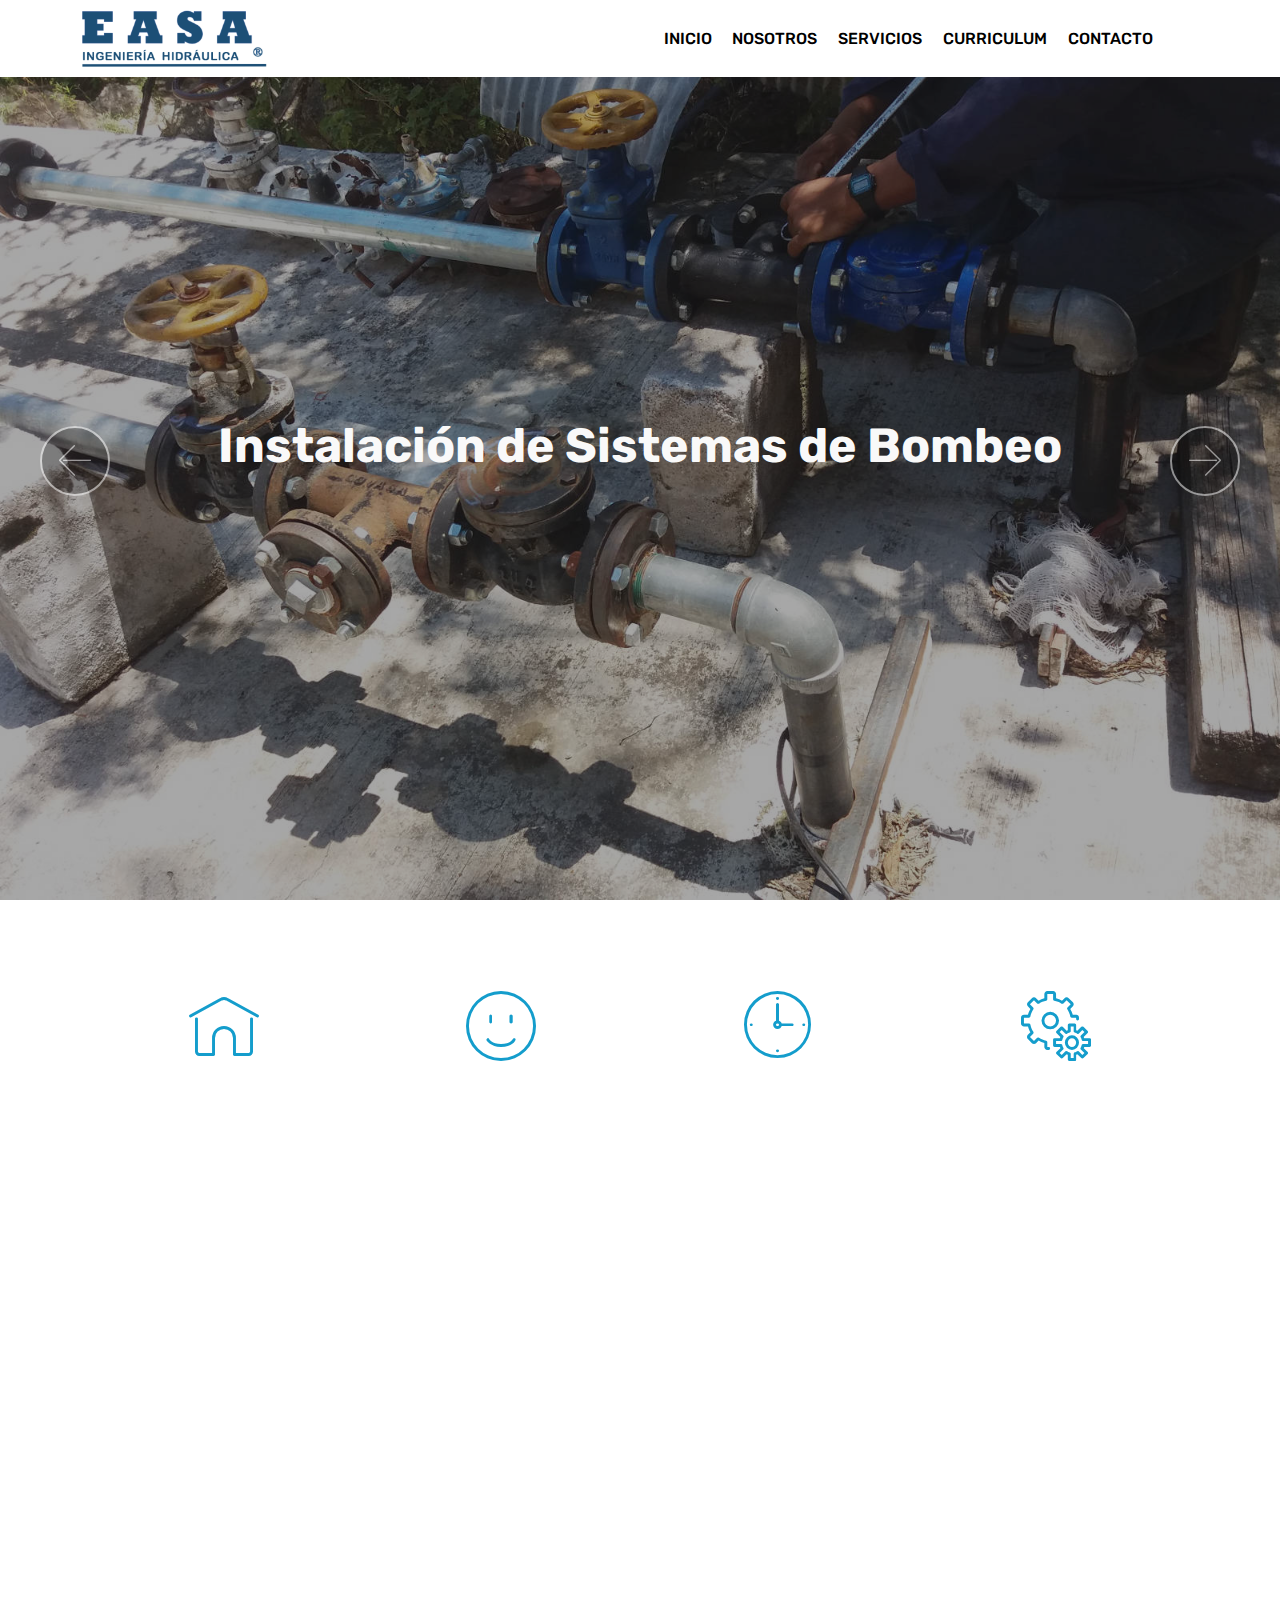
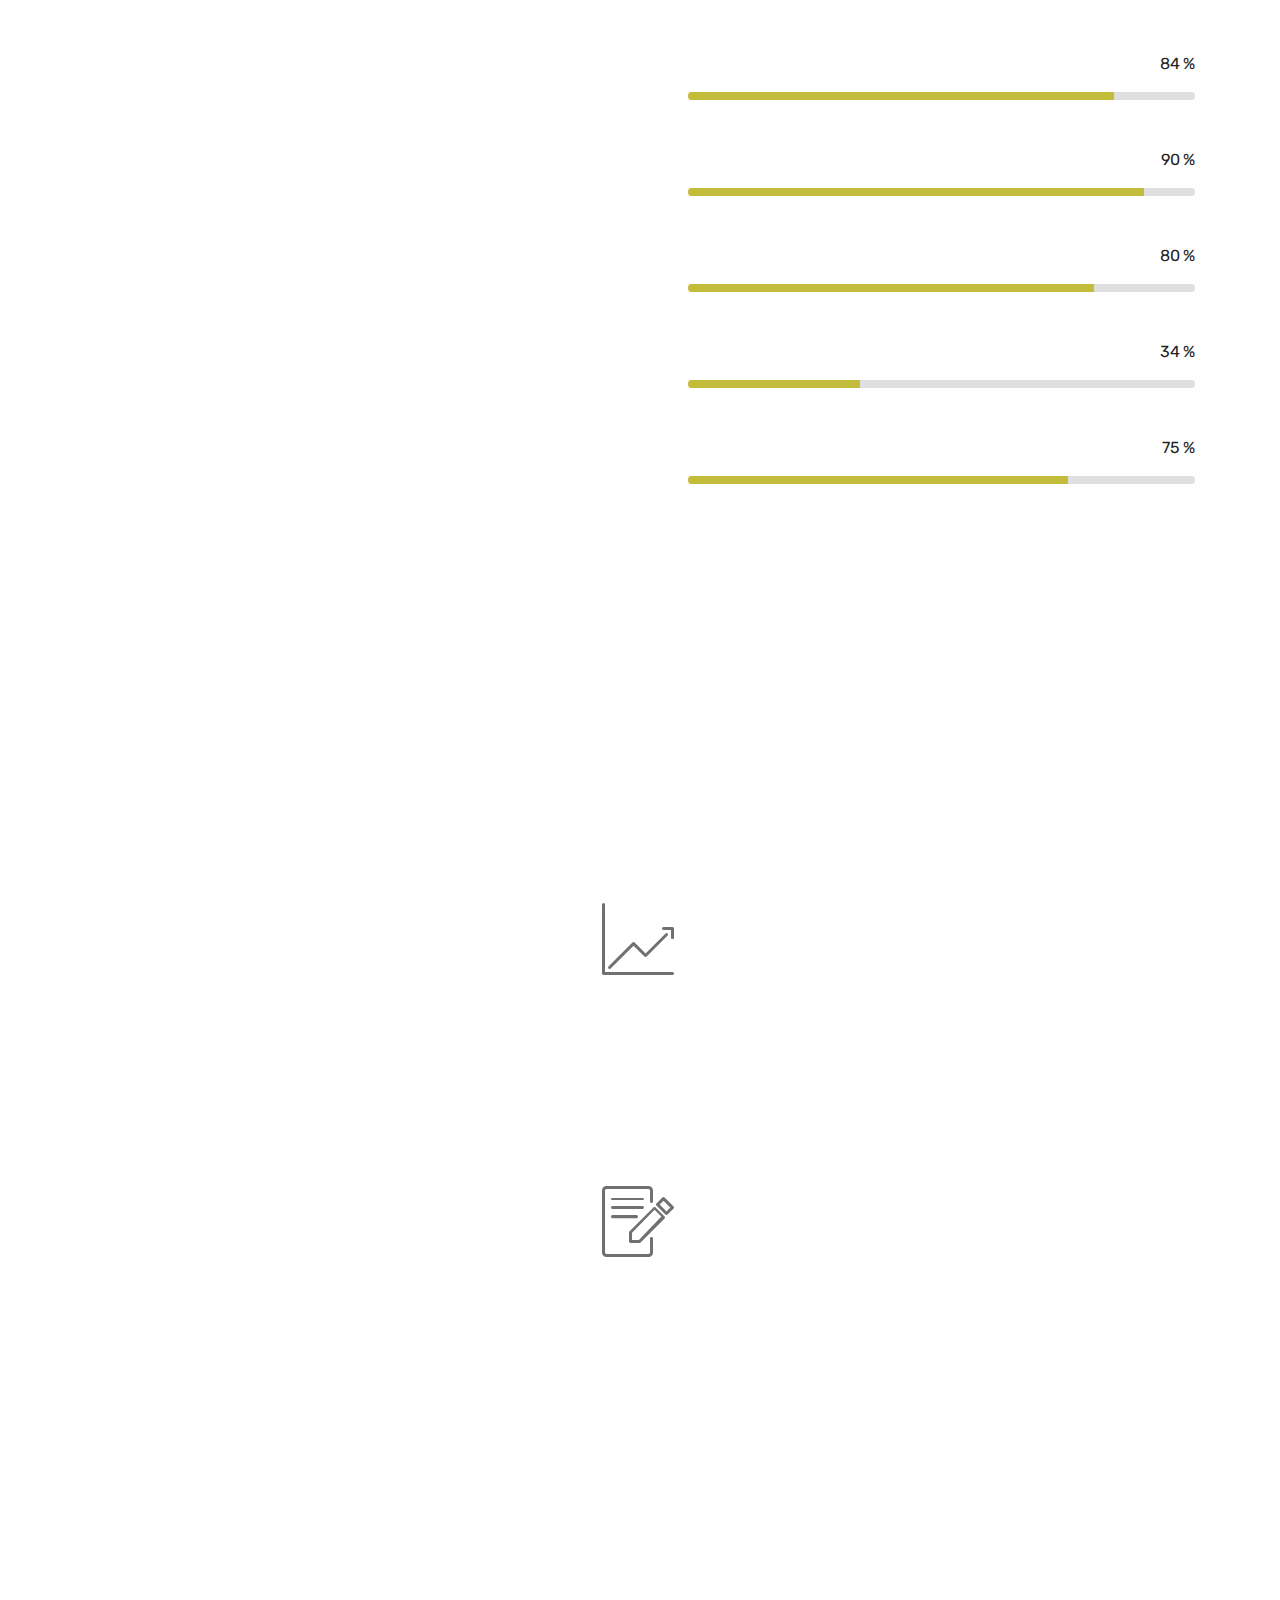
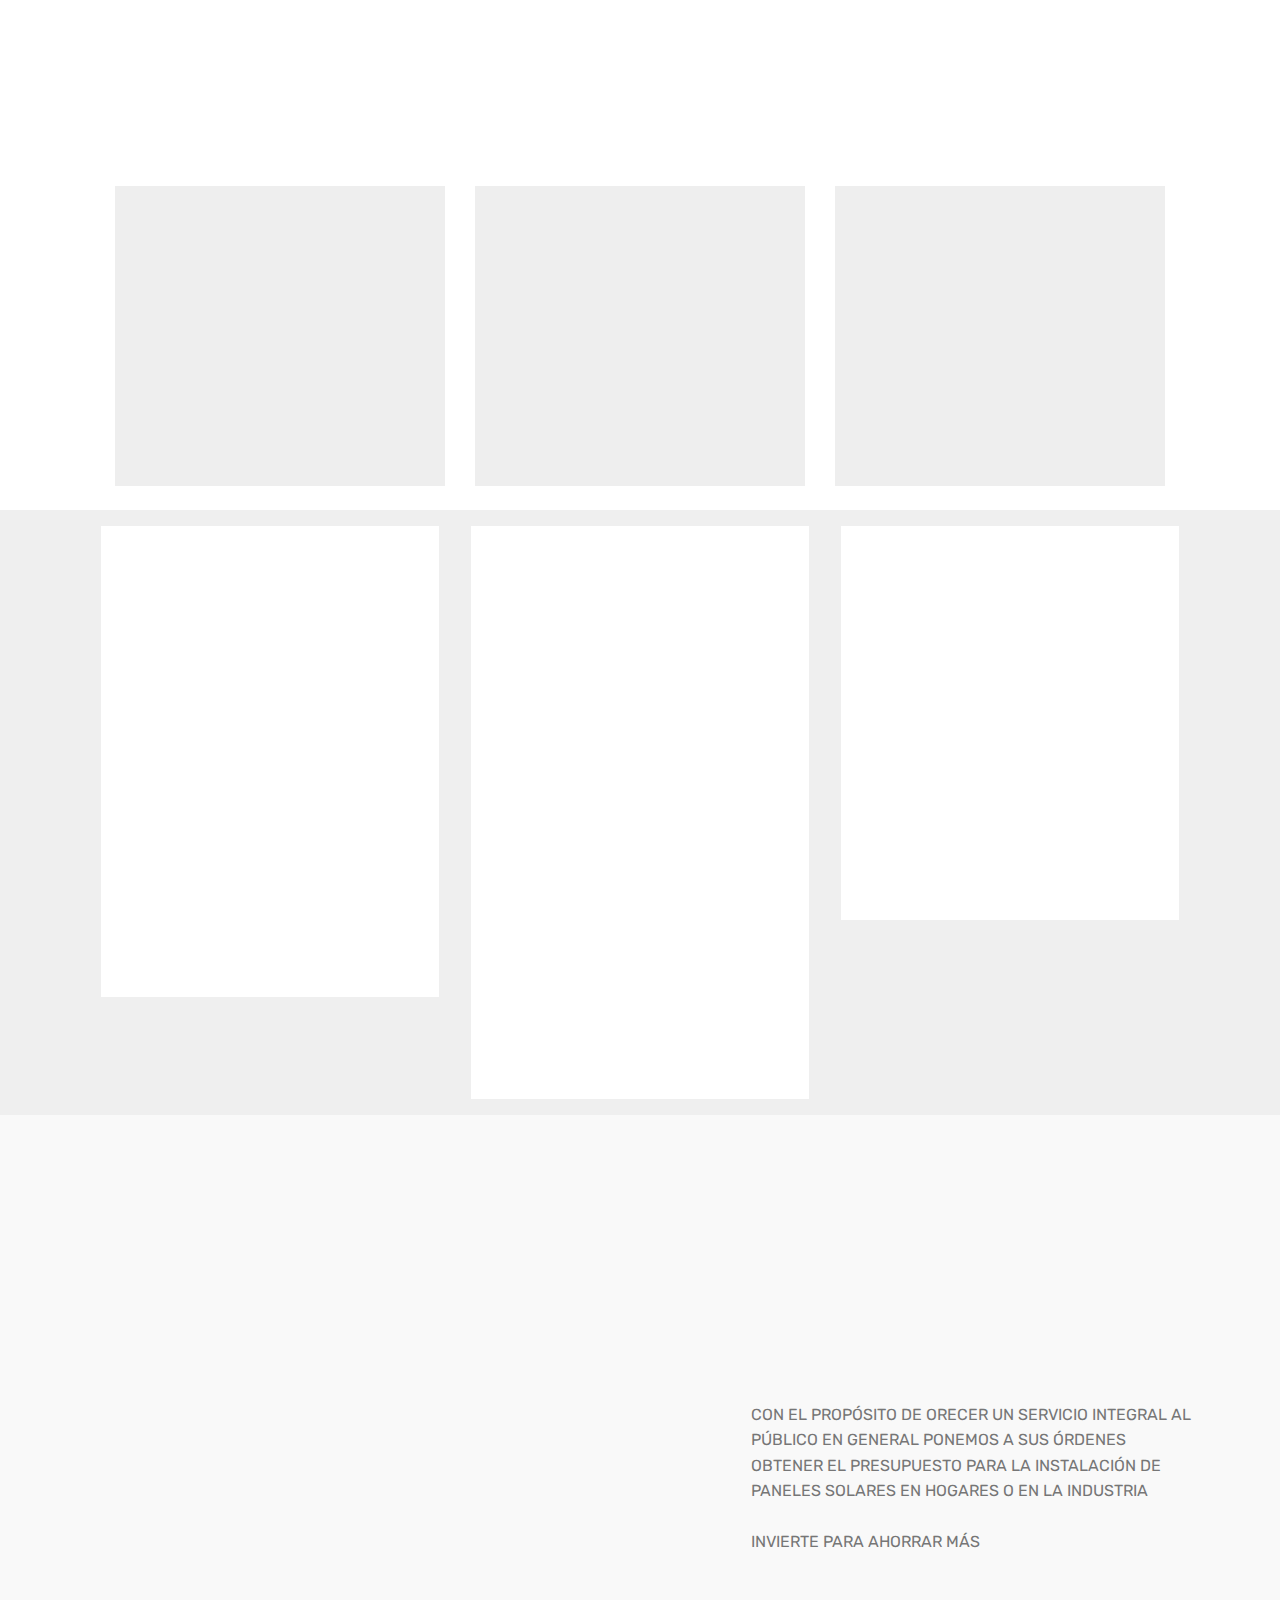
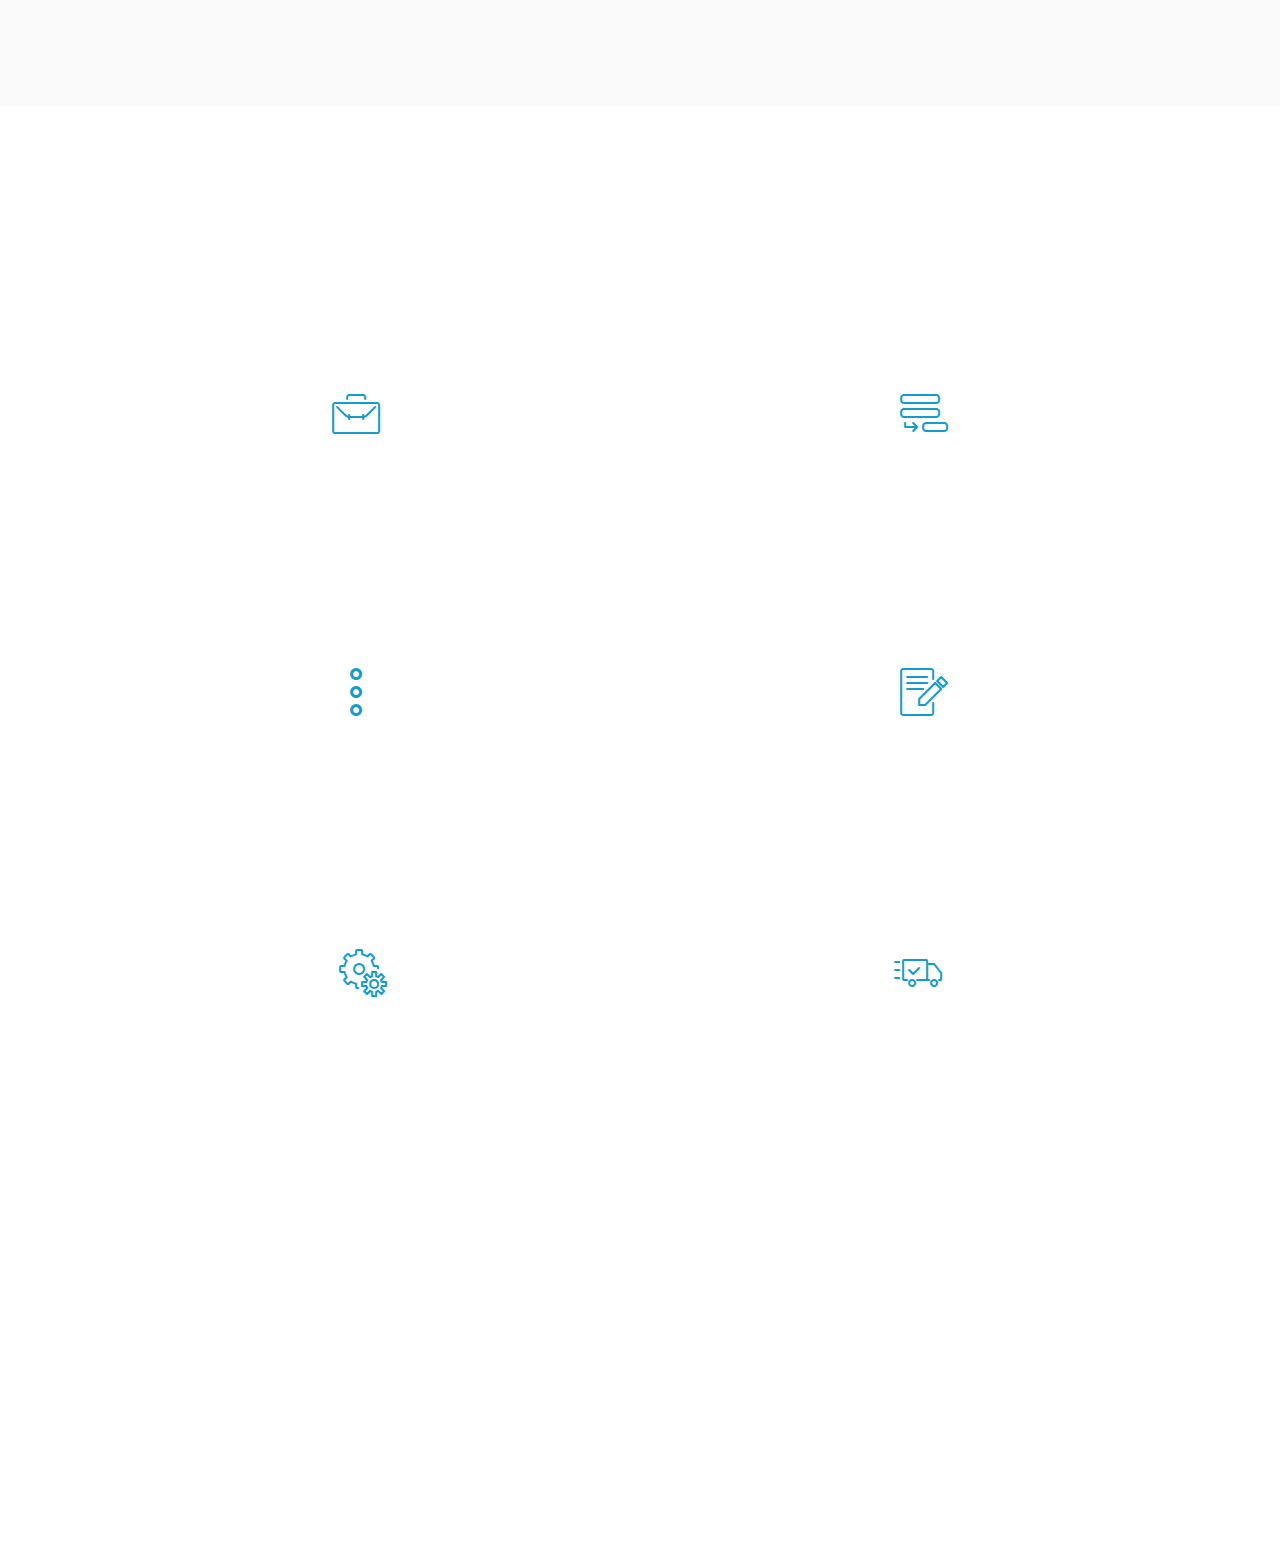
<file: index.html>
<!DOCTYPE html>
<html  >
<head>
  <!-- Site made with Mobirise Website Builder v4.9.7, https://mobirise.com -->
  <meta charset="UTF-8">
  <meta http-equiv="X-UA-Compatible" content="IE=edge">
  <meta name="generator" content="Mobirise v4.9.7, mobirise.com">
  <meta name="viewport" content="width=device-width, initial-scale=1, minimum-scale=1">
  <link rel="shortcut icon" href="assets/images/logo22-300x96.png" type="image/x-icon">
  <meta name="description" content="">
  
  <title>Home</title>
  <link rel="stylesheet" href="assets/web/assets/mobirise-icons-bold/mobirise-icons-bold.css">
  <link rel="stylesheet" href="assets/web/assets/mobirise-icons/mobirise-icons.css">
  <link rel="stylesheet" href="assets/tether/tether.min.css">
  <link rel="stylesheet" href="assets/soundcloud-plugin/style.css">
  <link rel="stylesheet" href="assets/bootstrap/css/bootstrap.min.css">
  <link rel="stylesheet" href="assets/bootstrap/css/bootstrap-grid.min.css">
  <link rel="stylesheet" href="assets/bootstrap/css/bootstrap-reboot.min.css">
  <link rel="stylesheet" href="assets/socicon/css/styles.css">
  <link rel="stylesheet" href="assets/animatecss/animate.min.css">
  <link rel="stylesheet" href="assets/dropdown/css/style.css">
  <link rel="stylesheet" href="assets/theme/css/style.css">
  <link rel="stylesheet" href="assets/mobirise/css/mbr-additional.css" type="text/css">
  
  
  
</head>
<body>
  <section class="menu cid-rsOvDdKum5" once="menu" id="menu2-5">

    

    <nav class="navbar navbar-expand beta-menu navbar-dropdown align-items-center navbar-fixed-top navbar-toggleable-sm">
        <button class="navbar-toggler navbar-toggler-right" type="button" data-toggle="collapse" data-target="#navbarSupportedContent" aria-controls="navbarSupportedContent" aria-expanded="false" aria-label="Toggle navigation">
            <div class="hamburger">
                <span></span>
                <span></span>
                <span></span>
                <span></span>
            </div>
        </button>
        <div class="menu-logo">
            <div class="navbar-brand">
                <span class="navbar-logo">
                    <a href="https://mobirise.co">
                        <img src="assets/images/logo22-300x96.png" alt="Mobirise" title="" style="height: 3.8rem;">
                    </a>
                </span>
                
            </div>
        </div>
        <div class="collapse navbar-collapse" id="navbarSupportedContent">
            <ul class="navbar-nav nav-dropdown nav-right" data-app-modern-menu="true"><li class="nav-item">
                    <a class="nav-link link text-black display-4" href="index.html#slider1-4">
                        INICIO</a>
                </li>
                <li class="nav-item">
                    <a class="nav-link link text-black display-4" href="index.html#progress-bars2-b">NOSOTROS</a>
                </li><li class="nav-item"><a class="nav-link link text-black display-4" href="index.html#features15-k">SERVICIOS</a></li><li class="nav-item"><a class="nav-link link text-black display-4" href="page2.html" target="_blank">CURRICULUM</a></li><li class="nav-item"><a class="nav-link link text-black display-4" href="page1.html">CONTACTO&nbsp;</a></li><li class="nav-item"><a class="nav-link link text-black display-4" href="https://mobirise.co">&nbsp; &nbsp;</a></li></ul>
            
        </div>
    </nav>
</section>

<section class="engine"><a href="https://mobirise.info/l">free site templates</a></section><section class="carousel slide cid-rsOvweVHe6" data-interval="false" id="slider1-4">

    

    <div class="full-screen"><div class="mbr-slider slide carousel" data-pause="true" data-keyboard="false" data-ride="carousel" data-interval="3000"><div class="carousel-inner" role="listbox"><div class="carousel-item slider-fullscreen-image" data-bg-video-slide="false" style="background-image: url(assets/images/slider-a-2000x1047.jpg);"><div class="container container-slide"><div class="image_wrapper"><div class="mbr-overlay" style="opacity: 0.1;"></div><img src="assets/images/slider-a-2000x1047.jpg"><div class="carousel-caption justify-content-center"><div class="col-10 align-center"><p class="lead mbr-text mbr-fonts-style display-2"><br><strong>Perforación, Construcción, Operación y Mantenimiento de Pozos&nbsp;</strong><br></p></div></div></div></div></div><div class="carousel-item slider-fullscreen-image active" data-bg-video-slide="false" style="background-image: url(assets/images/slider-aa-2000x1125.jpg);"><div class="container container-slide"><div class="image_wrapper"><div class="mbr-overlay" style="opacity: 0.4; background-color: rgb(35, 35, 35);"></div><img src="assets/images/slider-aa-2000x1125.jpg"><div class="carousel-caption justify-content-center"><div class="col-10 align-left"><h2 class="mbr-fonts-style display-2"><br><strong>Instalación de Sistemas de Bombeo
</strong><div><br></div></h2></div></div></div></div></div><div class="carousel-item slider-fullscreen-image" data-bg-video-slide="false" style="background-image: url(assets/images/obras-a-800x600.jpg);"><div class="container container-slide"><div class="image_wrapper"><div class="mbr-overlay" style="opacity: 0.3;"></div><img src="assets/images/obras-a-800x600.jpg"><div class="carousel-caption justify-content-center"><div class="col-10 align-right"><h2 class="mbr-fonts-style display-2"><br><strong>Instalación de paneles solares en sistemas de bombeo
</strong><div><br></div></h2></div></div></div></div></div></div><a data-app-prevent-settings="" class="carousel-control carousel-control-prev" role="button" data-slide="prev" href="#slider1-4"><span aria-hidden="true" class="mbri-left mbr-iconfont"></span><span class="sr-only">Previous</span></a><a data-app-prevent-settings="" class="carousel-control carousel-control-next" role="button" data-slide="next" href="#slider1-4"><span aria-hidden="true" class="mbri-right mbr-iconfont"></span><span class="sr-only">Next</span></a></div></div>

</section>

<section class="features1 cid-rsOB6Teylc" id="features1-6">
    
    

    
    <div class="container">
        <div class="media-container-row">

            <div class="card p-3 col-12 col-md-6 col-lg-3">
                <div class="card-img pb-3">
                    <span class="mbr-iconfont mbri-home" style="font-size: 70px;"></span>
                </div>
                <div class="card-box">
                    <h4 class="card-title py-3 mbr-fonts-style display-7">Constructor Profesional</h4>
                    <p class="mbr-text mbr-fonts-style display-7">
                        Ofrecemos soluciones integrales en ingeniería hidráulica a través del desarrollo de tecnologías, representando a las mejores marcas del mercado
                    </p>
                </div>
            </div>

            <div class="card p-3 col-12 col-md-6 col-lg-3">
                <div class="card-img pb-3">
                    <span class="mbr-iconfont mbri-smile-face" style="font-size: 70px;"></span>
                </div>
                <div class="card-box">
                    <h4 class="card-title py-3 mbr-fonts-style display-7">Entregamos Calidad
</h4>
                    <p class="mbr-text mbr-fonts-style display-7">Aseguramos que nuestro trabajo tenga una estabilidad en largo plazo a través de la excelencia de la calidad de nuestros productos y servicios.
<br>
<br></p>
                </div>
            </div>

            <div class="card p-3 col-12 col-md-6 col-lg-3">
                <div class="card-img pb-3">
                    <span class="mbr-iconfont mbri-clock" style="font-size: 70px;"></span>
                </div>
                <div class="card-box">
                    <h4 class="card-title py-3 mbr-fonts-style display-7">Siempre a Tiempo
</h4>
                    <p class="mbr-text mbr-fonts-style display-7">Nuestras políticas están basadas en la calidad y puntualidad de nuestros servicios, asesoramiento profecional que le ayudarán a tomar decisiones inteligentes.
<br>
<br></p>
                </div>
            </div>

            <div class="card p-3 col-12 col-md-6 col-lg-3">
                <div class="card-img pb-3">
                    <span class="mbr-iconfont mbri-setting" style="font-size: 70px;"></span>
                </div>
                <div class="card-box">
                    <h4 class="card-title py-3 mbr-fonts-style display-7">Somos Apasionados
</h4>
                    <p class="mbr-text mbr-fonts-style display-7">Ser la empresa referente en el mercado. Reconocida por los clientes por su alto compromiso con la calidad, el servicio y innovación.
<br>
<br></p>
                </div>
            </div>

        </div>

    </div>

</section>

<section class="progress-bars2 cid-rsODy7lvW5" id="progress-bars2-b">
    
     

    

    <div class="container">
        <h2 class="mbr-section-title pb-3 align-center mbr-fonts-style display-2">
            Acerca de nosotros</h2>

        <h3 class="mbr-section-subtitle mbr-fonts-style display-5">SOMOS UNA COMPAÑIA OAXAQUEÑA CON OPERACIÓN EN TODA LA REGIÓN Y NOS INTERESA SEGUIR ESTABLECIENDO RELACIONES DE NEGOCIOS  EXITOSAS.
<div><br></div></h3>

        <div class="row pt-5 mt-5">
            <div class="col-md-6 text-elements">
                <h4 class="section-content-title pb-3 align-left mbr-fonts-style display-5">QUIENES SOMOS</h4>
                <p class="section-content-text align-left mbr-fonts-style display-7">
                    GRUPO EASA ofrece a los clientes productos de calidad, manteniendo una permanente superación tecnológica que nos permite proporcionar cada vez mayores ventajas en lo que se refiere a todo lo relacionado con  los Sistemas de Agua Potable (construción, ampliación de líneas de conducción y distribución, abasto de tuberías, conexiones bombas, accesorios, también en reparación y manteniemiento), Construcción de obra civil y electromecánica, Construción de redes de electrificación, Renta de maquinarias y otros. Siempre procurando proporcionar a nuestros clientes el mejor servicio, a los mejores precios y con el empleo de materiales de la más alta calidad.
                </p>
            </div>
            <div class="progress_elements col-md-6">
                <div class="progress1 pb-5">
                    <div class="title-wrap">
                        <div class="progressbar-title mbr-fonts-style display-7">
                            <p>
                                Instalación de sistemas de bombeo</p>
                        </div>
                        <div class="progress_value mbr-fonts-style display-7">
                            <div class="progressbar-number">
                            </div>
                            <span>%</span>
                        </div>
                    </div>
                    <progress class="progress progress-primary " max="100" value="84">
                    </progress>
                </div>
                 
                <div class="progress2 pb-5">
                    <div class="title-wrap">
                        <div class="progressbar-title mbr-fonts-style display-7">
                            <p>
                                Construcción de obras civiles</p>
                        </div>
                    <div class="progress_value mbr-fonts-style display-7">
                        <div class="progressbar-number">
                        </div>
                        <span>%</span>
                    </div>
                    </div>
                    <progress class="progress progress-primary" max="100" value="90">
                    </progress>
                </div>
                
                <div class="progress3 pb-5">
                    <div class="title-wrap">
                        <div class="progressbar-title mbr-fonts-style display-7">
                            <p>
                                Venta de productos hidraulicos</p>
                        </div>
                    <div class="progress_value mbr-fonts-style display-7">
                        <div class="progressbar-number">
                        </div>
                        <span>%</span>
                    </div>
                    </div>
                    <progress class="progress progress-primary" max="100" value="80">
                    </progress>
                </div>
                
                <div class="progress4 pb-5">
                    <div class="title-wrap">
                        <div class="progressbar-title mbr-fonts-style display-7">
                            <p>
                                Redes de electrificación</p>
                        </div>
                    <div class="progress_value mbr-fonts-style display-7">
                        <div class="progressbar-number">
                        </div>
                        <span>%</span>
                    </div>
                    </div>
                    <progress class="progress progress-primary" max="100" value="34">
                    </progress>
                </div>
            
                <div class="progress5 pb-5">
                    <div class="title-wrap">
                        <div class="progressbar-title mbr-fonts-style display-7">
                            <p>
                                Paneles y calentadores solares</p>
                        </div>
                    <div class="progress_value mbr-fonts-style display-7">
                        <div class="progressbar-number">
                        </div>
                        <span>%</span>
                    </div>
                    </div>
                    <progress class="progress progress-primary" max="100" value="75">
                    </progress>
                </div>
            </div>
        </div>
    </div>
</section>

<section class="mbr-section content4 cid-rsOET2uS9h" id="content4-c">

    

    <div class="container">
        <div class="media-container-row">
            <div class="title col-12 col-md-8">
                <h2 class="align-center pb-3 mbr-fonts-style display-7">NUESTRAS CARACTERÍSTICAS</h2>
                <h3 class="mbr-section-subtitle align-center mbr-light mbr-fonts-style display-7">LA PERSEVERANCIA Y LA DETERMINACIÓN ES UNA DE LAS CARACTERÍSTICAS QUE SIEMPRE NOS HAN PROYECTADO
<div><br></div></h3>
                
            </div>
        </div>
    </div>
</section>

<section class="features11 cid-rsOD3cdxP1" id="features11-a">

    

    

    <div class="container">   
        <div class="col-md-12">
            <div class="media-container-row">
                <div class="mbr-figure m-auto" style="width: 45%;">
                    <img src="assets/images/feature-man-2-952x1298.jpg" alt="Mobirise" title="">
                </div>
                <div class=" align-left aside-content">
                    <h2 class="mbr-title pt-2 mbr-fonts-style display-5">¿POR QUÉ ELEGIRNOS?
</h2>
                    <div class="mbr-section-text">
                        <p class="mbr-text mb-5 pt-3 mbr-light mbr-fonts-style display-7">Nuestro éxito y liderazgo se debe en gran medida al éxito de nuestros clientes que confían en el excelente servicio que ofrecemos.&nbsp;<br></p>
                    </div>

                    <div class="block-content">
                        <div class="card p-3 pr-3">
                            <div class="media">
                                <div class=" align-self-center card-img pb-3">
                                    <span class="mbr-iconfont mbri-growing-chart"></span>
                                </div>     
                                <div class="media-body">
                                    <h4 class="card-title mbr-fonts-style display-7">25+ AÑOS DE EXPERIENCIA</h4>
                                </div>
                            </div>                

                            <div class="card-box">
                                <p class="block-text mbr-fonts-style display-7">
                                   Con más de 25 años en el mercado atendiendo a diversos municipios de la región mixteca, consideramos que EASA está capacitado para ofrecer otros servicios de primera calidad, para ello se crea GRUPO EASA  que tiene como finalidad ofrecer un servicio integral a las comunidades, a los municipios y al publico en general, con el profecionalismo que siempre nos ha caracterizado 
                                </p>
                            </div>
                        </div>

                        <div class="card p-3 pr-3">
                            <div class="media">
                                <div class="align-self-center card-img pb-3">
                                    <span class="mbr-iconfont mbri-edit"></span>
                                </div>     
                                <div class="media-body">
                                    <h4 class="card-title mbr-fonts-style display-7">EXPERTOS CALIFICADOS</h4>
                                </div>
                            </div>                

                            <div class="card-box">
                                <p class="block-text mbr-fonts-style display-7">GRUPO EASA está constituida por expertos altamente calificados, manteniendo y demostrando la calidad del servicio a nuestros clientes y amigos.
<br>
<br></p>
                            </div>
                        </div>
                    </div>
                </div>
            </div>
        </div> 
    </div>          
</section>

<section class="features15 cid-rsWwG1qgwZ" id="features15-k">

    

    
    <div class="container">
        <h2 class="mbr-section-title pb-3 align-center mbr-fonts-style display-5">NUESTROS SERVICIOS</h2>
        <h3 class="mbr-section-subtitle display-5 align-center mbr-fonts-style">NUESTRO ÉXITO Y LIDERAZGO SE DEBE EN GRAN MEDIDA AL ÉXITO DE NUESTROS CLIENTES QUE CONFÍAN EN LOS EXELENTES SERVICIOS QUE OFRECEMOS.
<div><br></div></h3>

        <div class="media-container-row container pt-5 mt-2">

            <div class="col-12 col-md-6 mb-4 col-lg-4">
                <div class="card flip-card p-5 align-center">
                    <div class="card-front card_cont">
                        <img src="assets/images/bombas-900x675.jpg" alt="Mobirise" title="">
                    </div>
                    <div class="card_back card_cont">
                        <h4 class="card-title display-5 py-2 mbr-fonts-style"><br><br>EQUIPOS Y ACCESORIOS PARA SISTEMAS DE AGUA</h4>
                        
                    </div>
                </div>
            </div>

            <div class="col-12 col-md-6 mb-4 col-lg-4">
                
                <div class="card flip-card p-5 align-center">
                    <div class="card-front card_cont">
                        <img src="assets/images/obracivil-900x785.jpg" alt="Mobirise" title="">
                    </div>
                    <div class="card_back card_cont">
                        <h4 class="card-title py-2 mbr-fonts-style display-5"><br><br>OBRA CIVIL Y ELECTROMECÁNICA</h4>
                        
                    </div>
                </div>
            </div>
            
            <div class="col-12 col-md-6 mb-4 col-lg-4">
                <div class="card flip-card p-5 align-center">
                    <div class="card-front card_cont">
                        <img src="assets/images/cfe-900x601.jpg" alt="Mobirise" title="">
                    </div>
                    <div class="card_back card_cont">
                        <h4 class="card-title py-2 mbr-fonts-style display-5"><br><br>CONSTRUCCIÓN DE REDES DE ELECTRIFICACIÓN</h4>
                        
                    </div>
                </div> 
            </div>

            
        </div>
</div></section>

<section class="features4 cid-rsWCXOqd4z" id="features4-n">
    
         

    
    <div class="container">
        <div class="media-container-row">
            <div class="card p-3 col-12 col-md-6 col-lg-4">
                <div class="card-wrapper media-container-row media-container-row">
                    <div class="card-box">
                        <h4 class="card-title pb-3 mbr-fonts-style display-7">EQUIPOS DE BOMBEO</h4>
                        <p class="mbr-text mbr-fonts-style display-7">
                            GRUPO EASA, OFRECE AL PUBLICO EN GENERAL UNA AMPLIA VARIEDAD DE PRODUCTOS. ACCESORIOS SENCILLOS, VÁLVULAS Y CONEXIONES SOFISTITICADAS DESDE 2" HASTA 36". ADEMÁS PUEDE SURTIR PIEZAS ESPECIALES SOBRE PEDIDO. ENLO QUE SE REFIERA A TUBERÍAS, FIERRO GALVANIZADO, PVC. HIDRÁULICO Y SANITARIO, DE COBRE, EN TODOS SUS DIÁMETROS; TABLEROS DE CONTROL, ARRANCADORES Y CONTADORES ELÉCTRICOS
                        </p>
                    </div>
                </div>
            </div>

            <div class="card p-3 col-12 col-md-6 col-12 col-md-6 col-lg-4">
                <div class="card-wrapper media-container-row">
                    <div class="card-box">
                        <h4 class="card-title pb-3 mbr-fonts-style display-7">
                            CIVIL Y ELECTROMECÁNICA</h4>
                        <p class="mbr-text mbr-fonts-style display-7">º LEVANTAMIENTO TOPOGRÁFICO
<br>* ELABORACIÓN DE PROYECTOS EN EL SISTEMA AUTOCAD
<br>* LA REALIZACION DE DIVERSOS PROYECTOS DE INGENIERÍA DE DETALLE, CONSTRUCIÓN, INSTALACIONES, PROCURACIÓN DE MATERIALES O EQUIPOS, DIRECCIÓN Y SUPERVICIÓN DE OBRAS, EN LAS SIGUIENTES ESPECIALIDADES: TERRACERÍAS, PLANEACIÓN DE PLANTASINDUSTRIALES,DRENAJES, CIMENTACIONES EN EDIFICIOS, ESTRUCTURAS METÁLICAS DE CONCRETO O MIXTAS, CUBIERTAS DE LOSAS DE CONCRETO O METÁLICAS Y EDIFICIOS INDUSTRIALES</p>
                    </div>
                </div>
            </div>

            <div class="card p-3 col-12 col-md-6 col-lg-4">
                <div class="card-wrapper media-container-row">
                    <div class="card-box">
                        <h4 class="card-title pb-3 mbr-fonts-style display-7">
                            ELECTRIFICACIÓN</h4>
                        <p class="mbr-text mbr-fonts-style display-7">ELABORACIÓN DE PROYECTOS
<br>
<br>PRESUPUESTOS
<br>
<br>º TRAMITES ANTE LA COMISIÓN FEDERAL DE ELECTRIFICACIÓN
<br>
<br>º CONSTRUCCIÓN DE LÍNEAS Y REDES DE DISTRIBUCIÓN ELÉCTRICA EN ALTA Y MEDIA TENSIÓN</p>
                    </div>
                </div>
            </div>

            
        </div>
    </div>
</section>

<section class="tabs4 cid-rsWwQnBXdq" id="tabs4-l">

    

    

    <div class="container">
        <h2 class="mbr-section-title align-center pb-3 mbr-fonts-style display-5">INSTALACIÓN DE PLANTAS SOLARES</h2>
        

        <div class="media-container-row mt-5 pt-3">
            <div class="mbr-figure" style="width: 60%;">
                <img src="assets/images/maquinaria-707x425.jpg" alt="Mobirise" title="">
            </div>
            <div class="tabs-container">
                <ul class="nav nav-tabs" role="tablist">
                    <li class="nav-item"><a class="nav-link mbr-fonts-style show active display-7" role="tab" data-toggle="tab" href="#tabs4-l_tab0" aria-selected="true">PARA TU HOGAR</a></li>
                    <li class="nav-item"><a class="nav-link mbr-fonts-style show active display-7" role="tab" data-toggle="tab" href="#tabs4-l_tab1" aria-selected="true">
                            COTIZAR</a></li>
                    
                    
                    
                    
                </ul>
                <div class="tab-content">
                    <div id="tab1" class="tab-pane in active" role="tabpanel">
                        <div class="row">
                            <div class="col-md-12">
                                <p class="mbr-text py-5 mbr-fonts-style display-7">CON EL PROPÓSITO DE ORECER UN SERVICIO INTEGRAL AL PÚBLICO EN GENERAL PONEMOS A SUS ÓRDENES OBTENER EL PRESUPUESTO PARA LA INSTALACIÓN DE PANELES SOLARES EN HOGARES O EN LA INDUSTRIA
<br>
<br>INVIERTE PARA AHORRAR MÁS</p>
                            </div>
                        </div>
                    </div>
                    <div id="tab2" class="tab-pane" role="tabpanel">
                        <div class="row">
                            <div class="col-md-12">
                                <p class="mbr-text py-5 mbr-fonts-style display-7">Envianos un mensaje y nosotros te cotizamos una planta solar a tu medida. Resolvemos tus dudas y te ofrecemos asistencia los 365 días del año. <a href="page1.html" class="text-primary">Solicitar presupuesto</a></p>
                            </div>
                        </div>
                    </div>
                    <div id="tab3" class="tab-pane" role="tabpanel">
                        <div class="row">
                            <div class="col-md-12">
                                <p class="mbr-text py-5 mbr-fonts-style display-7">
                                    Choose from the large selection of latest pre-made blocks - full-screen intro, bootstrap carousel, content slider, responsive image gallery with lightbox, parallax scrolling, video backgrounds, hamburger menu, sticky header and more.
                                </p>
                            </div>
                        </div>
                    </div>
                    <div id="tab4" class="tab-pane" role="tabpanel">
                        <div class="row">
                            <div class="col-md-12">
                                <p class="mbr-text py-5 mbr-fonts-style display-7">
                                    Sites made with Mobirise are 100% mobile-friendly according the latest Google Test and Google loves those websites (officially)!
                                </p>
                            </div>
                        </div>
                    </div>
                    <div id="tab5" class="tab-pane" role="tabpanel">
                        <div class="row">
                            <div class="col-md-12">
                                <p class="mbr-text py-5 mbr-fonts-style display-7">
                                    Mobirise themes are based on Bootstrap 3 and Bootstrap 4 - most powerful mobile first framework. Now, even if you're not code-savvy, you can be a part of an exciting growing bootstrap community.
                                </p>
                            </div>
                        </div>
                    </div>
                    <div id="tab6" class="tab-pane" role="tabpanel">
                        <div class="row">
                            <div class="col-md-12">
                                <p class="mbr-text py-5 mbr-fonts-style display-7">
                                    Choose from the large selection of latest pre-made blocks - full-screen intro, bootstrap carousel, content slider, responsive image gallery with lightbox, parallax scrolling, video backgrounds, hamburger menu, sticky header and more.
                                </p>
                            </div>
                        </div>
                    </div>
                </div>
            </div>
        </div>
    </div>
</section>

<section class="features12 cid-rsOCBpMB6h" id="features12-7">
    
    

    

    <div class="container">
        <h2 class="mbr-section-title pb-2 mbr-fonts-style display-2">
            OTROS SERVICIOS</h2>
        <h3 class="mbr-section-subtitle pb-3 mbr-fonts-style display-5">
            
        <div><br></div><div>NUESTRO ÉXITO Y LIDERAZGO SE DEBE EN GRAN MEDIDA AL ÉXITO DE NUESTROS CLIENTES QUE CONFÍAN EN LOS EXCELENTES SERVICIOS QUE OFRECEMOS.</div></h3>

        <div class="media-container-row pt-5">
            <div class="block-content align-right">
                <div class="card pl-3 pr-3 pb-5">
                    <div class="mbr-card-img-title">
                        <div class="card-img pb-3">
                             <span class="mbr-iconfont mbri-briefcase" style="color: rgb(20, 157, 204); fill: rgb(20, 157, 204); font-size: 48px;"></span>
                        </div>
                        <div class="mbr-crt-title">
                            <h4 class="card-title py-2 mbr-crt-title mbr-fonts-style display-7"><strong>Asesoría técnica</strong></h4>
                        </div>
                    </div>                

                    <div class="card-box">
                        <p class="mbr-text mbr-section-text mbr-fonts-style display-7">Asesoría técnica a los ayuntamientos municiapales y la elaboración de expedientes técnicos del Ramo 28 y 34.</p>
                    </div>
                </div>

                <div class="card pl-3 pr-3">
                    <div class="mbr-card-img-title">
                        <div class="card-img pb-3">
                            <span class="mbr-iconfont mbrib-more-vertical" style="color: rgb(20, 157, 204); fill: rgb(20, 157, 204);"></span>
                        </div>
                        <div class="mbr-crt-title">
                            <h4 class="card-title py-2 mbr-crt-title mbr-fonts-style display-7"><strong>
                                Limpieza de pozos</strong></h4>
                        </div>
                    </div>
                    <div class="card-box">
                        <p class="mbr-text mbr-section-text mbr-fonts-style display-7">
                            Contamos con la maquinaria para la limpieza y desasolve de posos con el fin de cuidar de los equipos de bombeo.
                        </p>
                    </div>
                </div>
            </div>

            <div class="mbr-figure m-auto" style="width: 44%;">
                <img src="assets/images/feature-man-22-458x570.jpg" alt="Mobirise" title="">
            </div>

            <div class="block-content align-left">
                <div class="card pl-3 pr-3 pb-5">
                    <div class="mbr-card-img-title">
                        <div class="card-img pb-3">
                             <span class="mbr-iconfont mbri-add-submenu" style="color: rgb(20, 157, 204); fill: rgb(20, 157, 204);"></span>
                        </div>
                        <div class="mbr-crt-title">
                            <h4 class="card-title py-2 mbr-crt-title mbr-fonts-style display-7"><strong>
                                Proyecto p</strong>roductivo</h4>
                        </div>
                    </div>                

                    <div class="card-box">
                        <p class="mbr-text mbr-section-text mbr-fonts-style display-7">
                            Elaboración de proyectos para el campo en el programa ALIANZA, así como otras dependencias (BIENESTAR, FONAES, etc.)</p>
                    </div>
                </div>

                <div class="card pl-3 pr-3">
                    <div class="mbr-card-img-title">
                        <div class="card-img pb-3">
                            <span class="mbr-iconfont mbri-edit" style="color: rgb(20, 157, 204); fill: rgb(20, 157, 204);"></span>
                        </div>
                        <div class="mbr-crt-title">
                            <h4 class="card-title py-2 mbr-crt-title mbr-fonts-style display-7"><strong>Proyecto industrial</strong></h4>
                        </div>
                    </div>
                    <div class="card-box">
                        <p class="mbr-text mbr-section-text mbr-fonts-style display-7">
                            Elaboración de proyectos para financiamiento rural y mezcla de recursos con paraestatales.</p>
                    </div>
                </div>
            </div>
        </div>
    </div>
</section>

<section class="features1 cid-rsWsxUzJbi" id="features1-j">
    
    

    
    <div class="container">
        <div class="media-container-row">

            <div class="card p-3 col-12 col-md-6">
                <div class="card-img pb-3">
                    <span class="mbr-iconfont mbri-setting" style="font-size: 48px;"></span>
                </div>
                <div class="card-box">
                    <h4 class="card-title py-3 mbr-fonts-style display-4"><strong>Mantenimiento</strong></h4>
                    <p class="mbr-text mbr-fonts-style display-7">Ofrecemos el servicio de reparación y mantenimiento de equipos de bombeo y líneas de conducción de Agua Potable.
<br>
<br></p>
                </div>
            </div>

            <div class="card p-3 col-12 col-md-6">
                <div class="card-img pb-3">
                    <span class="mbr-iconfont mbri-delivery" style="font-size: 48px;"></span>
                </div>
                <div class="card-box">
                    <h4 class="card-title py-3 mbr-fonts-style display-4"><strong>
                        Renta de maquinaria</strong></h4>
                    <p class="mbr-text mbr-fonts-style display-4">
                        Renta de maquinaria industrial, retroexvadoras caterpillar, camiones de volteo DINA, camiones torton de 18 toneladas.</p>
                </div>
            </div>

            

            

        </div>

    </div>

</section>

<section class="cid-rsOH4ZI2ya mbr-reveal" id="footer1-g">

    

    

    <div class="container">
        <div class="media-container-row content text-white">
            <div class="col-12 col-md-3">
                <div class="media-wrap">
                    <a href="https://mobirise.co/">
                        <img src="assets/images/captura-de-pantalla-2019-02-25-a-las-9.47.38-a.m.-264x88.png" alt="Mobirise" title="">
                    </a>
                </div>
            </div>
            <div class="col-12 col-md-3 mbr-fonts-style display-7">
                <h5 class="pb-3"></h5>
                <p class="mbr-text"></p>
            </div>
            <div class="col-12 col-md-3 mbr-fonts-style display-7">
                <h5 class="pb-3">Estamos a tu servicio en :
</h5>
                <p class="mbr-text">Jiménez Nº46, Col.Centro, Huajuapan de León, Oax.
<br>
<br><br></p>
            </div>
            <div class="col-12 col-md-3 mbr-fonts-style display-7">
                <h5 class="pb-3"></h5>
                <p class="mbr-text">Telefono: 953 532 46 77 
<br>easahuajuapan@gmail.com</p>
            </div>
        </div>
        <div class="footer-lower">
            <div class="media-container-row">
                <div class="col-sm-12">
                    <hr>
                </div>
            </div>
            <div class="media-container-row mbr-white">
                <div class="col-sm-6 copyright">
                    <p class="mbr-text mbr-fonts-style display-7">
                        ºCopyright 2019 LABsTech.online - Creación de tu WebSite
                    </p>
                </div>
                <div class="col-md-6">
                    <div class="social-list align-right">
                        <div class="soc-item">
                            
                                <span class="mbr-iconfont mbr-iconfont-social socicon-twitter socicon"></span>
                            
                        </div>
                        <div class="soc-item">
                            <a href="https://www.facebook.com/easahuajuapan" target="_blank">
                                <span class="mbr-iconfont mbr-iconfont-social socicon-facebook socicon"></span>
                            </a>
                        </div>
                        
                        
                        
                        
                    </div>
                </div>
            </div>
        </div>
    </div>
</section>


  <script src="assets/web/assets/jquery/jquery.min.js"></script>
  <script src="assets/popper/popper.min.js"></script>
  <script src="assets/tether/tether.min.js"></script>
  <script src="assets/bootstrap/js/bootstrap.min.js"></script>
  <script src="assets/ytplayer/jquery.mb.ytplayer.min.js"></script>
  <script src="assets/vimeoplayer/jquery.mb.vimeo_player.js"></script>
  <script src="assets/smoothscroll/smooth-scroll.js"></script>
  <script src="assets/viewportchecker/jquery.viewportchecker.js"></script>
  <script src="assets/mbr-flip-card/mbr-flip-card.js"></script>
  <script src="assets/mbr-tabs/mbr-tabs.js"></script>
  <script src="assets/dropdown/js/script.min.js"></script>
  <script src="assets/touchswipe/jquery.touch-swipe.min.js"></script>
  <script src="assets/bootstrapcarouselswipe/bootstrap-carousel-swipe.js"></script>
  <script src="assets/theme/js/script.js"></script>
  <script src="assets/slidervideo/script.js"></script>
  
  
  <input name="animation" type="hidden">
   <div id="scrollToTop" class="scrollToTop mbr-arrow-up"><a style="text-align: center;"><i class="mbr-arrow-up-icon mbr-arrow-up-icon-cm cm-icon cm-icon-smallarrow-up"></i></a></div>
  </body>
</html>
</file>
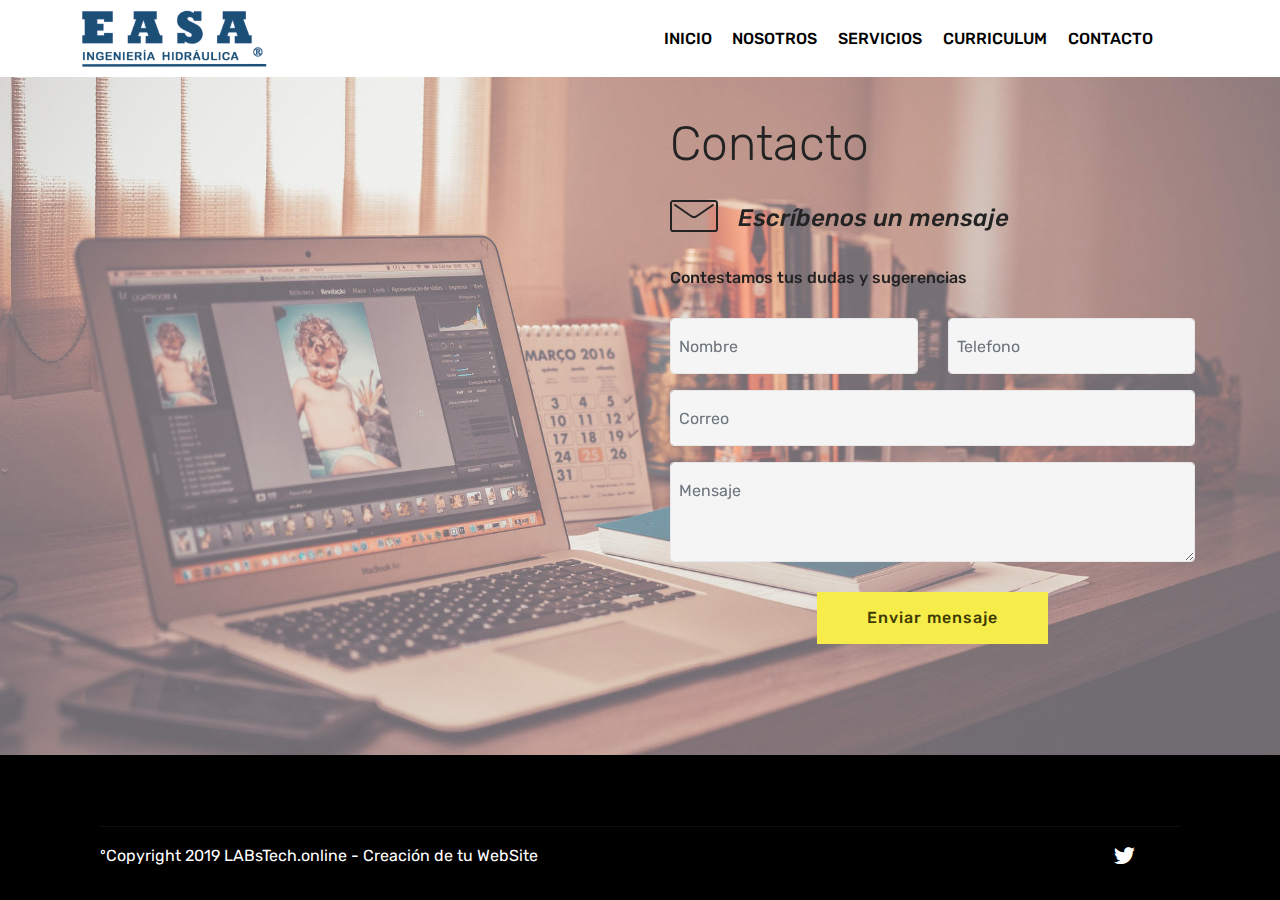
<file: page1.html>
<!DOCTYPE html>
<html  >
<head>
  <!-- Site made with Mobirise Website Builder v4.9.7, https://mobirise.com -->
  <meta charset="UTF-8">
  <meta http-equiv="X-UA-Compatible" content="IE=edge">
  <meta name="generator" content="Mobirise v4.9.7, mobirise.com">
  <meta name="viewport" content="width=device-width, initial-scale=1, minimum-scale=1">
  <link rel="shortcut icon" href="assets/images/logo22-300x96.png" type="image/x-icon">
  <meta name="description" content="Site Maker Description">
  
  <title>contacto</title>
  <link rel="stylesheet" href="assets/web/assets/mobirise-icons/mobirise-icons.css">
  <link rel="stylesheet" href="assets/tether/tether.min.css">
  <link rel="stylesheet" href="assets/soundcloud-plugin/style.css">
  <link rel="stylesheet" href="assets/bootstrap/css/bootstrap.min.css">
  <link rel="stylesheet" href="assets/bootstrap/css/bootstrap-grid.min.css">
  <link rel="stylesheet" href="assets/bootstrap/css/bootstrap-reboot.min.css">
  <link rel="stylesheet" href="assets/dropdown/css/style.css">
  <link rel="stylesheet" href="assets/socicon/css/styles.css">
  <link rel="stylesheet" href="assets/animatecss/animate.min.css">
  <link rel="stylesheet" href="assets/theme/css/style.css">
  <link rel="stylesheet" href="assets/mobirise/css/mbr-additional.css" type="text/css">
  
  
  
</head>
<body>
  <section class="menu cid-rsOvDdKum5" once="menu" id="menu2-o">

    

    <nav class="navbar navbar-expand beta-menu navbar-dropdown align-items-center navbar-fixed-top navbar-toggleable-sm">
        <button class="navbar-toggler navbar-toggler-right" type="button" data-toggle="collapse" data-target="#navbarSupportedContent" aria-controls="navbarSupportedContent" aria-expanded="false" aria-label="Toggle navigation">
            <div class="hamburger">
                <span></span>
                <span></span>
                <span></span>
                <span></span>
            </div>
        </button>
        <div class="menu-logo">
            <div class="navbar-brand">
                <span class="navbar-logo">
                    <a href="https://mobirise.co">
                        <img src="assets/images/logo22-300x96.png" alt="Mobirise" title="" style="height: 3.8rem;">
                    </a>
                </span>
                
            </div>
        </div>
        <div class="collapse navbar-collapse" id="navbarSupportedContent">
            <ul class="navbar-nav nav-dropdown nav-right" data-app-modern-menu="true"><li class="nav-item">
                    <a class="nav-link link text-black display-4" href="index.html#slider1-4">
                        INICIO</a>
                </li>
                <li class="nav-item">
                    <a class="nav-link link text-black display-4" href="index.html#progress-bars2-b">NOSOTROS</a>
                </li><li class="nav-item"><a class="nav-link link text-black display-4" href="index.html#features15-k">SERVICIOS</a></li><li class="nav-item"><a class="nav-link link text-black display-4" href="page2.html" target="_blank">CURRICULUM</a></li><li class="nav-item"><a class="nav-link link text-black display-4" href="page1.html">CONTACTO&nbsp;</a></li><li class="nav-item"><a class="nav-link link text-black display-4" href="https://mobirise.co">&nbsp; &nbsp;</a></li></ul>
            
        </div>
    </nav>
</section>

<section class="engine"><a href="https://mobirise.info/k">develop own website</a></section><section class="mbr-section form4 cid-rt8CZipI85 mbr-parallax-background" id="form4-p">

    

    <div class="mbr-overlay" style="opacity: 0.4; background-color: rgb(239, 239, 239);">
    </div>
    <div class="container">
        <div class="row">
            <div class="col-md-6">
                <div class="google-map"><iframe frameborder="0" style="border:0" src="https://www.google.com/maps/embed?pb=!1m14!1m8!1m3!1d15194.937921887673!2d-97.7799075!3d17.8041717!3m2!1i1024!2i768!4f13.1!3m3!1m2!1s0x0%3A0xaa7ecf14d7cdae82!2sEASA%3A+Equipos+y+Accesorios+para+Sistemas+de+Agua!5e0!3m2!1ses!2smx!4v1560108737374!5m2!1ses!2smx" allowfullscreen=""></iframe></div>
            </div>
            <div class="col-md-6">
                <h2 class="pb-3 align-left mbr-fonts-style display-2">
                    Contacto</h2>
                <div>
                    <div class="icon-block pb-3 align-left">
                        <span class="icon-block__icon">
                            <span class="mbri-letter mbr-iconfont"></span>
                        </span>
                        <h4 class="icon-block__title align-left mbr-fonts-style display-5">Escríbenos un mensaje</h4>
                    </div>
                    <div class="icon-contacts pb-3">
                        <h5 class="align-left mbr-fonts-style display-7">Contestamos tus dudas y sugerencias</h5>
                        <p class="mbr-text align-left mbr-fonts-style display-7"></p>
                    </div>
                </div>
                <div data-form-type="formoid">
                    <!---Formbuilder Form--->
                    <form action="https://mobirise.com/" method="POST" class="mbr-form form-with-styler" data-form-title="Mobirise Form"><input type="hidden" name="email" data-form-email="true" value="Dx2B8Wb1zHidvYX/Bs7EapE0+mILZY1krFbxuuI05p2s3S0eeLH7dlonm9yim8Xes2XUCUZzHCEkJvvsBPMvFR95Q0M1inZnmJjTYz+4YCwnjCLsY6pf/QAecA+4zbvd">
                        <div class="row">
                            <div hidden="hidden" data-form-alert="" class="alert alert-success col-12">Thanks for filling out the form!</div>
                            <div hidden="hidden" data-form-alert-danger="" class="alert alert-danger col-12">
                            </div>
                        </div>
                        <div class="dragArea row">
                            <div class="col-md-6  form-group" data-for="name">
                                <input type="text" name="name" placeholder="Nombre" data-form-field="Name" required="required" class="form-control input display-7" id="name-form4-p">
                            </div>
                            <div class="col-md-6  form-group" data-for="phone">
                                <input type="text" name="phone" placeholder="Telefono" data-form-field="Phone" required="required" class="form-control input display-7" id="phone-form4-p">
                            </div>
                            <div data-for="email" class="col-md-12  form-group">
                                <input type="text" name="email" placeholder="Correo" data-form-field="Email" class="form-control input display-7" required="required" id="email-form4-p">
                            </div>
                            <div data-for="message" class="col-md-12  form-group">
                                <textarea name="message" placeholder="Mensaje" data-form-field="Message" class="form-control input display-7" id="message-form4-p"></textarea>
                            </div>
                            <div class="col-md-12 input-group-btn  mt-2 align-center"><button type="submit" class="btn btn-form btn-success display-4">Enviar mensaje</button></div>
                        </div>
                    </form><!---Formbuilder Form--->
                </div>
            </div>
        </div>
    </div>
</section>

<section class="cid-rt9o5u2Wlk mbr-reveal" id="footer1-13">

    

    

    <div class="container">
        <div class="media-container-row content text-white">
            <div class="col-12 col-md-3">
                <div class="media-wrap">
                    <a href="https://mobirise.co/">
                        <img src="assets/images/captura-de-pantalla-2019-02-25-a-las-9.47.38-a.m.-264x88.png" alt="Mobirise" title="">
                    </a>
                </div>
            </div>
            <div class="col-12 col-md-3 mbr-fonts-style display-7">
                <h5 class="pb-3"></h5>
                <p class="mbr-text"></p>
            </div>
            <div class="col-12 col-md-3 mbr-fonts-style display-7">
                <h5 class="pb-3">Estamos a tu servicio en :
</h5>
                <p class="mbr-text">Jiménez Nº46, Col.Centro, Huajuapan de León, Oax.
<br>
<br><br></p>
            </div>
            <div class="col-12 col-md-3 mbr-fonts-style display-7">
                <h5 class="pb-3"></h5>
                <p class="mbr-text">Telefono: 953 532 46 77 
<br>easahuajuapan@gmail.com</p>
            </div>
        </div>
        <div class="footer-lower">
            <div class="media-container-row">
                <div class="col-sm-12">
                    <hr>
                </div>
            </div>
            <div class="media-container-row mbr-white">
                <div class="col-sm-6 copyright">
                    <p class="mbr-text mbr-fonts-style display-7">
                        ºCopyright 2019 LABsTech.online - Creación de tu WebSite
                    </p>
                </div>
                <div class="col-md-6">
                    <div class="social-list align-right">
                        <div class="soc-item">
                            
                                <span class="mbr-iconfont mbr-iconfont-social socicon-twitter socicon"></span>
                            
                        </div>
                        <div class="soc-item">
                            <a href="https://www.facebook.com/easahuajuapan" target="_blank">
                                <span class="mbr-iconfont mbr-iconfont-social socicon-facebook socicon"></span>
                            </a>
                        </div>
                        
                        
                        
                        
                    </div>
                </div>
            </div>
        </div>
    </div>
</section>


  <script src="assets/web/assets/jquery/jquery.min.js"></script>
  <script src="assets/popper/popper.min.js"></script>
  <script src="assets/tether/tether.min.js"></script>
  <script src="assets/bootstrap/js/bootstrap.min.js"></script>
  <script src="assets/dropdown/js/script.min.js"></script>
  <script src="assets/touchswipe/jquery.touch-swipe.min.js"></script>
  <script src="assets/viewportchecker/jquery.viewportchecker.js"></script>
  <script src="assets/parallax/jarallax.min.js"></script>
  <script src="assets/smoothscroll/smooth-scroll.js"></script>
  <script src="assets/theme/js/script.js"></script>
  <script src="assets/formoid/formoid.min.js"></script>
  
  
  <input name="animation" type="hidden">
   <div id="scrollToTop" class="scrollToTop mbr-arrow-up"><a style="text-align: center;"><i class="mbr-arrow-up-icon mbr-arrow-up-icon-cm cm-icon cm-icon-smallarrow-up"></i></a></div>
  </body>
</html>
</file>
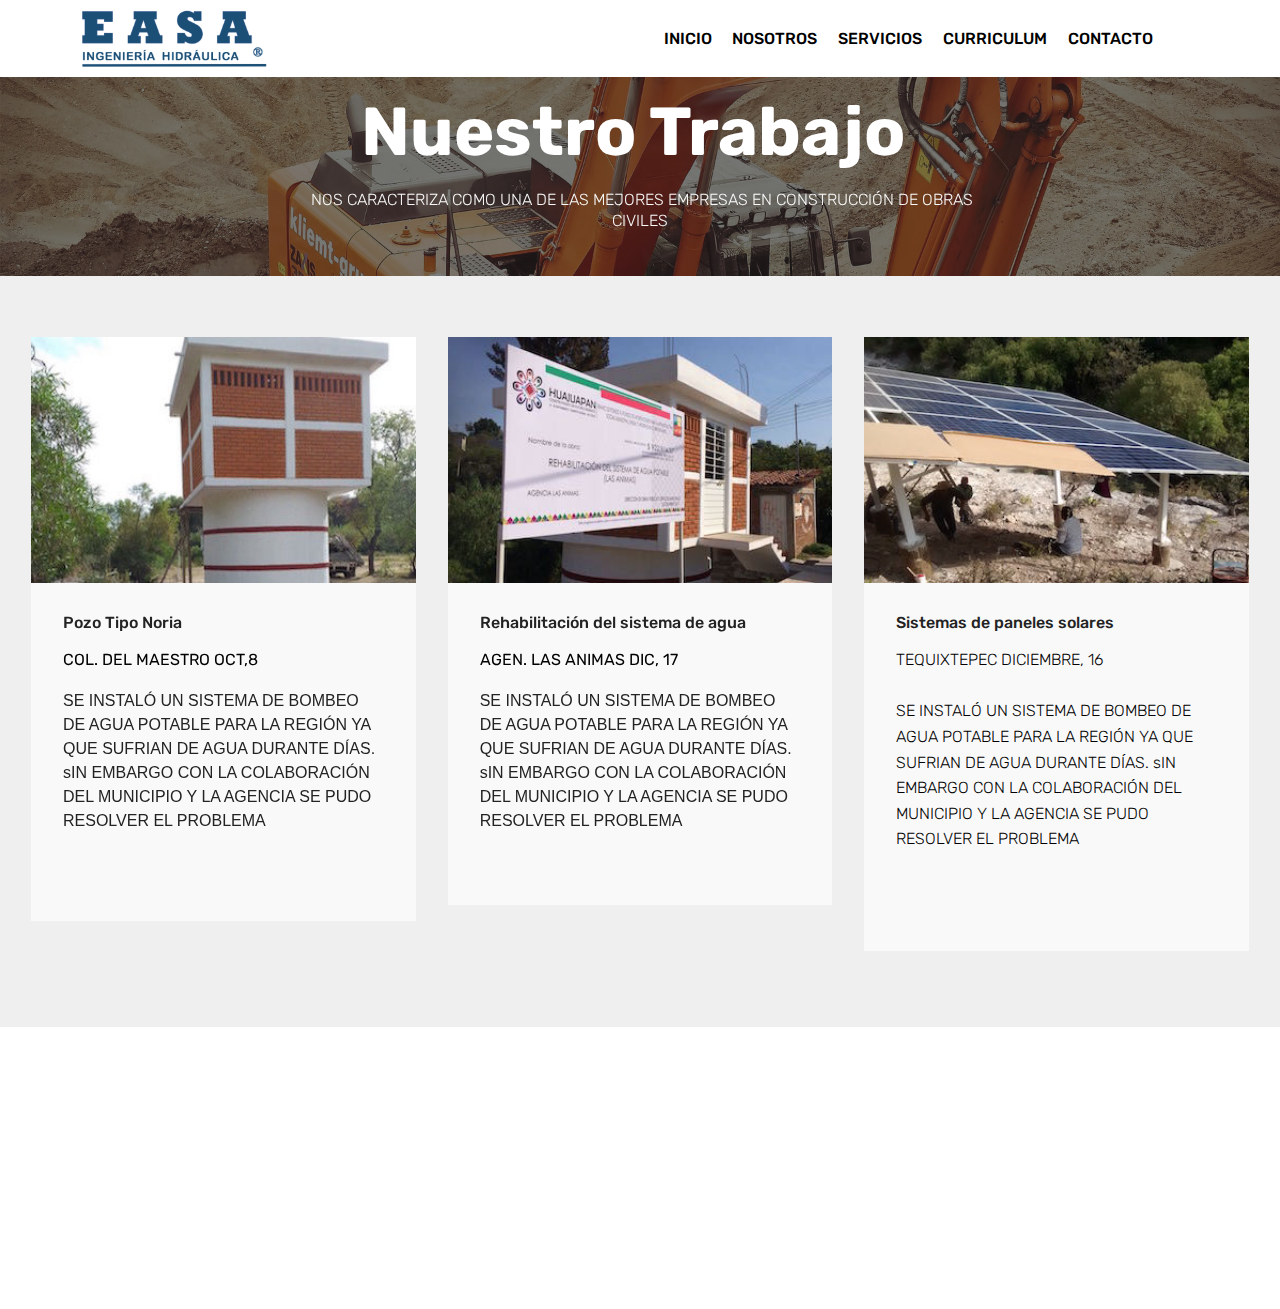
<file: page2.html>
<!DOCTYPE html>
<html  >
<head>
  <!-- Site made with Mobirise Website Builder v4.9.7, https://mobirise.com -->
  <meta charset="UTF-8">
  <meta http-equiv="X-UA-Compatible" content="IE=edge">
  <meta name="generator" content="Mobirise v4.9.7, mobirise.com">
  <meta name="viewport" content="width=device-width, initial-scale=1, minimum-scale=1">
  <link rel="shortcut icon" href="assets/images/logo22-300x96.png" type="image/x-icon">
  <meta name="description" content="Website Creator Description">
  
  <title>curriculum</title>
  <link rel="stylesheet" href="assets/web/assets/mobirise-icons/mobirise-icons.css">
  <link rel="stylesheet" href="assets/tether/tether.min.css">
  <link rel="stylesheet" href="assets/soundcloud-plugin/style.css">
  <link rel="stylesheet" href="assets/bootstrap/css/bootstrap.min.css">
  <link rel="stylesheet" href="assets/bootstrap/css/bootstrap-grid.min.css">
  <link rel="stylesheet" href="assets/bootstrap/css/bootstrap-reboot.min.css">
  <link rel="stylesheet" href="assets/socicon/css/styles.css">
  <link rel="stylesheet" href="assets/animatecss/animate.min.css">
  <link rel="stylesheet" href="assets/dropdown/css/style.css">
  <link rel="stylesheet" href="assets/theme/css/style.css">
  <link rel="stylesheet" href="assets/mobirise/css/mbr-additional.css" type="text/css">
  
  
  
</head>
<body>
  <section class="menu cid-rsOvDdKum5" once="menu" id="menu2-x">

    

    <nav class="navbar navbar-expand beta-menu navbar-dropdown align-items-center navbar-fixed-top navbar-toggleable-sm">
        <button class="navbar-toggler navbar-toggler-right" type="button" data-toggle="collapse" data-target="#navbarSupportedContent" aria-controls="navbarSupportedContent" aria-expanded="false" aria-label="Toggle navigation">
            <div class="hamburger">
                <span></span>
                <span></span>
                <span></span>
                <span></span>
            </div>
        </button>
        <div class="menu-logo">
            <div class="navbar-brand">
                <span class="navbar-logo">
                    <a href="https://mobirise.co">
                        <img src="assets/images/logo22-300x96.png" alt="Mobirise" title="" style="height: 3.8rem;">
                    </a>
                </span>
                
            </div>
        </div>
        <div class="collapse navbar-collapse" id="navbarSupportedContent">
            <ul class="navbar-nav nav-dropdown nav-right" data-app-modern-menu="true"><li class="nav-item">
                    <a class="nav-link link text-black display-4" href="index.html#slider1-4">
                        INICIO</a>
                </li>
                <li class="nav-item">
                    <a class="nav-link link text-black display-4" href="index.html#progress-bars2-b">NOSOTROS</a>
                </li><li class="nav-item"><a class="nav-link link text-black display-4" href="index.html#features15-k">SERVICIOS</a></li><li class="nav-item"><a class="nav-link link text-black display-4" href="page2.html" target="_blank">CURRICULUM</a></li><li class="nav-item"><a class="nav-link link text-black display-4" href="page1.html">CONTACTO&nbsp;</a></li><li class="nav-item"><a class="nav-link link text-black display-4" href="https://mobirise.co">&nbsp; &nbsp;</a></li></ul>
            
        </div>
    </nav>
</section>

<section class="engine"><a href="https://mobirise.info/z">best html templates</a></section><section class="mbr-section content5 cid-rt9b90wGUH mbr-parallax-background" id="content5-11">

    

    <div class="mbr-overlay" style="opacity: 0.6; background-color: rgb(35, 35, 35);">
    </div>

    <div class="container">
        <div class="media-container-row">
            <div class="title col-12 col-md-8">
                <h2 class="align-center mbr-bold mbr-white pb-3 mbr-fonts-style display-1"><br>Nuestro Trabajo&nbsp;</h2>
                <h3 class="mbr-section-subtitle align-center mbr-light mbr-white pb-3 mbr-fonts-style display-7">&nbsp;NOS CARACTERIZA COMO UNA DE LAS MEJORES EMPRESAS EN CONSTRUCCIÓN DE OBRAS CIVILES
<div><br></div></h3>
                
                
            </div>
        </div>
    </div>
</section>

<section class="features17 cid-rt9b3jWzvh" id="features17-10">
    
    

    
    <div class="container-fluid">
        <div class="media-container-row">
            <div class="card p-3 col-12 col-md-6 col-lg-4">
                <div class="card-wrapper">
                    <div class="card-img">
                        <img src="assets/images/pozo-6-360x230.jpg" alt="Mobirise" title="">
                    </div>
                    <div class="card-box">
                        <h4 class="card-title pb-3 mbr-fonts-style display-7">Pozo Tipo Noria</h4>
                        <p class="mbr-text mbr-fonts-style display-7">COL. DEL MAESTRO                 OCT,8</p><p>SE INSTALÓ UN SISTEMA DE BOMBEO DE AGUA POTABLE PARA LA REGIÓN YA QUE SUFRIAN DE AGUA DURANTE DÍAS. sIN EMBARGO CON LA COLABORACIÓN DEL MUNICIPIO Y LA AGENCIA SE PUDO RESOLVER EL PROBLEMA &nbsp;<br></p><p><br></p><p>
                        </p><p></p>
                    </div>
                </div>
            </div>

            <div class="card p-3 col-12 col-md-6 col-lg-4">
                <div class="card-wrapper">
                    <div class="card-img">
                        <img src="assets/images/bomba7-360x230.jpg" alt="Mobirise" title="">
                    </div>
                    <div class="card-box">
                        <h4 class="card-title pb-3 mbr-fonts-style display-7">Rehabilitación del sistema de agua</h4>
                        <p class="mbr-text mbr-fonts-style display-7">AGEN. LAS ANIMAS                   DIC, 17<br></p><p>SE INSTALÓ UN SISTEMA DE BOMBEO DE AGUA POTABLE PARA LA REGIÓN YA QUE SUFRIAN DE AGUA DURANTE DÍAS. sIN EMBARGO CON LA COLABORACIÓN DEL MUNICIPIO Y LA AGENCIA SE PUDO RESOLVER EL PROBLEMA
<br>
<br></p><p></p><p></p>
                    </div>
                </div>
            </div>

            <div class="card p-3 col-12 col-md-6 col-lg-4">
                <div class="card-wrapper">
                    <div class="card-img">
                        <img src="assets/images/panel1-360x230.jpg" alt="Mobirise" title="">
                    </div>
                    <div class="card-box">
                        <h4 class="card-title pb-3 mbr-fonts-style display-7">Sistemas de paneles solares</h4>
                        <p class="mbr-text mbr-fonts-style display-4">TEQUIXTEPEC         DICIEMBRE, 16&nbsp;<br><br>SE INSTALÓ UN SISTEMA DE BOMBEO DE AGUA POTABLE PARA LA REGIÓN YA QUE SUFRIAN DE AGUA DURANTE DÍAS. sIN EMBARGO CON LA COLABORACIÓN DEL MUNICIPIO Y LA AGENCIA SE PUDO RESOLVER EL PROBLEMA 
<br><br><br></p>
                    </div>
                </div>
            </div>

            
            
            
        </div>
    </div>
</section>

<section class="cid-rt9o2jzvKt mbr-reveal" id="footer1-12">

    

    

    <div class="container">
        <div class="media-container-row content text-white">
            <div class="col-12 col-md-3">
                <div class="media-wrap">
                    <a href="https://mobirise.co/">
                        <img src="assets/images/captura-de-pantalla-2019-02-25-a-las-9.47.38-a.m.-264x88.png" alt="Mobirise" title="">
                    </a>
                </div>
            </div>
            <div class="col-12 col-md-3 mbr-fonts-style display-7">
                <h5 class="pb-3"></h5>
                <p class="mbr-text"></p>
            </div>
            <div class="col-12 col-md-3 mbr-fonts-style display-7">
                <h5 class="pb-3">Estamos a tu servicio en :
</h5>
                <p class="mbr-text">Jiménez Nº46, Col.Centro, Huajuapan de León, Oax.
<br>
<br><br></p>
            </div>
            <div class="col-12 col-md-3 mbr-fonts-style display-7">
                <h5 class="pb-3"></h5>
                <p class="mbr-text">Telefono: 953 532 46 77 
<br>easahuajuapan@gmail.com</p>
            </div>
        </div>
        <div class="footer-lower">
            <div class="media-container-row">
                <div class="col-sm-12">
                    <hr>
                </div>
            </div>
            <div class="media-container-row mbr-white">
                <div class="col-sm-6 copyright">
                    <p class="mbr-text mbr-fonts-style display-7">
                        ºCopyright 2019 LABsTech.online - Creación de tu WebSite
                    </p>
                </div>
                <div class="col-md-6">
                    <div class="social-list align-right">
                        <div class="soc-item">
                            
                                <span class="mbr-iconfont mbr-iconfont-social socicon-twitter socicon"></span>
                            
                        </div>
                        <div class="soc-item">
                            <a href="https://www.facebook.com/easahuajuapan" target="_blank">
                                <span class="mbr-iconfont mbr-iconfont-social socicon-facebook socicon"></span>
                            </a>
                        </div>
                        
                        
                        
                        
                    </div>
                </div>
            </div>
        </div>
    </div>
</section>


  <script src="assets/web/assets/jquery/jquery.min.js"></script>
  <script src="assets/popper/popper.min.js"></script>
  <script src="assets/tether/tether.min.js"></script>
  <script src="assets/bootstrap/js/bootstrap.min.js"></script>
  <script src="assets/smoothscroll/smooth-scroll.js"></script>
  <script src="assets/touchswipe/jquery.touch-swipe.min.js"></script>
  <script src="assets/viewportchecker/jquery.viewportchecker.js"></script>
  <script src="assets/parallax/jarallax.min.js"></script>
  <script src="assets/dropdown/js/script.min.js"></script>
  <script src="assets/theme/js/script.js"></script>
  
  
  <input name="animation" type="hidden">
   <div id="scrollToTop" class="scrollToTop mbr-arrow-up"><a style="text-align: center;"><i class="mbr-arrow-up-icon mbr-arrow-up-icon-cm cm-icon cm-icon-smallarrow-up"></i></a></div>
  </body>
</html>
</file>
<file: assets/web/assets/mobirise-icons-bold/mobirise-icons-bold.css>
@font-face {
  font-family: 'mobirise-icons-bold';
  src:  url('mobirise-icons-bold.eot?m1l4yr');
  src:  url('mobirise-icons-bold.eot?m1l4yr#iefix') format('embedded-opentype'),
    url('mobirise-icons-bold.ttf?m1l4yr') format('truetype'),
    url('mobirise-icons-bold.woff?m1l4yr') format('woff'),
    url('mobirise-icons-bold.svg?m1l4yr#mobirise-icons-bold') format('svg');
  font-weight: normal;
  font-style: normal;
}

[class^="mbrib-"], [class*="mbrib-"] {
  /* use !important to prevent issues with browser extensions that change fonts */
  font-family: 'mobirise-icons-bold' !important;
  speak: none;
  font-style: normal;
  font-weight: normal;
  font-variant: normal;
  text-transform: none;
  line-height: 1;

  /* Better Font Rendering =========== */
  -webkit-font-smoothing: antialiased;
  -moz-osx-font-smoothing: grayscale;
}

.mbrib-add-submenu:before {
  content: "\e900";
}
.mbrib-alert:before {
  content: "\e901";
}
.mbrib-align-center:before {
  content: "\e902";
}
.mbrib-align-justify:before {
  content: "\e903";
}
.mbrib-align-left:before {
  content: "\e904";
}
.mbrib-align-right:before {
  content: "\e905";
}
.mbrib-android:before {
  content: "\e906";
}
.mbrib-apple:before {
  content: "\e907";
}
.mbrib-arrow-down:before {
  content: "\e908";
}
.mbrib-arrow-next:before {
  content: "\e909";
}
.mbrib-arrow-prev:before {
  content: "\e90a";
}
.mbrib-arrow-up:before {
  content: "\e90b";
}
.mbrib-bold:before {
  content: "\e90c";
}
.mbrib-bookmark:before {
  content: "\e90d";
}
.mbrib-bootstrap:before {
  content: "\e90e";
}
.mbrib-briefcase:before {
  content: "\e90f";
}
.mbrib-browse:before {
  content: "\e910";
}
.mbrib-bulleted-list:before {
  content: "\e911";
}
.mbrib-calendar:before {
  content: "\e912";
}
.mbrib-camera:before {
  content: "\e913";
}
.mbrib-cart-add:before {
  content: "\e914";
}
.mbrib-cart-full:before {
  content: "\e915";
}
.mbrib-cash:before {
  content: "\e916";
}
.mbrib-change-style:before {
  content: "\e917";
}
.mbrib-chat:before {
  content: "\e918";
}
.mbrib-clock:before {
  content: "\e919";
}
.mbrib-close:before {
  content: "\e91a";
}
.mbrib-cloud:before {
  content: "\e91b";
}
.mbrib-code:before {
  content: "\e91c";
}
.mbrib-contact-form:before {
  content: "\e91d";
}
.mbrib-credit-card:before {
  content: "\e91e";
}
.mbrib-cursor-click:before {
  content: "\e91f";
}
.mbrib-cust-feedback:before {
  content: "\e920";
}
.mbrib-database:before {
  content: "\e921";
}
.mbrib-delivery:before {
  content: "\e922";
}
.mbrib-desktop:before {
  content: "\e923";
}
.mbrib-devices:before {
  content: "\e924";
}
.mbrib-down:before {
  content: "\e925";
}
.mbrib-download:before {
  content: "\e926";
}
.mbrib-drag-n-drop:before {
  content: "\e927";
}
.mbrib-drag-n-drop2:before {
  content: "\e928";
}
.mbrib-edit:before {
  content: "\e929";
}
.mbrib-edit2:before {
  content: "\e92a";
}
.mbrib-error:before {
  content: "\e92b";
}
.mbrib-extension:before {
  content: "\e92c";
}
.mbrib-features:before {
  content: "\e92d";
}
.mbrib-file:before {
  content: "\e92e";
}
.mbrib-flag:before {
  content: "\e92f";
}
.mbrib-folder:before {
  content: "\e930";
}
.mbrib-gift:before {
  content: "\e931";
}
.mbrib-github:before {
  content: "\e932";
}
.mbrib-globe-2:before {
  content: "\e933";
}
.mbrib-globe:before {
  content: "\e934";
}
.mbrib-growing-chart:before {
  content: "\e935";
}
.mbrib-hearth:before {
  content: "\e936";
}
.mbrib-help:before {
  content: "\e937";
}
.mbrib-home:before {
  content: "\e938";
}
.mbrib-hot-cup:before {
  content: "\e939";
}
.mbrib-idea:before {
  content: "\e93a";
}
.mbrib-image-gallery:before {
  content: "\e93b";
}
.mbrib-image-slider:before {
  content: "\e93c";
}
.mbrib-info:before {
  content: "\e93d";
}
.mbrib-italic:before {
  content: "\e93e";
}
.mbrib-key:before {
  content: "\e93f";
}
.mbrib-laptop:before {
  content: "\e940";
}
.mbrib-layers:before {
  content: "\e941";
}
.mbrib-left-right:before {
  content: "\e942";
}
.mbrib-left:before {
  content: "\e943";
}
.mbrib-letter:before {
  content: "\e944";
}
.mbrib-like:before {
  content: "\e945";
}
.mbrib-link:before {
  content: "\e946";
}
.mbrib-lock:before {
  content: "\e947";
}
.mbrib-login:before {
  content: "\e948";
}
.mbrib-logout:before {
  content: "\e949";
}
.mbrib-magic-stick:before {
  content: "\e94a";
}
.mbrib-map-pin:before {
  content: "\e94b";
}
.mbrib-menu:before {
  content: "\e94c";
}
.mbrib-mobile:before {
  content: "\e94d";
}
.mbrib-mobile2:before {
  content: "\e94e";
}
.mbrib-mobirise:before {
  content: "\e94f";
}
.mbrib-more-horizontal:before {
  content: "\e950";
}
.mbrib-more-vertical:before {
  content: "\e951";
}
.mbrib-music:before {
  content: "\e952";
}
.mbrib-new-file:before {
  content: "\e953";
}
.mbrib-numbered-list:before {
  content: "\e954";
}
.mbrib-opened-folder:before {
  content: "\e955";
}
.mbrib-pages:before {
  content: "\e956";
}
.mbrib-paper-plane:before {
  content: "\e957";
}
.mbrib-paperclip:before {
  content: "\e958";
}
.mbrib-photo:before {
  content: "\e959";
}
.mbrib-photos:before {
  content: "\e95a";
}
.mbrib-pin:before {
  content: "\e95b";
}
.mbrib-play:before {
  content: "\e95c";
}
.mbrib-plus:before {
  content: "\e95d";
}
.mbrib-preview:before {
  content: "\e95e";
}
.mbrib-print:before {
  content: "\e95f";
}
.mbrib-protect:before {
  content: "\e960";
}
.mbrib-question:before {
  content: "\e961";
}
.mbrib-quote-left:before {
  content: "\e962";
}
.mbrib-quote-right:before {
  content: "\e963";
}
.mbrib-redo:before {
  content: "\e964";
}
.mbrib-refresh:before {
  content: "\e965";
}
.mbrib-responsive:before {
  content: "\e966";
}
.mbrib-right:before {
  content: "\e967";
}
.mbrib-rocket:before {
  content: "\e968";
}
.mbrib-sad-face:before {
  content: "\e969";
}
.mbrib-sale:before {
  content: "\e96a";
}
.mbrib-save:before {
  content: "\e96b";
}
.mbrib-search:before {
  content: "\e96c";
}
.mbrib-setting:before {
  content: "\e96d";
}
.mbrib-setting2:before {
  content: "\e96e";
}
.mbrib-setting3:before {
  content: "\e96f";
}
.mbrib-share:before {
  content: "\e970";
}
.mbrib-shopping-bag:before {
  content: "\e971";
}
.mbrib-shopping-basket:before {
  content: "\e972";
}
.mbrib-shopping-cart:before {
  content: "\e973";
}
.mbrib-sites:before {
  content: "\e974";
}
.mbrib-smile-face:before {
  content: "\e975";
}
.mbrib-speed:before {
  content: "\e976";
}
.mbrib-star:before {
  content: "\e977";
}
.mbrib-success:before {
  content: "\e978";
}
.mbrib-sun:before {
  content: "\e979";
}
.mbrib-sun2:before {
  content: "\e97a";
}
.mbrib-tablet-vertical:before {
  content: "\e97b";
}
.mbrib-tablet:before {
  content: "\e97c";
}
.mbrib-target:before {
  content: "\e97d";
}
.mbrib-timer:before {
  content: "\e97e";
}
.mbrib-to-ftp:before {
  content: "\e97f";
}
.mbrib-to-local-drive:before {
  content: "\e980";
}
.mbrib-touch-swipe:before {
  content: "\e981";
}
.mbrib-touch:before {
  content: "\e982";
}
.mbrib-trash:before {
  content: "\e983";
}
.mbrib-underline:before {
  content: "\e984";
}
.mbrib-undo:before {
  content: "\e985";
}
.mbrib-unlink:before {
  content: "\e986";
}
.mbrib-unlock:before {
  content: "\e987";
}
.mbrib-up-down:before {
  content: "\e988";
}
.mbrib-up:before {
  content: "\e989";
}
.mbrib-update:before {
  content: "\e98a";
}
.mbrib-upload:before {
  content: "\e98b";
}
.mbrib-user:before {
  content: "\e98c";
}
.mbrib-user2:before {
  content: "\e98d";
}
.mbrib-users:before {
  content: "\e98e";
}
.mbrib-video-play:before {
  content: "\e98f";
}
.mbrib-video:before {
  content: "\e990";
}
.mbrib-watch:before {
  content: "\e991";
}
.mbrib-website-theme:before {
  content: "\e992";
}
.mbrib-wifi:before {
  content: "\e993";
}
.mbrib-windows:before {
  content: "\e994";
}
.mbrib-zoom-out:before {
  content: "\e995";
}
</file>
<file: assets/web/assets/mobirise-icons/mobirise-icons.css>
@font-face {
  font-family: 'MobiriseIcons';
  src:  url('mobirise-icons.eot?spat4u');
  src:  url('mobirise-icons.eot?spat4u#iefix') format('embedded-opentype'),
    url('mobirise-icons.ttf?spat4u') format('truetype'),
    url('mobirise-icons.woff?spat4u') format('woff'),
    url('mobirise-icons.svg?spat4u#MobiriseIcons') format('svg');
  font-weight: normal;
  font-style: normal;
}

[class^="mbri-"], [class*=" mbri-"] {
  /* use !important to prevent issues with browser extensions that change fonts */
  font-family: MobiriseIcons !important;
  speak: none;
  font-style: normal;
  font-weight: normal;
  font-variant: normal;
  text-transform: none;
  line-height: 1;

  /* Better Font Rendering =========== */
  -webkit-font-smoothing: antialiased;
  -moz-osx-font-smoothing: grayscale;
}

.mbri-add-submenu:before {
  content: "\e900";
}
.mbri-alert:before {
  content: "\e901";
}
.mbri-align-center:before {
  content: "\e902";
}
.mbri-align-justify:before {
  content: "\e903";
}
.mbri-align-left:before {
  content: "\e904";
}
.mbri-align-right:before {
  content: "\e905";
}
.mbri-android:before {
  content: "\e906";
}
.mbri-apple:before {
  content: "\e907";
}
.mbri-arrow-down:before {
  content: "\e908";
}
.mbri-arrow-next:before {
  content: "\e909";
}
.mbri-arrow-prev:before {
  content: "\e90a";
}
.mbri-arrow-up:before {
  content: "\e90b";
}
.mbri-bold:before {
  content: "\e90c";
}
.mbri-bookmark:before {
  content: "\e90d";
}
.mbri-bootstrap:before {
  content: "\e90e";
}
.mbri-briefcase:before {
  content: "\e90f";
}
.mbri-browse:before {
  content: "\e910";
}
.mbri-bulleted-list:before {
  content: "\e911";
}
.mbri-calendar:before {
  content: "\e912";
}
.mbri-camera:before {
  content: "\e913";
}
.mbri-cart-add:before {
  content: "\e914";
}
.mbri-cart-full:before {
  content: "\e915";
}
.mbri-cash:before {
  content: "\e916";
}
.mbri-change-style:before {
  content: "\e917";
}
.mbri-chat:before {
  content: "\e918";
}
.mbri-clock:before {
  content: "\e919";
}
.mbri-close:before {
  content: "\e91a";
}
.mbri-cloud:before {
  content: "\e91b";
}
.mbri-code:before {
  content: "\e91c";
}
.mbri-contact-form:before {
  content: "\e91d";
}
.mbri-credit-card:before {
  content: "\e91e";
}
.mbri-cursor-click:before {
  content: "\e91f";
}
.mbri-cust-feedback:before {
  content: "\e920";
}
.mbri-database:before {
  content: "\e921";
}
.mbri-delivery:before {
  content: "\e922";
}
.mbri-desktop:before {
  content: "\e923";
}
.mbri-devices:before {
  content: "\e924";
}
.mbri-down:before {
  content: "\e925";
}
.mbri-download:before {
  content: "\e989";
}
.mbri-drag-n-drop:before {
  content: "\e927";
}
.mbri-drag-n-drop2:before {
  content: "\e928";
}
.mbri-edit:before {
  content: "\e929";
}
.mbri-edit2:before {
  content: "\e92a";
}
.mbri-error:before {
  content: "\e92b";
}
.mbri-extension:before {
  content: "\e92c";
}
.mbri-features:before {
  content: "\e92d";
}
.mbri-file:before {
  content: "\e92e";
}
.mbri-flag:before {
  content: "\e92f";
}
.mbri-folder:before {
  content: "\e930";
}
.mbri-gift:before {
  content: "\e931";
}
.mbri-github:before {
  content: "\e932";
}
.mbri-globe:before {
  content: "\e933";
}
.mbri-globe-2:before {
  content: "\e934";
}
.mbri-growing-chart:before {
  content: "\e935";
}
.mbri-hearth:before {
  content: "\e936";
}
.mbri-help:before {
  content: "\e937";
}
.mbri-home:before {
  content: "\e938";
}
.mbri-hot-cup:before {
  content: "\e939";
}
.mbri-idea:before {
  content: "\e93a";
}
.mbri-image-gallery:before {
  content: "\e93b";
}
.mbri-image-slider:before {
  content: "\e93c";
}
.mbri-info:before {
  content: "\e93d";
}
.mbri-italic:before {
  content: "\e93e";
}
.mbri-key:before {
  content: "\e93f";
}
.mbri-laptop:before {
  content: "\e940";
}
.mbri-layers:before {
  content: "\e941";
}
.mbri-left-right:before {
  content: "\e942";
}
.mbri-left:before {
  content: "\e943";
}
.mbri-letter:before {
  content: "\e944";
}
.mbri-like:before {
  content: "\e945";
}
.mbri-link:before {
  content: "\e946";
}
.mbri-lock:before {
  content: "\e947";
}
.mbri-login:before {
  content: "\e948";
}
.mbri-logout:before {
  content: "\e949";
}
.mbri-magic-stick:before {
  content: "\e94a";
}
.mbri-map-pin:before {
  content: "\e94b";
}
.mbri-menu:before {
  content: "\e94c";
}
.mbri-mobile:before {
  content: "\e94d";
}
.mbri-mobile2:before {
  content: "\e94e";
}
.mbri-mobirise:before {
  content: "\e94f";
}
.mbri-more-horizontal:before {
  content: "\e950";
}
.mbri-more-vertical:before {
  content: "\e951";
}
.mbri-music:before {
  content: "\e952";
}
.mbri-new-file:before {
  content: "\e953";
}
.mbri-numbered-list:before {
  content: "\e954";
}
.mbri-opened-folder:before {
  content: "\e955";
}
.mbri-pages:before {
  content: "\e956";
}
.mbri-paper-plane:before {
  content: "\e957";
}
.mbri-paperclip:before {
  content: "\e958";
}
.mbri-photo:before {
  content: "\e959";
}
.mbri-photos:before {
  content: "\e95a";
}
.mbri-pin:before {
  content: "\e95b";
}
.mbri-play:before {
  content: "\e95c";
}
.mbri-plus:before {
  content: "\e95d";
}
.mbri-preview:before {
  content: "\e95e";
}
.mbri-print:before {
  content: "\e95f";
}
.mbri-protect:before {
  content: "\e960";
}
.mbri-question:before {
  content: "\e961";
}
.mbri-quote-left:before {
  content: "\e962";
}
.mbri-quote-right:before {
  content: "\e963";
}
.mbri-refresh:before {
  content: "\e964";
}
.mbri-responsive:before {
  content: "\e965";
}
.mbri-right:before {
  content: "\e966";
}
.mbri-rocket:before {
  content: "\e967";
}
.mbri-sad-face:before {
  content: "\e968";
}
.mbri-sale:before {
  content: "\e969";
}
.mbri-save:before {
  content: "\e96a";
}
.mbri-search:before {
  content: "\e96b";
}
.mbri-setting:before {
  content: "\e96c";
}
.mbri-setting2:before {
  content: "\e96d";
}
.mbri-setting3:before {
  content: "\e96e";
}
.mbri-share:before {
  content: "\e96f";
}
.mbri-shopping-bag:before {
  content: "\e970";
}
.mbri-shopping-basket:before {
  content: "\e971";
}
.mbri-shopping-cart:before {
  content: "\e972";
}
.mbri-sites:before {
  content: "\e973";
}
.mbri-smile-face:before {
  content: "\e974";
}
.mbri-speed:before {
  content: "\e975";
}
.mbri-star:before {
  content: "\e976";
}
.mbri-success:before {
  content: "\e977";
}
.mbri-sun:before {
  content: "\e978";
}
.mbri-sun2:before {
  content: "\e979";
}
.mbri-tablet:before {
  content: "\e97a";
}
.mbri-tablet-vertical:before {
  content: "\e97b";
}
.mbri-target:before {
  content: "\e97c";
}
.mbri-timer:before {
  content: "\e97d";
}
.mbri-to-ftp:before {
  content: "\e97e";
}
.mbri-to-local-drive:before {
  content: "\e97f";
}
.mbri-touch-swipe:before {
  content: "\e980";
}
.mbri-touch:before {
  content: "\e981";
}
.mbri-trash:before {
  content: "\e982";
}
.mbri-underline:before {
  content: "\e983";
}
.mbri-unlink:before {
  content: "\e984";
}
.mbri-unlock:before {
  content: "\e985";
}
.mbri-up-down:before {
  content: "\e986";
}
.mbri-up:before {
  content: "\e987";
}
.mbri-update:before {
  content: "\e988";
}
.mbri-upload:before {
 content: "\e926"; 
}
.mbri-user:before {
  content: "\e98a";
}
.mbri-user2:before {
  content: "\e98b";
}
.mbri-users:before {
  content: "\e98c";
}
.mbri-video:before {
  content: "\e98d";
}
.mbri-video-play:before {
  content: "\e98e";
}
.mbri-watch:before {
  content: "\e98f";
}
.mbri-website-theme:before {
  content: "\e990";
}
.mbri-wifi:before {
  content: "\e991";
}
.mbri-windows:before {
  content: "\e992";
}
.mbri-zoom-out:before {
  content: "\e993";
}
.mbri-redo:before {
  content: "\e994";
}
.mbri-undo:before {
  content: "\e995";
}
</file>
<file: assets/soundcloud-plugin/style.css>
.addons-container {
  position: relative;
  margin-left: auto;
  margin-right: auto;
  padding-right: 15px;
  padding-left: 15px; }
  @media (min-width: 576px) {
    .addons-container {
      padding-right: 15px;
      padding-left: 15px; } }
  @media (min-width: 768px) {
    .addons-container {
      padding-right: 15px;
      padding-left: 15px; } }
  @media (min-width: 992px) {
    .addons-container {
      padding-right: 15px;
      padding-left: 15px; } }
  @media (min-width: 1200px) {
    .addons-container {
      padding-right: 15px;
      padding-left: 15px; } }
  @media (min-width: 576px) {
    .addons-container {
      width: 540px;
      max-width: 100%; } }
  @media (min-width: 768px) {
    .addons-container {
      width: 720px;
      max-width: 100%; } }
  @media (min-width: 992px) {
    .addons-container {
      width: 960px;
      max-width: 100%; } }
  @media (min-width: 1200px) {
    .addons-container {
      width: 1140px;
      max-width: 100%; } }

.addons-container-inner{
    position: relative;
    width: 100%;
    min-height: 1px;
    padding-right: 15px;
    padding-left: 15px;
}
@media (min-width: 567px) {
    .addons-container-inner{
        -ms-flex: 0 0 66.666667%;
        flex: 0 0 66.666667%;
        max-width: 66.666667%;
    }
}
.addons-row{
    display: flex;
    justify-content:center;
}
</file>
<file: assets/socicon/css/styles.css>
@charset "UTF-8";

@font-face {
  font-family: "socicon";
  src:url("../fonts/socicon.eot");
  src:url("../fonts/socicon.eot?#iefix") format("embedded-opentype"),
    url("../fonts/socicon.woff") format("woff"),
    url("../fonts/socicon.ttf") format("truetype"),
    url("../fonts/socicon.svg#socicon") format("svg");
  font-weight: normal;
  font-style: normal;

}

[data-icon]:before {
  font-family: "socicon" !important;
  content: attr(data-icon);
  font-style: normal !important;
  font-weight: normal !important;
  font-variant: normal !important;
  text-transform: none !important;
  speak: none;
  line-height: 1;
  -webkit-font-smoothing: antialiased;
  -moz-osx-font-smoothing: grayscale;
}

[class^="socicon-"]:before,
[class*=" socicon-"]:before {
  font-family: "socicon" !important;
  font-style: normal !important;
  font-weight: normal !important;
  font-variant: normal !important;
  text-transform: none !important;
  speak: none;
  line-height: 1;
  -webkit-font-smoothing: antialiased;
  -moz-osx-font-smoothing: grayscale;
}

.socicon-modelmayhem:before {
  content: "\e000";
}
.socicon-mixcloud:before {
  content: "\e001";
}
.socicon-drupal:before {
  content: "\e002";
}
.socicon-swarm:before {
  content: "\e003";
}
.socicon-istock:before {
  content: "\e004";
}
.socicon-yammer:before {
  content: "\e005";
}
.socicon-ello:before {
  content: "\e006";
}
.socicon-stackoverflow:before {
  content: "\e007";
}
.socicon-persona:before {
  content: "\e008";
}
.socicon-triplej:before {
  content: "\e009";
}
.socicon-houzz:before {
  content: "\e00a";
}
.socicon-rss:before {
  content: "\e00b";
}
.socicon-paypal:before {
  content: "\e00c";
}
.socicon-odnoklassniki:before {
  content: "\e00d";
}
.socicon-airbnb:before {
  content: "\e00e";
}
.socicon-periscope:before {
  content: "\e00f";
}
.socicon-outlook:before {
  content: "\e010";
}
.socicon-coderwall:before {
  content: "\e011";
}
.socicon-tripadvisor:before {
  content: "\e012";
}
.socicon-appnet:before {
  content: "\e013";
}
.socicon-goodreads:before {
  content: "\e014";
}
.socicon-tripit:before {
  content: "\e015";
}
.socicon-lanyrd:before {
  content: "\e016";
}
.socicon-slideshare:before {
  content: "\e017";
}
.socicon-buffer:before {
  content: "\e018";
}
.socicon-disqus:before {
  content: "\e019";
}
.socicon-vkontakte:before {
  content: "\e01a";
}
.socicon-whatsapp:before {
  content: "\e01b";
}
.socicon-patreon:before {
  content: "\e01c";
}
.socicon-storehouse:before {
  content: "\e01d";
}
.socicon-pocket:before {
  content: "\e01e";
}
.socicon-mail:before {
  content: "\e01f";
}
.socicon-blogger:before {
  content: "\e020";
}
.socicon-technorati:before {
  content: "\e021";
}
.socicon-reddit:before {
  content: "\e022";
}
.socicon-dribbble:before {
  content: "\e023";
}
.socicon-stumbleupon:before {
  content: "\e024";
}
.socicon-digg:before {
  content: "\e025";
}
.socicon-envato:before {
  content: "\e026";
}
.socicon-behance:before {
  content: "\e027";
}
.socicon-delicious:before {
  content: "\e028";
}
.socicon-deviantart:before {
  content: "\e029";
}
.socicon-forrst:before {
  content: "\e02a";
}
.socicon-play:before {
  content: "\e02b";
}
.socicon-zerply:before {
  content: "\e02c";
}
.socicon-wikipedia:before {
  content: "\e02d";
}
.socicon-apple:before {
  content: "\e02e";
}
.socicon-flattr:before {
  content: "\e02f";
}
.socicon-github:before {
  content: "\e030";
}
.socicon-renren:before {
  content: "\e031";
}
.socicon-friendfeed:before {
  content: "\e032";
}
.socicon-newsvine:before {
  content: "\e033";
}
.socicon-identica:before {
  content: "\e034";
}
.socicon-bebo:before {
  content: "\e035";
}
.socicon-zynga:before {
  content: "\e036";
}
.socicon-steam:before {
  content: "\e037";
}
.socicon-xbox:before {
  content: "\e038";
}
.socicon-windows:before {
  content: "\e039";
}
.socicon-qq:before {
  content: "\e03a";
}
.socicon-douban:before {
  content: "\e03b";
}
.socicon-meetup:before {
  content: "\e03c";
}
.socicon-playstation:before {
  content: "\e03d";
}
.socicon-android:before {
  content: "\e03e";
}
.socicon-snapchat:before {
  content: "\e03f";
}
.socicon-twitter:before {
  content: "\e040";
}
.socicon-facebook:before {
  content: "\e041";
}
.socicon-googleplus:before {
  content: "\e042";
}
.socicon-pinterest:before {
  content: "\e043";
}
.socicon-foursquare:before {
  content: "\e044";
}
.socicon-yahoo:before {
  content: "\e045";
}
.socicon-skype:before {
  content: "\e046";
}
.socicon-yelp:before {
  content: "\e047";
}
.socicon-feedburner:before {
  content: "\e048";
}
.socicon-linkedin:before {
  content: "\e049";
}
.socicon-viadeo:before {
  content: "\e04a";
}
.socicon-xing:before {
  content: "\e04b";
}
.socicon-myspace:before {
  content: "\e04c";
}
.socicon-soundcloud:before {
  content: "\e04d";
}
.socicon-spotify:before {
  content: "\e04e";
}
.socicon-grooveshark:before {
  content: "\e04f";
}
.socicon-lastfm:before {
  content: "\e050";
}
.socicon-youtube:before {
  content: "\e051";
}
.socicon-vimeo:before {
  content: "\e052";
}
.socicon-dailymotion:before {
  content: "\e053";
}
.socicon-vine:before {
  content: "\e054";
}
.socicon-flickr:before {
  content: "\e055";
}
.socicon-500px:before {
  content: "\e056";
}
.socicon-wordpress:before {
  content: "\e058";
}
.socicon-tumblr:before {
  content: "\e059";
}
.socicon-twitch:before {
  content: "\e05a";
}
.socicon-8tracks:before {
  content: "\e05b";
}
.socicon-amazon:before {
  content: "\e05c";
}
.socicon-icq:before {
  content: "\e05d";
}
.socicon-smugmug:before {
  content: "\e05e";
}
.socicon-ravelry:before {
  content: "\e05f";
}
.socicon-weibo:before {
  content: "\e060";
}
.socicon-baidu:before {
  content: "\e061";
}
.socicon-angellist:before {
  content: "\e062";
}
.socicon-ebay:before {
  content: "\e063";
}
.socicon-imdb:before {
  content: "\e064";
}
.socicon-stayfriends:before {
  content: "\e065";
}
.socicon-residentadvisor:before {
  content: "\e066";
}
.socicon-google:before {
  content: "\e067";
}
.socicon-yandex:before {
  content: "\e068";
}
.socicon-sharethis:before {
  content: "\e069";
}
.socicon-bandcamp:before {
  content: "\e06a";
}
.socicon-itunes:before {
  content: "\e06b";
}
.socicon-deezer:before {
  content: "\e06c";
}
.socicon-telegram:before {
  content: "\e06e";
}
.socicon-openid:before {
  content: "\e06f";
}
.socicon-amplement:before {
  content: "\e070";
}
.socicon-viber:before {
  content: "\e071";
}
.socicon-zomato:before {
  content: "\e072";
}
.socicon-draugiem:before {
  content: "\e074";
}
.socicon-endomodo:before {
  content: "\e075";
}
.socicon-filmweb:before {
  content: "\e076";
}
.socicon-stackexchange:before {
  content: "\e077";
}
.socicon-wykop:before {
  content: "\e078";
}
.socicon-teamspeak:before {
  content: "\e079";
}
.socicon-teamviewer:before {
  content: "\e07a";
}
.socicon-ventrilo:before {
  content: "\e07b";
}
.socicon-younow:before {
  content: "\e07c";
}
.socicon-raidcall:before {
  content: "\e07d";
}
.socicon-mumble:before {
  content: "\e07e";
}
.socicon-medium:before {
  content: "\e06d";
}
.socicon-bebee:before {
  content: "\e07f";
}
.socicon-hitbox:before {
  content: "\e080";
}
.socicon-reverbnation:before {
  content: "\e081";
}
.socicon-formulr:before {
  content: "\e082";
}
.socicon-instagram:before {
  content: "\e057";
}
.socicon-battlenet:before {
  content: "\e083";
}
.socicon-chrome:before {
  content: "\e084";
}
.socicon-discord:before {
  content: "\e086";
}
.socicon-issuu:before {
  content: "\e087";
}
.socicon-macos:before {
  content: "\e088";
}
.socicon-firefox:before {
  content: "\e089";
}
.socicon-opera:before {
  content: "\e08d";
}
.socicon-keybase:before {
  content: "\e090";
}
.socicon-alliance:before {
  content: "\e091";
}
.socicon-livejournal:before {
  content: "\e092";
}
.socicon-googlephotos:before {
  content: "\e093";
}
.socicon-horde:before {
  content: "\e094";
}
.socicon-etsy:before {
  content: "\e095";
}
.socicon-zapier:before {
  content: "\e096";
}
.socicon-google-scholar:before {
  content: "\e097";
}
.socicon-researchgate:before {
  content: "\e098";
}
.socicon-wechat:before {
  content: "\e099";
}
.socicon-strava:before {
  content: "\e09a";
}
.socicon-line:before {
  content: "\e09b";
}
.socicon-lyft:before {
  content: "\e09c";
}
.socicon-uber:before {
  content: "\e09d";
}
.socicon-songkick:before {
  content: "\e09e";
}
.socicon-viewbug:before {
  content: "\e09f";
}
.socicon-googlegroups:before {
  content: "\e0a0";
}
.socicon-quora:before {
  content: "\e073";
}
.socicon-diablo:before {
  content: "\e085";
}
.socicon-blizzard:before {
  content: "\e0a1";
}
.socicon-hearthstone:before {
  content: "\e08b";
}
.socicon-heroes:before {
  content: "\e08a";
}
.socicon-overwatch:before {
  content: "\e08c";
}
.socicon-warcraft:before {
  content: "\e08e";
}
.socicon-starcraft:before {
  content: "\e08f";
}
.socicon-beam:before {
  content: "\e0a2";
}
.socicon-curse:before {
  content: "\e0a3";
}
.socicon-player:before {
  content: "\e0a4";
}
.socicon-streamjar:before {
  content: "\e0a5";
}
.socicon-nintendo:before {
  content: "\e0a6";
}
.socicon-hellocoton:before {
  content: "\e0a7";
}
</file>
<file: assets/dropdown/css/style.css>
.navbar-dropdown {
  left: 0;
  padding: 0;
  position: absolute;
  right: 0;
  top: 0;
  transition: all 0.45s ease;
  z-index: 1030;
  background: #282828; }
  .navbar-dropdown .navbar-logo {
    margin-right: 0.8rem;
    transition: margin 0.3s ease-in-out;
    vertical-align: middle; }
    .navbar-dropdown .navbar-logo img {
      height: 3.125rem;
      transition: all 0.3s ease-in-out; }
    .navbar-dropdown .navbar-logo.mbr-iconfont {
      font-size: 3.125rem;
      line-height: 3.125rem; }
  .navbar-dropdown .navbar-caption {
    font-weight: 700;
    white-space: normal;
    vertical-align: -4px;
    line-height: 3.125rem !important; }
    .navbar-dropdown .navbar-caption, .navbar-dropdown .navbar-caption:hover {
      color: inherit;
      text-decoration: none; }
  .navbar-dropdown .mbr-iconfont + .navbar-caption {
    vertical-align: -1px; }
  .navbar-dropdown.navbar-fixed-top {
    position: fixed; }
  .navbar-dropdown .navbar-brand span {
    vertical-align: -4px; }
  .navbar-dropdown.bg-color.transparent {
    background: none; }
  .navbar-dropdown.navbar-short .navbar-brand {
    padding: 0.625rem 0; }
    .navbar-dropdown.navbar-short .navbar-brand span {
      vertical-align: -1px; }
  .navbar-dropdown.navbar-short .navbar-caption {
    line-height: 2.375rem !important;
    vertical-align: -2px; }
  .navbar-dropdown.navbar-short .navbar-logo {
    margin-right: 0.5rem; }
    .navbar-dropdown.navbar-short .navbar-logo img {
      height: 2.375rem; }
    .navbar-dropdown.navbar-short .navbar-logo.mbr-iconfont {
      font-size: 2.375rem;
      line-height: 2.375rem; }
  .navbar-dropdown.navbar-short .mbr-table-cell {
    height: 3.625rem; }
  .navbar-dropdown .navbar-close {
    left: 0.6875rem;
    position: fixed;
    top: 0.75rem;
    z-index: 1000; }
  .navbar-dropdown .hamburger-icon {
    content: "";
    display: inline-block;
    vertical-align: middle;
    width: 16px;
    -webkit-box-shadow: 0 -6px 0 1px #282828,0 0 0 1px #282828,0 6px 0 1px #282828;
    -moz-box-shadow: 0 -6px 0 1px #282828,0 0 0 1px #282828,0 6px 0 1px #282828;
    box-shadow: 0 -6px 0 1px #282828,0 0 0 1px #282828,0 6px 0 1px #282828; }

.dropdown-menu .dropdown-toggle[data-toggle="dropdown-submenu"]::after {
  border-bottom: 0.35em solid transparent;
  border-left: 0.35em solid;
  border-right: 0;
  border-top: 0.35em solid transparent;
  margin-left: 0.3rem; }

.dropdown-menu .dropdown-item:focus {
  outline: 0; }

.nav-dropdown {
  font-size: 0.75rem;
  font-weight: 500;
  height: auto !important; }
  .nav-dropdown .nav-btn {
    padding-left: 1rem; }
  .nav-dropdown .link {
    margin: .667em 1.667em;
    font-weight: 500;
    padding: 0;
    transition: color .2s ease-in-out; }
    .nav-dropdown .link.dropdown-toggle {
      margin-right: 2.583em; }
      .nav-dropdown .link.dropdown-toggle::after {
        margin-left: .25rem;
        border-top: 0.35em solid;
        border-right: 0.35em solid transparent;
        border-left: 0.35em solid transparent;
        border-bottom: 0; }
      .nav-dropdown .link.dropdown-toggle[aria-expanded="true"] {
        margin: 0;
        padding: 0.667em 3.263em  0.667em 1.667em; }
  .nav-dropdown .link::after,
  .nav-dropdown .dropdown-item::after {
    color: inherit; }
  .nav-dropdown .btn {
    font-size: 0.75rem;
    font-weight: 700;
    letter-spacing: 0;
    margin-bottom: 0;
    padding-left: 1.25rem;
    padding-right: 1.25rem; }
  .nav-dropdown .dropdown-menu {
    border-radius: 0;
    border: 0;
    left: 0;
    margin: 0;
    padding-bottom: 1.25rem;
    padding-top: 1.25rem;
    position: relative; }
  .nav-dropdown .dropdown-submenu {
    margin-left: 0.125rem;
    top: 0; }
  .nav-dropdown .dropdown-item {
    font-weight: 500;
    line-height: 2;
    padding: 0.3846em 4.615em 0.3846em 1.5385em;
    position: relative;
    transition: color .2s ease-in-out, background-color .2s ease-in-out; }
    .nav-dropdown .dropdown-item::after {
      margin-top: -0.3077em;
      position: absolute;
      right: 1.1538em;
      top: 50%; }
    .nav-dropdown .dropdown-item:focus, .nav-dropdown .dropdown-item:hover {
      background: none; }

@media (max-width: 767px) {
  .nav-dropdown.navbar-toggleable-sm {
    bottom: 0;
    display: none;
    left: 0;
    overflow-x: hidden;
    position: fixed;
    top: 0;
    transform: translateX(-100%);
    -ms-transform: translateX(-100%);
    -webkit-transform: translateX(-100%);
    width: 18.75rem;
    z-index: 999; } }
.nav-dropdown.navbar-toggleable-xl {
  bottom: 0;
  display: none;
  left: 0;
  overflow-x: hidden;
  position: fixed;
  top: 0;
  transform: translateX(-100%);
  -ms-transform: translateX(-100%);
  -webkit-transform: translateX(-100%);
  width: 18.75rem;
  z-index: 999; }

.nav-dropdown-sm {
  display: block !important;
  overflow-x: hidden;
  overflow: auto;
  padding-top: 3.875rem; }
  .nav-dropdown-sm::after {
    content: "";
    display: block;
    height: 3rem;
    width: 100%; }
  .nav-dropdown-sm.collapse.in ~ .navbar-close {
    display: block !important; }
  .nav-dropdown-sm.collapsing, .nav-dropdown-sm.collapse.in {
    transform: translateX(0);
    -ms-transform: translateX(0);
    -webkit-transform: translateX(0);
    transition: all 0.25s ease-out;
    -webkit-transition: all 0.25s ease-out;
    background: #282828; }
  .nav-dropdown-sm.collapsing[aria-expanded="false"] {
    transform: translateX(-100%);
    -ms-transform: translateX(-100%);
    -webkit-transform: translateX(-100%); }
  .nav-dropdown-sm .nav-item {
    display: block;
    margin-left: 0 !important;
    padding-left: 0; }
  .nav-dropdown-sm .link,
  .nav-dropdown-sm .dropdown-item {
    border-top: 1px dotted rgba(255, 255, 255, 0.1);
    font-size: 0.8125rem;
    line-height: 1.6;
    margin: 0 !important;
    padding: 0.875rem 2.4rem 0.875rem 1.5625rem !important;
    position: relative;
    white-space: normal; }
    .nav-dropdown-sm .link:focus, .nav-dropdown-sm .link:hover,
    .nav-dropdown-sm .dropdown-item:focus,
    .nav-dropdown-sm .dropdown-item:hover {
      background: rgba(0, 0, 0, 0.2) !important;
      color: #c0a375; }
  .nav-dropdown-sm .nav-btn {
    position: relative;
    padding: 1.5625rem 1.5625rem 0 1.5625rem; }
    .nav-dropdown-sm .nav-btn::before {
      border-top: 1px dotted rgba(255, 255, 255, 0.1);
      content: "";
      left: 0;
      position: absolute;
      top: 0;
      width: 100%; }
    .nav-dropdown-sm .nav-btn + .nav-btn {
      padding-top: 0.625rem; }
      .nav-dropdown-sm .nav-btn + .nav-btn::before {
        display: none; }
  .nav-dropdown-sm .btn {
    padding: 0.625rem 0; }
  .nav-dropdown-sm .dropdown-toggle[data-toggle="dropdown-submenu"]::after {
    margin-left: .25rem;
    border-top: 0.35em solid;
    border-right: 0.35em solid transparent;
    border-left: 0.35em solid transparent;
    border-bottom: 0; }
  .nav-dropdown-sm .dropdown-toggle[data-toggle="dropdown-submenu"][aria-expanded="true"]::after {
    border-top: 0;
    border-right: 0.35em solid transparent;
    border-left: 0.35em solid transparent;
    border-bottom: 0.35em solid; }
  .nav-dropdown-sm .dropdown-menu {
    margin: 0;
    padding: 0;
    position: relative;
    top: 0;
    left: 0;
    width: 100%;
    border: 0;
    float: none;
    border-radius: 0;
    background: none; }
  .nav-dropdown-sm .dropdown-submenu {
    left: 100%;
    margin-left: 0.125rem;
    margin-top: -1.25rem;
    top: 0; }

.navbar-toggleable-sm .nav-dropdown .dropdown-menu {
  position: absolute; }

.navbar-toggleable-sm .nav-dropdown .dropdown-submenu {
  left: 100%;
  margin-left: 0.125rem;
  margin-top: -1.25rem;
  top: 0; }

.navbar-toggleable-sm.opened .nav-dropdown .dropdown-menu {
  position: relative; }

.navbar-toggleable-sm.opened .nav-dropdown .dropdown-submenu {
  left: 0;
  margin-left: 00rem;
  margin-top: 0rem;
  top: 0; }

.is-builder .nav-dropdown.collapsing {
  transition: none !important; }

/*# sourceMappingURL=style.css.map */
</file>
<file: assets/theme/css/style.css>
/*!
 * Mobirise v4 theme (https://mobirise.com/)
 * Copyright 2017 Mobirise
 */
section {
  background-color: #eeeeee; }

section,
.container,
.container-fluid {
  position: relative;
  word-wrap: break-word; }

a.mbr-iconfont:hover {
  text-decoration: none; }

.article .lead p, .article .lead ul, .article .lead ol, .article .lead pre, .article .lead blockquote {
  margin-bottom: 0; }

a {
  font-style: normal;
  font-weight: 400;
  cursor: pointer; }
  a, a:hover {
    text-decoration: none; }

figure {
  margin-bottom: 0; }

body {
  color: #232323; }

h1, h2, h3, h4, h5, h6,
.h1, .h2, .h3, .h4, .h5, .h6,
.display-1, .display-2, .display-3, .display-4 {
  line-height: 1;
  word-break: break-word;
  word-wrap: break-word; }

b, strong {
  font-weight: bold; }

blockquote {
  padding: 10px 0 10px 20px;
  position: relative;
  border-left: 2px solid;
  border-color: #ff3366; }

input:-webkit-autofill, input:-webkit-autofill:hover, input:-webkit-autofill:focus, input:-webkit-autofill:active {
  transition-delay: 9999s;
  transition-property: background-color, color; }

textarea[type="hidden"] {
  display: none; }

body {
  position: relative; }

section {
  background-position: 50% 50%;
  background-repeat: no-repeat;
  background-size: cover; }
  section .mbr-background-video,
  section .mbr-background-video-preview {
    position: absolute;
    bottom: 0;
    left: 0;
    right: 0;
    top: 0; }

.hidden {
  visibility: hidden; }

.mbr-z-index20 {
  z-index: 20; }

/*! Base colors */
.mbr-white {
  color: #ffffff; }

.mbr-black {
  color: #000000; }

.mbr-bg-white {
  background-color: #ffffff; }

.mbr-bg-black {
  background-color: #000000; }

/*! Text-aligns */
.align-left {
  text-align: left; }

.align-center {
  text-align: center; }

.align-right {
  text-align: right; }

@media (max-width: 767px) {
  .align-left, .align-center, .align-right, .mbr-section-btn, .mbr-section-title {
    text-align: center; } }
/*! Font-weight  */
.mbr-light {
  font-weight: 300; }

.mbr-regular {
  font-weight: 400; }

.mbr-semibold {
  font-weight: 500; }

.mbr-bold {
  font-weight: 700; }

/*! Media  */
.media-size-item {
  -webkit-flex: 1 1 auto;
  -moz-flex: 1 1 auto;
  -ms-flex: 1 1 auto;
  -o-flex: 1 1 auto;
  flex: 1 1 auto; }

.media-content {
  -webkit-flex-basis: 100%;
  flex-basis: 100%; }

.media-container-row {
  display: -ms-flexbox;
  display: -webkit-flex;
  display: flex;
  -webkit-flex-direction: row;
  -ms-flex-direction: row;
  flex-direction: row;
  -webkit-flex-wrap: wrap;
  -ms-flex-wrap: wrap;
  flex-wrap: wrap;
  -webkit-justify-content: center;
  -ms-flex-pack: center;
  justify-content: center;
  -webkit-align-content: center;
  -ms-flex-line-pack: center;
  align-content: center;
  -webkit-align-items: start;
  -ms-flex-align: start;
  align-items: start; }
  .media-container-row .media-size-item {
    width: 400px; }

.media-container-column {
  display: -ms-flexbox;
  display: -webkit-flex;
  display: flex;
  -webkit-flex-direction: column;
  -ms-flex-direction: column;
  flex-direction: column;
  -webkit-flex-wrap: wrap;
  -ms-flex-wrap: wrap;
  flex-wrap: wrap;
  -webkit-justify-content: center;
  -ms-flex-pack: center;
  justify-content: center;
  -webkit-align-content: center;
  -ms-flex-line-pack: center;
  align-content: center;
  -webkit-align-items: stretch;
  -ms-flex-align: stretch;
  align-items: stretch; }
  .media-container-column > * {
    width: 100%; }

@media (min-width: 992px) {
  .media-container-row {
    -webkit-flex-wrap: nowrap;
    -ms-flex-wrap: nowrap;
    flex-wrap: nowrap; } }
figure {
  overflow: hidden; }

figure[mbr-media-size] {
  transition: width 0.1s; }

.mbr-figure img, .mbr-figure iframe {
  display: block;
  width: 100%; }

.card {
  background-color: transparent;
  border: none; }

.card-img {
  text-align: center;
  flex-shrink: 0;
  -webkit-flex-shrink: 0; }

.media {
  max-width: 100%;
  margin: 0 auto; }

.mbr-figure {
  -ms-flex-item-align: center;
  -ms-grid-row-align: center;
  -webkit-align-self: center;
  align-self: center; }

.media-container > div {
  max-width: 100%; }

.mbr-figure img, .card-img img {
  width: 100%; }

@media (max-width: 991px) {
  .media-size-item {
    width: auto !important; }

  .media {
    width: auto; }

  .mbr-figure {
    width: 100% !important; } }
/*! Buttons */
.mbr-section-btn {
  margin-left: -.25rem;
  margin-right: -.25rem;
  font-size: 0; }

nav .mbr-section-btn {
  margin-left: 0rem;
  margin-right: 0rem; }

/*! Btn icon margin */
.btn .mbr-iconfont, .btn.btn-sm .mbr-iconfont {
  cursor: pointer;
  margin-right: 0.5rem; }

.btn.btn-md .mbr-iconfont, .btn.btn-md .mbr-iconfont {
  margin-right: 0.8rem; }

.mbr-regular {
  font-weight: 400; }

.mbr-semibold {
  font-weight: 500; }

.mbr-bold {
  font-weight: 700; }

[type="submit"] {
  -webkit-appearance: none; }

/*! Full-screen */
.mbr-fullscreen .mbr-overlay {
  min-height: 100vh; }

.mbr-fullscreen {
  display: flex;
  display: -webkit-flex;
  display: -moz-flex;
  display: -ms-flex;
  display: -o-flex;
  align-items: center;
  -webkit-align-items: center;
  min-height: 100vh;
  padding-top: 3rem;
  padding-bottom: 3rem; }

/*! Map */
.map {
  height: 25rem;
  position: relative; }
  .map iframe {
    width: 100%;
    height: 100%; }

/* Form */
.form-asterisk {
  font-family: initial;
  position: absolute;
  top: -2px;
  font-weight: normal; }

/*! Scroll to top arrow */
.mbr-arrow-up {
  bottom: 25px;
  right: 90px;
  position: fixed;
  text-align: right;
  z-index: 5000;
  color: #ffffff;
  font-size: 32px;
  transform: rotate(180deg);
  -webkit-transform: rotate(180deg); }

.mbr-arrow-up a {
  background: rgba(0, 0, 0, 0.2);
  border-radius: 3px;
  color: #fff;
  display: inline-block;
  height: 60px;
  width: 60px;
  outline-style: none !important;
  position: relative;
  text-decoration: none;
  transition: all .3s ease-in-out;
  cursor: pointer;
  text-align: center; }
  .mbr-arrow-up a:hover {
    background-color: rgba(0, 0, 0, 0.4); }
  .mbr-arrow-up a i {
    line-height: 60px; }

.mbr-arrow-up-icon {
  display: block;
  color: #fff; }

.mbr-arrow-up-icon::before {
  content: "\203a";
  display: inline-block;
  font-family: serif;
  font-size: 32px;
  line-height: 1;
  font-style: normal;
  position: relative;
  top: 6px;
  left: -4px;
  -webkit-transform: rotate(-90deg);
  transform: rotate(-90deg); }

/*! Arrow Down */
.mbr-arrow {
  position: absolute;
  bottom: 45px;
  left: 50%;
  width: 60px;
  height: 60px;
  cursor: pointer;
  background-color: rgba(80, 80, 80, 0.5);
  border-radius: 50%;
  -webkit-transform: translateX(-50%);
  transform: translateX(-50%); }
  .mbr-arrow > a {
    display: inline-block;
    text-decoration: none;
    outline-style: none;
    -webkit-animation: arrowdown 1.7s ease-in-out infinite;
    animation: arrowdown 1.7s ease-in-out infinite; }
    .mbr-arrow > a > i {
      position: absolute;
      top: -2px;
      left: 15px;
      font-size: 2rem; }

@keyframes arrowdown {
  0% {
    transform: translateY(0px);
    -webkit-transform: translateY(0px); }
  50% {
    transform: translateY(-5px);
    -webkit-transform: translateY(-5px); }
  100% {
    transform: translateY(0px);
    -webkit-transform: translateY(0px); } }
@-webkit-keyframes arrowdown {
  0% {
    transform: translateY(0px);
    -webkit-transform: translateY(0px); }
  50% {
    transform: translateY(-5px);
    -webkit-transform: translateY(-5px); }
  100% {
    transform: translateY(0px);
    -webkit-transform: translateY(0px); } }
@media (max-width: 500px) {
  .mbr-arrow-up {
    left: 50%;
    right: auto;
    transform: translateX(-50%) rotate(180deg);
    -webkit-transform: translateX(-50%) rotate(180deg); } }
/*Gradients animation*/
@keyframes gradient-animation {
  from {
    background-position: 0% 100%;
    animation-timing-function: ease-in-out; }
  to {
    background-position: 100% 0%;
    animation-timing-function: ease-in-out; } }
@-webkit-keyframes gradient-animation {
  from {
    background-position: 0% 100%;
    animation-timing-function: ease-in-out; }
  to {
    background-position: 100% 0%;
    animation-timing-function: ease-in-out; } }
.bg-gradient {
  background-size: 200% 200%;
  animation: gradient-animation 5s infinite alternate;
  -webkit-animation: gradient-animation 5s infinite alternate; }

.menu .navbar-brand {
  display: -webkit-flex; }
  .menu .navbar-brand span {
    display: flex;
    display: -webkit-flex; }
  .menu .navbar-brand .navbar-caption-wrap {
    display: -webkit-flex; }
  .menu .navbar-brand .navbar-logo img {
    display: -webkit-flex; }
@media (min-width: 768px) and (max-width: 991px) {
  .menu .navbar-toggleable-sm .navbar-nav {
    display: -webkit-box;
    display: -webkit-flex;
    display: -ms-flexbox; } }
@media (min-width: 992px) {
  .menu .navbar-nav.nav-dropdown {
    display: -webkit-flex; }
  .menu .navbar-toggleable-sm .navbar-collapse {
    display: -webkit-flex !important; } }
@media (max-width: 767px) {
  .menu .navbar-collapse {
    max-height: 80vh; }
  .menu .dropdown-menu {
    max-height: 60vh; } }

.navbar {
  display: -webkit-flex;
  -webkit-flex-wrap: wrap;
  -webkit-align-items: center;
  -webkit-justify-content: space-between; }

.navbar-collapse {
  -webkit-flex-basis: 100%;
  -webkit-flex-grow: 1;
  -webkit-align-items: center;
  max-height: 93.5vh; }
  .navbar-collapse.show {
    overflow: auto; }

.nav-dropdown .link {
  padding: .667em 1.667em !important;
  margin: 0 !important; }

.nav {
  display: -webkit-flex;
  -webkit-flex-wrap: wrap; }

.row {
  display: -webkit-flex;
  -webkit-flex-wrap: wrap; }

.justify-content-center {
  -webkit-justify-content: center; }

.form-inline {
  display: -webkit-flex;
  -webkit-flex-flow: row wrap;
  -webkit-align-items: center; }

.card-wrapper {
  -webkit-flex: 1; }

.carousel-control {
  z-index: 10;
  display: -webkit-flex;
  -webkit-align-items: center;
  -webkit-justify-content: center; }

.carousel-controls {
  display: -webkit-flex; }

.media {
  display: -webkit-flex; }

.jq-selectbox__select {
  padding: 1.07em .5em;
  position: absolute;
  top: 0;
  left: 0;
  width: 100%; }

.jq-selectbox__dropdown {
  position: absolute;
  top: 100% !important;
  left: 0 !important;
  width: 100% !important; }

.jq-selectbox__trigger-arrow {
  transform: translateY(-50%); }

.jq-selectbox li {
  padding: 1.07em .5em; }

/*# sourceMappingURL=style.css.map */
.engine {
	position: absolute;
	text-indent: -2400px;
	text-align: center;
	padding: 0;
	top: 0;
	left: -2400px;
}
</file>
<file: assets/mobirise/css/mbr-additional.css>
@import url(https://fonts.googleapis.com/css?family=Rubik:300,300i,400,400i,500,500i,700,700i,900,900i);





body {
  font-style: normal;
  line-height: 1.5;
}
.mbr-section-title {
  font-style: normal;
  line-height: 1.2;
}
.mbr-section-subtitle {
  line-height: 1.3;
}
.mbr-text {
  font-style: normal;
  line-height: 1.6;
}
.display-1 {
  font-family: 'Rubik', sans-serif;
  font-size: 4.25rem;
}
.display-1 > .mbr-iconfont {
  font-size: 6.8rem;
}
.display-2 {
  font-family: 'Rubik', sans-serif;
  font-size: 3rem;
}
.display-2 > .mbr-iconfont {
  font-size: 4.8rem;
}
.display-4 {
  font-family: 'Rubik', sans-serif;
  font-size: 1rem;
}
.display-4 > .mbr-iconfont {
  font-size: 1.6rem;
}
.display-5 {
  font-family: 'Rubik', sans-serif;
  font-size: 1.5rem;
}
.display-5 > .mbr-iconfont {
  font-size: 2.4rem;
}
.display-7 {
  font-family: 'Rubik', sans-serif;
  font-size: 1rem;
}
.display-7 > .mbr-iconfont {
  font-size: 1.6rem;
}
/* ---- Fluid typography for mobile devices ---- */
/* 1.4 - font scale ratio ( bootstrap == 1.42857 ) */
/* 100vw - current viewport width */
/* (48 - 20)  48 == 48rem == 768px, 20 == 20rem == 320px(minimal supported viewport) */
/* 0.65 - min scale variable, may vary */
@media (max-width: 768px) {
  .display-1 {
    font-size: 3.4rem;
    font-size: calc( 2.1374999999999997rem + (4.25 - 2.1374999999999997) * ((100vw - 20rem) / (48 - 20)));
    line-height: calc( 1.4 * (2.1374999999999997rem + (4.25 - 2.1374999999999997) * ((100vw - 20rem) / (48 - 20))));
  }
  .display-2 {
    font-size: 2.4rem;
    font-size: calc( 1.7rem + (3 - 1.7) * ((100vw - 20rem) / (48 - 20)));
    line-height: calc( 1.4 * (1.7rem + (3 - 1.7) * ((100vw - 20rem) / (48 - 20))));
  }
  .display-4 {
    font-size: 0.8rem;
    font-size: calc( 1rem + (1 - 1) * ((100vw - 20rem) / (48 - 20)));
    line-height: calc( 1.4 * (1rem + (1 - 1) * ((100vw - 20rem) / (48 - 20))));
  }
  .display-5 {
    font-size: 1.2rem;
    font-size: calc( 1.175rem + (1.5 - 1.175) * ((100vw - 20rem) / (48 - 20)));
    line-height: calc( 1.4 * (1.175rem + (1.5 - 1.175) * ((100vw - 20rem) / (48 - 20))));
  }
}
/* Buttons */
.btn {
  font-weight: 500;
  border-width: 2px;
  font-style: normal;
  letter-spacing: 1px;
  margin: .4rem .8rem;
  white-space: normal;
  -webkit-transition: all 0.3s ease-in-out;
  -moz-transition: all 0.3s ease-in-out;
  transition: all 0.3s ease-in-out;
  display: inline-flex;
  align-items: center;
  justify-content: center;
  word-break: break-word;
  -webkit-align-items: center;
  -webkit-justify-content: center;
  display: -webkit-inline-flex;
  padding: 1rem 3rem;
  border-radius: 3px;
}
.btn-sm {
  font-weight: 500;
  letter-spacing: 1px;
  -webkit-transition: all 0.3s ease-in-out;
  -moz-transition: all 0.3s ease-in-out;
  transition: all 0.3s ease-in-out;
  padding: 0.6rem 1.5rem;
  border-radius: 3px;
}
.btn-md {
  font-weight: 500;
  letter-spacing: 1px;
  margin: .4rem .8rem !important;
  -webkit-transition: all 0.3s ease-in-out;
  -moz-transition: all 0.3s ease-in-out;
  transition: all 0.3s ease-in-out;
  padding: 1rem 3rem;
  border-radius: 3px;
}
.btn-lg {
  font-weight: 500;
  letter-spacing: 1px;
  margin: .4rem .8rem !important;
  -webkit-transition: all 0.3s ease-in-out;
  -moz-transition: all 0.3s ease-in-out;
  transition: all 0.3s ease-in-out;
  padding: 1.2rem 3.2rem;
  border-radius: 3px;
}
.bg-primary {
  background-color: #55b4d4 !important;
}
.bg-success {
  background-color: #f7ed4a !important;
}
.bg-info {
  background-color: #82786e !important;
}
.bg-warning {
  background-color: #879a9f !important;
}
.bg-danger {
  background-color: #b1a374 !important;
}
.btn-primary,
.btn-primary:active {
  background-color: #55b4d4 !important;
  border-color: #55b4d4 !important;
  color: #ffffff !important;
}
.btn-primary:hover,
.btn-primary:focus,
.btn-primary.focus,
.btn-primary.active {
  color: #ffffff !important;
  background-color: #2d8fb0 !important;
  border-color: #2d8fb0 !important;
}
.btn-primary.disabled,
.btn-primary:disabled {
  color: #ffffff !important;
  background-color: #2d8fb0 !important;
  border-color: #2d8fb0 !important;
}
.btn-secondary,
.btn-secondary:active {
  background-color: #ff3366 !important;
  border-color: #ff3366 !important;
  color: #ffffff !important;
}
.btn-secondary:hover,
.btn-secondary:focus,
.btn-secondary.focus,
.btn-secondary.active {
  color: #ffffff !important;
  background-color: #e50039 !important;
  border-color: #e50039 !important;
}
.btn-secondary.disabled,
.btn-secondary:disabled {
  color: #ffffff !important;
  background-color: #e50039 !important;
  border-color: #e50039 !important;
}
.btn-info,
.btn-info:active {
  background-color: #82786e !important;
  border-color: #82786e !important;
  color: #ffffff !important;
}
.btn-info:hover,
.btn-info:focus,
.btn-info.focus,
.btn-info.active {
  color: #ffffff !important;
  background-color: #59524b !important;
  border-color: #59524b !important;
}
.btn-info.disabled,
.btn-info:disabled {
  color: #ffffff !important;
  background-color: #59524b !important;
  border-color: #59524b !important;
}
.btn-success,
.btn-success:active {
  background-color: #f7ed4a !important;
  border-color: #f7ed4a !important;
  color: #3f3c03 !important;
}
.btn-success:hover,
.btn-success:focus,
.btn-success.focus,
.btn-success.active {
  color: #3f3c03 !important;
  background-color: #eadd0a !important;
  border-color: #eadd0a !important;
}
.btn-success.disabled,
.btn-success:disabled {
  color: #3f3c03 !important;
  background-color: #eadd0a !important;
  border-color: #eadd0a !important;
}
.btn-warning,
.btn-warning:active {
  background-color: #879a9f !important;
  border-color: #879a9f !important;
  color: #ffffff !important;
}
.btn-warning:hover,
.btn-warning:focus,
.btn-warning.focus,
.btn-warning.active {
  color: #ffffff !important;
  background-color: #617479 !important;
  border-color: #617479 !important;
}
.btn-warning.disabled,
.btn-warning:disabled {
  color: #ffffff !important;
  background-color: #617479 !important;
  border-color: #617479 !important;
}
.btn-danger,
.btn-danger:active {
  background-color: #b1a374 !important;
  border-color: #b1a374 !important;
  color: #ffffff !important;
}
.btn-danger:hover,
.btn-danger:focus,
.btn-danger.focus,
.btn-danger.active {
  color: #ffffff !important;
  background-color: #8b7d4e !important;
  border-color: #8b7d4e !important;
}
.btn-danger.disabled,
.btn-danger:disabled {
  color: #ffffff !important;
  background-color: #8b7d4e !important;
  border-color: #8b7d4e !important;
}
.btn-white {
  color: #333333 !important;
}
.btn-white,
.btn-white:active {
  background-color: #ffffff !important;
  border-color: #ffffff !important;
  color: #808080 !important;
}
.btn-white:hover,
.btn-white:focus,
.btn-white.focus,
.btn-white.active {
  color: #808080 !important;
  background-color: #d9d9d9 !important;
  border-color: #d9d9d9 !important;
}
.btn-white.disabled,
.btn-white:disabled {
  color: #808080 !important;
  background-color: #d9d9d9 !important;
  border-color: #d9d9d9 !important;
}
.btn-black,
.btn-black:active {
  background-color: #333333 !important;
  border-color: #333333 !important;
  color: #ffffff !important;
}
.btn-black:hover,
.btn-black:focus,
.btn-black.focus,
.btn-black.active {
  color: #ffffff !important;
  background-color: #0d0d0d !important;
  border-color: #0d0d0d !important;
}
.btn-black.disabled,
.btn-black:disabled {
  color: #ffffff !important;
  background-color: #0d0d0d !important;
  border-color: #0d0d0d !important;
}
.btn-primary-outline,
.btn-primary-outline:active {
  background: none;
  border-color: #277e9c;
  color: #277e9c;
}
.btn-primary-outline:hover,
.btn-primary-outline:focus,
.btn-primary-outline.focus,
.btn-primary-outline.active {
  color: #ffffff;
  background-color: #55b4d4;
  border-color: #55b4d4;
}
.btn-primary-outline.disabled,
.btn-primary-outline:disabled {
  color: #ffffff !important;
  background-color: #55b4d4 !important;
  border-color: #55b4d4 !important;
}
.btn-secondary-outline,
.btn-secondary-outline:active {
  background: none;
  border-color: #cc0033;
  color: #cc0033;
}
.btn-secondary-outline:hover,
.btn-secondary-outline:focus,
.btn-secondary-outline.focus,
.btn-secondary-outline.active {
  color: #ffffff;
  background-color: #ff3366;
  border-color: #ff3366;
}
.btn-secondary-outline.disabled,
.btn-secondary-outline:disabled {
  color: #ffffff !important;
  background-color: #ff3366 !important;
  border-color: #ff3366 !important;
}
.btn-info-outline,
.btn-info-outline:active {
  background: none;
  border-color: #4b453f;
  color: #4b453f;
}
.btn-info-outline:hover,
.btn-info-outline:focus,
.btn-info-outline.focus,
.btn-info-outline.active {
  color: #ffffff;
  background-color: #82786e;
  border-color: #82786e;
}
.btn-info-outline.disabled,
.btn-info-outline:disabled {
  color: #ffffff !important;
  background-color: #82786e !important;
  border-color: #82786e !important;
}
.btn-success-outline,
.btn-success-outline:active {
  background: none;
  border-color: #d2c609;
  color: #d2c609;
}
.btn-success-outline:hover,
.btn-success-outline:focus,
.btn-success-outline.focus,
.btn-success-outline.active {
  color: #3f3c03;
  background-color: #f7ed4a;
  border-color: #f7ed4a;
}
.btn-success-outline.disabled,
.btn-success-outline:disabled {
  color: #3f3c03 !important;
  background-color: #f7ed4a !important;
  border-color: #f7ed4a !important;
}
.btn-warning-outline,
.btn-warning-outline:active {
  background: none;
  border-color: #55666b;
  color: #55666b;
}
.btn-warning-outline:hover,
.btn-warning-outline:focus,
.btn-warning-outline.focus,
.btn-warning-outline.active {
  color: #ffffff;
  background-color: #879a9f;
  border-color: #879a9f;
}
.btn-warning-outline.disabled,
.btn-warning-outline:disabled {
  color: #ffffff !important;
  background-color: #879a9f !important;
  border-color: #879a9f !important;
}
.btn-danger-outline,
.btn-danger-outline:active {
  background: none;
  border-color: #7a6e45;
  color: #7a6e45;
}
.btn-danger-outline:hover,
.btn-danger-outline:focus,
.btn-danger-outline.focus,
.btn-danger-outline.active {
  color: #ffffff;
  background-color: #b1a374;
  border-color: #b1a374;
}
.btn-danger-outline.disabled,
.btn-danger-outline:disabled {
  color: #ffffff !important;
  background-color: #b1a374 !important;
  border-color: #b1a374 !important;
}
.btn-black-outline,
.btn-black-outline:active {
  background: none;
  border-color: #000000;
  color: #000000;
}
.btn-black-outline:hover,
.btn-black-outline:focus,
.btn-black-outline.focus,
.btn-black-outline.active {
  color: #ffffff;
  background-color: #333333;
  border-color: #333333;
}
.btn-black-outline.disabled,
.btn-black-outline:disabled {
  color: #ffffff !important;
  background-color: #333333 !important;
  border-color: #333333 !important;
}
.btn-white-outline,
.btn-white-outline:active,
.btn-white-outline.active {
  background: none;
  border-color: #ffffff;
  color: #ffffff;
}
.btn-white-outline:hover,
.btn-white-outline:focus,
.btn-white-outline.focus {
  color: #333333;
  background-color: #ffffff;
  border-color: #ffffff;
}
.text-primary {
  color: #55b4d4 !important;
}
.text-secondary {
  color: #ff3366 !important;
}
.text-success {
  color: #f7ed4a !important;
}
.text-info {
  color: #82786e !important;
}
.text-warning {
  color: #879a9f !important;
}
.text-danger {
  color: #b1a374 !important;
}
.text-white {
  color: #ffffff !important;
}
.text-black {
  color: #000000 !important;
}
a.text-primary:hover,
a.text-primary:focus {
  color: #277e9c !important;
}
a.text-secondary:hover,
a.text-secondary:focus {
  color: #cc0033 !important;
}
a.text-success:hover,
a.text-success:focus {
  color: #d2c609 !important;
}
a.text-info:hover,
a.text-info:focus {
  color: #4b453f !important;
}
a.text-warning:hover,
a.text-warning:focus {
  color: #55666b !important;
}
a.text-danger:hover,
a.text-danger:focus {
  color: #7a6e45 !important;
}
a.text-white:hover,
a.text-white:focus {
  color: #b3b3b3 !important;
}
a.text-black:hover,
a.text-black:focus {
  color: #4d4d4d !important;
}
.alert-success {
  background-color: #70c770;
}
.alert-info {
  background-color: #82786e;
}
.alert-warning {
  background-color: #879a9f;
}
.alert-danger {
  background-color: #b1a374;
}
.mbr-section-btn a.btn:not(.btn-form):hover,
.mbr-section-btn a.btn:not(.btn-form):focus {
  box-shadow: none !important;
}
.mbr-gallery-filter li.active .btn {
  background-color: #55b4d4;
  border-color: #55b4d4;
  color: #ffffff;
}
.mbr-gallery-filter li.active .btn:focus {
  box-shadow: none;
}
.btn-form {
  border-radius: 0;
}
.btn-form:hover {
  cursor: pointer;
}
a,
a:hover {
  color: #55b4d4;
}
.mbr-plan-header.bg-primary .mbr-plan-subtitle,
.mbr-plan-header.bg-primary .mbr-plan-price-desc {
  color: #f8fcfd;
}
.mbr-plan-header.bg-success .mbr-plan-subtitle,
.mbr-plan-header.bg-success .mbr-plan-price-desc {
  color: #ffffff;
}
.mbr-plan-header.bg-info .mbr-plan-subtitle,
.mbr-plan-header.bg-info .mbr-plan-price-desc {
  color: #beb8b2;
}
.mbr-plan-header.bg-warning .mbr-plan-subtitle,
.mbr-plan-header.bg-warning .mbr-plan-price-desc {
  color: #ced6d8;
}
.mbr-plan-header.bg-danger .mbr-plan-subtitle,
.mbr-plan-header.bg-danger .mbr-plan-price-desc {
  color: #dfd9c6;
}
/* Scroll to top button*/
#scrollToTop a i:before {
  content: '';
  position: absolute;
  height: 40%;
  top: 25%;
  background: #fff;
  width: 2px;
  left: calc(50% - 1px);
}
#scrollToTop a i:after {
  content: '';
  position: absolute;
  display: block;
  border-top: 2px solid #fff;
  border-right: 2px solid #fff;
  width: 40%;
  height: 40%;
  left: 30%;
  bottom: 30%;
  transform: rotate(135deg);
  -webkit-transform: rotate(135deg);
}
/* Others*/
.note-check a[data-value=Rubik] {
  font-style: normal;
}
.mbr-arrow a {
  color: #ffffff;
}
@media (max-width: 767px) {
  .mbr-arrow {
    display: none;
  }
}
.form-control-label {
  position: relative;
  cursor: pointer;
  margin-bottom: .357em;
  padding: 0;
}
.alert {
  color: #ffffff;
  border-radius: 0;
  border: 0;
  font-size: .875rem;
  line-height: 1.5;
  margin-bottom: 1.875rem;
  padding: 1.25rem;
  position: relative;
}
.alert.alert-form::after {
  background-color: inherit;
  bottom: -7px;
  content: "";
  display: block;
  height: 14px;
  left: 50%;
  margin-left: -7px;
  position: absolute;
  transform: rotate(45deg);
  width: 14px;
  -webkit-transform: rotate(45deg);
}
.form-control {
  background-color: #f5f5f5;
  box-shadow: none;
  color: #565656;
  font-family: 'Rubik', sans-serif;
  font-size: 1rem;
  line-height: 1.43;
  min-height: 3.5em;
  padding: 1.07em .5em;
}
.form-control > .mbr-iconfont {
  font-size: 1.6rem;
}
.form-control,
.form-control:focus {
  border: 1px solid #e8e8e8;
}
.form-active .form-control:invalid {
  border-color: red;
}
.mbr-overlay {
  background-color: #000;
  bottom: 0;
  left: 0;
  opacity: .5;
  position: absolute;
  right: 0;
  top: 0;
  z-index: 0;
  pointer-events: none;
}
blockquote {
  font-style: italic;
  padding: 10px 0 10px 20px;
  font-size: 1.09rem;
  position: relative;
  border-color: #55b4d4;
  border-width: 3px;
}
ul,
ol,
pre,
blockquote {
  margin-bottom: 2.3125rem;
}
pre {
  background: #f4f4f4;
  padding: 10px 24px;
  white-space: pre-wrap;
}
.inactive {
  -webkit-user-select: none;
  -moz-user-select: none;
  -ms-user-select: none;
  user-select: none;
  pointer-events: none;
  -webkit-user-drag: none;
  user-drag: none;
}
.mbr-section__comments .row {
  justify-content: center;
  -webkit-justify-content: center;
}
/* Forms */
.mbr-form .btn {
  margin: .4rem 0;
}
@media (max-width: 767px) {
  .btn {
    font-size: .75rem !important;
  }
  .btn .mbr-iconfont {
    font-size: 1rem !important;
  }
}
/* Social block */
.btn-social {
  font-size: 20px;
  border-radius: 50%;
  padding: 0;
  width: 44px;
  height: 44px;
  line-height: 44px;
  text-align: center;
  position: relative;
  border: 2px solid #c0a375;
  border-color: #55b4d4;
  color: #232323;
  cursor: pointer;
}
.btn-social i {
  top: 0;
  line-height: 44px;
  width: 44px;
}
.btn-social:hover {
  color: #fff;
  background: #55b4d4;
}
.btn-social + .btn {
  margin-left: .1rem;
}
/* Footer */
.mbr-footer-content li::before,
.mbr-footer .mbr-contacts li::before {
  background: #55b4d4;
}
.mbr-footer-content li a:hover,
.mbr-footer .mbr-contacts li a:hover {
  color: #55b4d4;
}
/* Headers*/
.offset-1 {
  margin-left: 8.33333%;
}
.offset-2 {
  margin-left: 16.66667%;
}
.offset-3 {
  margin-left: 25%;
}
.offset-4 {
  margin-left: 33.33333%;
}
.offset-5 {
  margin-left: 41.66667%;
}
.offset-6 {
  margin-left: 50%;
}
.offset-7 {
  margin-left: 58.33333%;
}
.offset-8 {
  margin-left: 66.66667%;
}
.offset-9 {
  margin-left: 75%;
}
.offset-10 {
  margin-left: 83.33333%;
}
.offset-11 {
  margin-left: 91.66667%;
}
@media (min-width: 576px) {
  .offset-sm-0 {
    margin-left: 0%;
  }
  .offset-sm-1 {
    margin-left: 8.33333%;
  }
  .offset-sm-2 {
    margin-left: 16.66667%;
  }
  .offset-sm-3 {
    margin-left: 25%;
  }
  .offset-sm-4 {
    margin-left: 33.33333%;
  }
  .offset-sm-5 {
    margin-left: 41.66667%;
  }
  .offset-sm-6 {
    margin-left: 50%;
  }
  .offset-sm-7 {
    margin-left: 58.33333%;
  }
  .offset-sm-8 {
    margin-left: 66.66667%;
  }
  .offset-sm-9 {
    margin-left: 75%;
  }
  .offset-sm-10 {
    margin-left: 83.33333%;
  }
  .offset-sm-11 {
    margin-left: 91.66667%;
  }
}
@media (min-width: 768px) {
  .offset-md-0 {
    margin-left: 0%;
  }
  .offset-md-1 {
    margin-left: 8.33333%;
  }
  .offset-md-2 {
    margin-left: 16.66667%;
  }
  .offset-md-3 {
    margin-left: 25%;
  }
  .offset-md-4 {
    margin-left: 33.33333%;
  }
  .offset-md-5 {
    margin-left: 41.66667%;
  }
  .offset-md-6 {
    margin-left: 50%;
  }
  .offset-md-7 {
    margin-left: 58.33333%;
  }
  .offset-md-8 {
    margin-left: 66.66667%;
  }
  .offset-md-9 {
    margin-left: 75%;
  }
  .offset-md-10 {
    margin-left: 83.33333%;
  }
  .offset-md-11 {
    margin-left: 91.66667%;
  }
}
@media (min-width: 992px) {
  .offset-lg-0 {
    margin-left: 0%;
  }
  .offset-lg-1 {
    margin-left: 8.33333%;
  }
  .offset-lg-2 {
    margin-left: 16.66667%;
  }
  .offset-lg-3 {
    margin-left: 25%;
  }
  .offset-lg-4 {
    margin-left: 33.33333%;
  }
  .offset-lg-5 {
    margin-left: 41.66667%;
  }
  .offset-lg-6 {
    margin-left: 50%;
  }
  .offset-lg-7 {
    margin-left: 58.33333%;
  }
  .offset-lg-8 {
    margin-left: 66.66667%;
  }
  .offset-lg-9 {
    margin-left: 75%;
  }
  .offset-lg-10 {
    margin-left: 83.33333%;
  }
  .offset-lg-11 {
    margin-left: 91.66667%;
  }
}
@media (min-width: 1200px) {
  .offset-xl-0 {
    margin-left: 0%;
  }
  .offset-xl-1 {
    margin-left: 8.33333%;
  }
  .offset-xl-2 {
    margin-left: 16.66667%;
  }
  .offset-xl-3 {
    margin-left: 25%;
  }
  .offset-xl-4 {
    margin-left: 33.33333%;
  }
  .offset-xl-5 {
    margin-left: 41.66667%;
  }
  .offset-xl-6 {
    margin-left: 50%;
  }
  .offset-xl-7 {
    margin-left: 58.33333%;
  }
  .offset-xl-8 {
    margin-left: 66.66667%;
  }
  .offset-xl-9 {
    margin-left: 75%;
  }
  .offset-xl-10 {
    margin-left: 83.33333%;
  }
  .offset-xl-11 {
    margin-left: 91.66667%;
  }
}
.navbar-toggler {
  -webkit-align-self: flex-start;
  -ms-flex-item-align: start;
  align-self: flex-start;
  padding: 0.25rem 0.75rem;
  font-size: 1.25rem;
  line-height: 1;
  background: transparent;
  border: 1px solid transparent;
  -webkit-border-radius: 0.25rem;
  border-radius: 0.25rem;
}
.navbar-toggler:focus,
.navbar-toggler:hover {
  text-decoration: none;
}
.navbar-toggler-icon {
  display: inline-block;
  width: 1.5em;
  height: 1.5em;
  vertical-align: middle;
  content: "";
  background: no-repeat center center;
  -webkit-background-size: 100% 100%;
  -o-background-size: 100% 100%;
  background-size: 100% 100%;
}
.navbar-toggler-left {
  position: absolute;
  left: 1rem;
}
.navbar-toggler-right {
  position: absolute;
  right: 1rem;
}
@media (max-width: 575px) {
  .navbar-toggleable .navbar-nav .dropdown-menu {
    position: static;
    float: none;
  }
  .navbar-toggleable > .container {
    padding-right: 0;
    padding-left: 0;
  }
}
@media (min-width: 576px) {
  .navbar-toggleable {
    -webkit-box-orient: horizontal;
    -webkit-box-direction: normal;
    -webkit-flex-direction: row;
    -ms-flex-direction: row;
    flex-direction: row;
    -webkit-flex-wrap: nowrap;
    -ms-flex-wrap: nowrap;
    flex-wrap: nowrap;
    -webkit-box-align: center;
    -webkit-align-items: center;
    -ms-flex-align: center;
    align-items: center;
  }
  .navbar-toggleable .navbar-nav {
    -webkit-box-orient: horizontal;
    -webkit-box-direction: normal;
    -webkit-flex-direction: row;
    -ms-flex-direction: row;
    flex-direction: row;
  }
  .navbar-toggleable .navbar-nav .nav-link {
    padding-right: .5rem;
    padding-left: .5rem;
  }
  .navbar-toggleable > .container {
    display: -webkit-box;
    display: -webkit-flex;
    display: -ms-flexbox;
    display: flex;
    -webkit-flex-wrap: nowrap;
    -ms-flex-wrap: nowrap;
    flex-wrap: nowrap;
    -webkit-box-align: center;
    -webkit-align-items: center;
    -ms-flex-align: center;
    align-items: center;
  }
  .navbar-toggleable .navbar-collapse {
    display: -webkit-box !important;
    display: -webkit-flex !important;
    display: -ms-flexbox !important;
    display: flex !important;
    width: 100%;
  }
  .navbar-toggleable .navbar-toggler {
    display: none;
  }
}
@media (max-width: 767px) {
  .navbar-toggleable-sm .navbar-nav .dropdown-menu {
    position: static;
    float: none;
  }
  .navbar-toggleable-sm > .container {
    padding-right: 0;
    padding-left: 0;
  }
}
@media (min-width: 768px) {
  .navbar-toggleable-sm {
    -webkit-box-orient: horizontal;
    -webkit-box-direction: normal;
    -webkit-flex-direction: row;
    -ms-flex-direction: row;
    flex-direction: row;
    -webkit-flex-wrap: nowrap;
    -ms-flex-wrap: nowrap;
    flex-wrap: nowrap;
    -webkit-box-align: center;
    -webkit-align-items: center;
    -ms-flex-align: center;
    align-items: center;
  }
  .navbar-toggleable-sm .navbar-nav {
    -webkit-box-orient: horizontal;
    -webkit-box-direction: normal;
    -webkit-flex-direction: row;
    -ms-flex-direction: row;
    flex-direction: row;
  }
  .navbar-toggleable-sm .navbar-nav .nav-link {
    padding-right: .5rem;
    padding-left: .5rem;
  }
  .navbar-toggleable-sm > .container {
    display: -webkit-box;
    display: -webkit-flex;
    display: -ms-flexbox;
    display: flex;
    -webkit-flex-wrap: nowrap;
    -ms-flex-wrap: nowrap;
    flex-wrap: nowrap;
    -webkit-box-align: center;
    -webkit-align-items: center;
    -ms-flex-align: center;
    align-items: center;
  }
  .navbar-toggleable-sm .navbar-collapse {
    display: none;
    width: 100%;
  }
  .navbar-toggleable-sm .navbar-toggler {
    display: none;
  }
}
@media (max-width: 991px) {
  .navbar-toggleable-md .navbar-nav .dropdown-menu {
    position: static;
    float: none;
  }
  .navbar-toggleable-md > .container {
    padding-right: 0;
    padding-left: 0;
  }
}
@media (min-width: 992px) {
  .navbar-toggleable-md {
    -webkit-box-orient: horizontal;
    -webkit-box-direction: normal;
    -webkit-flex-direction: row;
    -ms-flex-direction: row;
    flex-direction: row;
    -webkit-flex-wrap: nowrap;
    -ms-flex-wrap: nowrap;
    flex-wrap: nowrap;
    -webkit-box-align: center;
    -webkit-align-items: center;
    -ms-flex-align: center;
    align-items: center;
  }
  .navbar-toggleable-md .navbar-nav {
    -webkit-box-orient: horizontal;
    -webkit-box-direction: normal;
    -webkit-flex-direction: row;
    -ms-flex-direction: row;
    flex-direction: row;
  }
  .navbar-toggleable-md .navbar-nav .nav-link {
    padding-right: .5rem;
    padding-left: .5rem;
  }
  .navbar-toggleable-md > .container {
    display: -webkit-box;
    display: -webkit-flex;
    display: -ms-flexbox;
    display: flex;
    -webkit-flex-wrap: nowrap;
    -ms-flex-wrap: nowrap;
    flex-wrap: nowrap;
    -webkit-box-align: center;
    -webkit-align-items: center;
    -ms-flex-align: center;
    align-items: center;
  }
  .navbar-toggleable-md .navbar-collapse {
    display: -webkit-box !important;
    display: -webkit-flex !important;
    display: -ms-flexbox !important;
    display: flex !important;
    width: 100%;
  }
  .navbar-toggleable-md .navbar-toggler {
    display: none;
  }
}
@media (max-width: 1199px) {
  .navbar-toggleable-lg .navbar-nav .dropdown-menu {
    position: static;
    float: none;
  }
  .navbar-toggleable-lg > .container {
    padding-right: 0;
    padding-left: 0;
  }
}
@media (min-width: 1200px) {
  .navbar-toggleable-lg {
    -webkit-box-orient: horizontal;
    -webkit-box-direction: normal;
    -webkit-flex-direction: row;
    -ms-flex-direction: row;
    flex-direction: row;
    -webkit-flex-wrap: nowrap;
    -ms-flex-wrap: nowrap;
    flex-wrap: nowrap;
    -webkit-box-align: center;
    -webkit-align-items: center;
    -ms-flex-align: center;
    align-items: center;
  }
  .navbar-toggleable-lg .navbar-nav {
    -webkit-box-orient: horizontal;
    -webkit-box-direction: normal;
    -webkit-flex-direction: row;
    -ms-flex-direction: row;
    flex-direction: row;
  }
  .navbar-toggleable-lg .navbar-nav .nav-link {
    padding-right: .5rem;
    padding-left: .5rem;
  }
  .navbar-toggleable-lg > .container {
    display: -webkit-box;
    display: -webkit-flex;
    display: -ms-flexbox;
    display: flex;
    -webkit-flex-wrap: nowrap;
    -ms-flex-wrap: nowrap;
    flex-wrap: nowrap;
    -webkit-box-align: center;
    -webkit-align-items: center;
    -ms-flex-align: center;
    align-items: center;
  }
  .navbar-toggleable-lg .navbar-collapse {
    display: -webkit-box !important;
    display: -webkit-flex !important;
    display: -ms-flexbox !important;
    display: flex !important;
    width: 100%;
  }
  .navbar-toggleable-lg .navbar-toggler {
    display: none;
  }
}
.navbar-toggleable-xl {
  -webkit-box-orient: horizontal;
  -webkit-box-direction: normal;
  -webkit-flex-direction: row;
  -ms-flex-direction: row;
  flex-direction: row;
  -webkit-flex-wrap: nowrap;
  -ms-flex-wrap: nowrap;
  flex-wrap: nowrap;
  -webkit-box-align: center;
  -webkit-align-items: center;
  -ms-flex-align: center;
  align-items: center;
}
.navbar-toggleable-xl .navbar-nav .dropdown-menu {
  position: static;
  float: none;
}
.navbar-toggleable-xl > .container {
  padding-right: 0;
  padding-left: 0;
}
.navbar-toggleable-xl .navbar-nav {
  -webkit-box-orient: horizontal;
  -webkit-box-direction: normal;
  -webkit-flex-direction: row;
  -ms-flex-direction: row;
  flex-direction: row;
}
.navbar-toggleable-xl .navbar-nav .nav-link {
  padding-right: .5rem;
  padding-left: .5rem;
}
.navbar-toggleable-xl > .container {
  display: -webkit-box;
  display: -webkit-flex;
  display: -ms-flexbox;
  display: flex;
  -webkit-flex-wrap: nowrap;
  -ms-flex-wrap: nowrap;
  flex-wrap: nowrap;
  -webkit-box-align: center;
  -webkit-align-items: center;
  -ms-flex-align: center;
  align-items: center;
}
.navbar-toggleable-xl .navbar-collapse {
  display: -webkit-box !important;
  display: -webkit-flex !important;
  display: -ms-flexbox !important;
  display: flex !important;
  width: 100%;
}
.navbar-toggleable-xl .navbar-toggler {
  display: none;
}
.card-img {
  width: auto;
}
.menu .navbar.collapsed:not(.beta-menu) {
  flex-direction: column;
  -webkit-flex-direction: column;
}
.carousel-item.active,
.carousel-item-next,
.carousel-item-prev {
  display: -webkit-box;
  display: -webkit-flex;
  display: -ms-flexbox;
  display: flex;
}
.note-air-layout .dropup .dropdown-menu,
.note-air-layout .navbar-fixed-bottom .dropdown .dropdown-menu {
  bottom: initial !important;
}
html,
body {
  height: auto;
  min-height: 100vh;
}
.dropup .dropdown-toggle::after {
  display: none;
}
@media screen and (-ms-high-contrast: active), (-ms-high-contrast: none) {
  .card-wrapper {
    flex: auto!important;
  }
}
.jq-selectbox li:hover,
.jq-selectbox li.selected {
  background-color: #55b4d4;
  color: #000000;
}
.jq-selectbox .jq-selectbox__trigger-arrow {
  border-top-color: contrast(currentColor, #000000, #ffffff, 30%);
}
.jq-selectbox:hover .jq-selectbox__trigger-arrow {
  border-top-color: #55b4d4;
}
.cid-rsOvweVHe6 .modal-body .close {
  background: #1b1b1b;
}
.cid-rsOvweVHe6 .modal-body .close span {
  font-style: normal;
}
.cid-rsOvweVHe6 .carousel-inner > .active,
.cid-rsOvweVHe6 .carousel-inner > .next,
.cid-rsOvweVHe6 .carousel-inner > .prev {
  display: table;
}
.cid-rsOvweVHe6 .carousel-control .icon-next,
.cid-rsOvweVHe6 .carousel-control .icon-prev {
  margin-top: -18px;
  font-size: 40px;
  line-height: 27px;
}
.cid-rsOvweVHe6 .carousel-control:hover {
  background: #1b1b1b;
  color: #fff;
  opacity: 1;
}
@media (max-width: 767px) {
  .cid-rsOvweVHe6 .container .carousel-control {
    margin-bottom: 0;
  }
}
.cid-rsOvweVHe6 .boxed-slider {
  position: relative;
  padding: 93px 0;
}
.cid-rsOvweVHe6 .boxed-slider > div {
  position: relative;
}
.cid-rsOvweVHe6 .container img {
  width: 100%;
}
.cid-rsOvweVHe6 .container img + .row {
  position: absolute;
  top: 50%;
  left: 0;
  right: 0;
  -webkit-transform: translateY(-50%);
  -moz-transform: translateY(-50%);
  transform: translateY(-50%);
  z-index: 2;
}
.cid-rsOvweVHe6 .mbr-section {
  padding: 0;
  background-attachment: scroll;
}
.cid-rsOvweVHe6 .mbr-table-cell {
  padding: 0;
}
.cid-rsOvweVHe6 .container .carousel-indicators {
  margin-bottom: 3px;
}
.cid-rsOvweVHe6 .carousel-caption {
  top: 50%;
  right: 0;
  bottom: auto;
  left: 0;
  display: -webkit-flex;
  align-items: center;
  -webkit-transform: translateY(-50%);
  transform: translateY(-50%);
  -webkit-align-items: center;
}
.cid-rsOvweVHe6 .mbr-overlay {
  z-index: 1;
}
.cid-rsOvweVHe6 .container-slide.container {
  min-width: 100%;
  min-height: 100vh;
  padding: 0;
}
.cid-rsOvweVHe6 .carousel-item {
  background-position: 50% 50%;
  background-repeat: no-repeat;
  background-size: cover;
  -o-transition: -o-transform 0.6s ease-in-out;
  -webkit-transition: -webkit-transform 0.6s ease-in-out;
  transition: transform 0.6s ease-in-out, -webkit-transform 0.6s ease-in-out, -o-transform 0.6s ease-in-out;
  -webkit-backface-visibility: hidden;
  backface-visibility: hidden;
  -webkit-perspective: 1000px;
  perspective: 1000px;
}
@media (max-width: 576px) {
  .cid-rsOvweVHe6 .carousel-item .container {
    width: 100%;
  }
}
.cid-rsOvweVHe6 .carousel-item-next.carousel-item-left,
.cid-rsOvweVHe6 .carousel-item-prev.carousel-item-right {
  -webkit-transform: translate3d(0, 0, 0);
  transform: translate3d(0, 0, 0);
}
.cid-rsOvweVHe6 .active.carousel-item-right,
.cid-rsOvweVHe6 .carousel-item-next {
  -webkit-transform: translate3d(100%, 0, 0);
  transform: translate3d(100%, 0, 0);
}
.cid-rsOvweVHe6 .active.carousel-item-left,
.cid-rsOvweVHe6 .carousel-item-prev {
  -webkit-transform: translate3d(-100%, 0, 0);
  transform: translate3d(-100%, 0, 0);
}
.cid-rsOvweVHe6 .mbr-slider .carousel-control {
  top: 50%;
  width: 70px;
  height: 70px;
  margin-top: -1.5rem;
  font-size: 35px;
  background-color: rgba(0, 0, 0, 0.5);
  border: 2px solid #fff;
  border-radius: 50%;
  transition: all .3s;
}
.cid-rsOvweVHe6 .mbr-slider .carousel-control.carousel-control-prev {
  left: 0;
  margin-left: 2.5rem;
}
.cid-rsOvweVHe6 .mbr-slider .carousel-control.carousel-control-next {
  right: 0;
  margin-right: 2.5rem;
}
.cid-rsOvweVHe6 .mbr-slider .carousel-control .mbr-iconfont {
  font-size: 2rem;
}
@media (max-width: 767px) {
  .cid-rsOvweVHe6 .mbr-slider .carousel-control {
    top: auto;
    bottom: 1rem;
  }
}
.cid-rsOvweVHe6 .mbr-slider .carousel-indicators {
  position: absolute;
  bottom: 0;
  margin-bottom: 1.5rem !important;
}
.cid-rsOvweVHe6 .mbr-slider .carousel-indicators li {
  max-width: 20px;
  width: 20px;
  height: 20px;
  max-height: 20px;
  margin: 3px;
  background-color: rgba(0, 0, 0, 0.5);
  border: 2px solid #fff;
  border-radius: 50%;
  opacity: .5;
  transition: all .3s;
}
.cid-rsOvweVHe6 .mbr-slider .carousel-indicators li.active,
.cid-rsOvweVHe6 .mbr-slider .carousel-indicators li:hover {
  opacity: .9;
}
.cid-rsOvweVHe6 .mbr-slider .carousel-indicators li::after,
.cid-rsOvweVHe6 .mbr-slider .carousel-indicators li::before {
  content: none;
}
.cid-rsOvweVHe6 .mbr-slider .carousel-indicators.ie-fix {
  left: 50%;
  display: block;
  width: 60%;
  margin-left: -30%;
  text-align: center;
}
@media (max-width: 576px) {
  .cid-rsOvweVHe6 .mbr-slider .carousel-indicators {
    display: none !important;
  }
}
.cid-rsOvweVHe6 .mbr-slider > .container img {
  width: 100%;
}
.cid-rsOvweVHe6 .mbr-slider > .container img + .row {
  position: absolute;
  top: 50%;
  right: 0;
  left: 0;
  z-index: 2;
  -moz-transform: translateY(-50%);
  -webkit-transform: translateY(-50%);
  transform: translateY(-50%);
}
.cid-rsOvweVHe6 .mbr-slider > .container .carousel-indicators {
  margin-bottom: 3px;
}
@media (max-width: 576px) {
  .cid-rsOvweVHe6 .mbr-slider > .container .carousel-control {
    margin-bottom: 0;
  }
}
.cid-rsOvweVHe6 .mbr-slider .mbr-section {
  padding: 0;
  background-attachment: scroll;
}
.cid-rsOvweVHe6 .mbr-slider .mbr-table-cell {
  padding: 0;
}
.cid-rsOvweVHe6 .carousel-item .container.container-slide {
  position: initial;
  width: auto;
  min-height: 0;
}
.cid-rsOvweVHe6 .full-screen .slider-fullscreen-image {
  min-height: 100vh;
  background-repeat: no-repeat;
  background-position: 50% 50%;
  background-size: cover;
}
.cid-rsOvweVHe6 .full-screen .slider-fullscreen-image.active {
  display: -o-flex;
}
.cid-rsOvweVHe6 .full-screen .container {
  width: auto;
  padding-right: 0;
  padding-left: 0;
}
.cid-rsOvweVHe6 .full-screen .carousel-item .container.container-slide {
  width: 100%;
  min-height: 100vh;
  padding: 0;
}
.cid-rsOvweVHe6 .full-screen .carousel-item .container.container-slide img {
  display: none;
}
.cid-rsOvweVHe6 .mbr-background-video-preview {
  position: absolute;
  top: 0;
  right: 0;
  bottom: 0;
  left: 0;
}
.cid-rsOvweVHe6 .mbr-overlay ~ .container-slide {
  z-index: auto;
}
.cid-rsOvweVHe6 B {
  color: #f9f9f9;
}
.cid-rsOvweVHe6 H2 {
  text-align: center;
  color: #f9f9f9;
}
.cid-rsOvweVHe6 DIV {
  color: #f9f9f9;
}
.cid-rsOB6Teylc {
  padding-top: 75px;
  padding-bottom: 0px;
  background-color: #ffffff;
}
.cid-rsOB6Teylc .mbr-text {
  color: #767676;
  text-align: left;
}
.cid-rsOB6Teylc h4 {
  text-align: center;
}
.cid-rsOB6Teylc p {
  text-align: center;
}
.cid-rsOB6Teylc .card-img span {
  font-size: 96px;
  color: #149dcc;
}
.cid-rsODy7lvW5 {
  padding-top: 30px;
  padding-bottom: 45px;
  background-color: #ffffff;
}
.cid-rsODy7lvW5 h3 {
  text-align: center;
  font-weight: 300;
}
.cid-rsODy7lvW5 .progress {
  width: 100%;
}
.cid-rsODy7lvW5 .title-wrap {
  display: flex;
  justify-content: space-between;
  -webkit-justify-content: space-between;
}
.cid-rsODy7lvW5 progress {
  height: 8px;
}
.cid-rsODy7lvW5 .progressbar-number {
  display: inline-block;
}
.cid-rsODy7lvW5 .progress-primary {
  background: rgba(206, 206, 206, 0.4);
  border: none;
  outline: none;
}
.cid-rsODy7lvW5 .progress-primary::-webkit-progress-bar {
  background: rgba(206, 206, 206, 0.4);
}
.cid-rsODy7lvW5 .mbr-section-subtitle {
  color: #767676;
}
.cid-rsODy7lvW5 .section-content-title {
  font-weight: 500;
}
.cid-rsODy7lvW5 .progress_value {
  position: relative;
}
.cid-rsODy7lvW5 .progress1 .progressbar-number:before,
.cid-rsODy7lvW5 .progress2 .progressbar-number:before,
.cid-rsODy7lvW5 .progress3 .progressbar-number:before,
.cid-rsODy7lvW5 .progress4 .progressbar-number:before,
.cid-rsODy7lvW5 .progress5 .progressbar-number:before {
  position: absolute;
  right: 15px;
  top: 0;
}
.cid-rsODy7lvW5 progress[value]::-webkit-progress-bar {
  background: rgba(206, 206, 206, 0.4);
}
.cid-rsODy7lvW5 progress::-webkit-progress-value {
  background: #c4bc3b;
}
.cid-rsODy7lvW5 progress[value]::-moz-progress-bar {
  background: #c4bc3b;
}
.cid-rsODy7lvW5 progress::-ms-fill {
  background: #c4bc3b;
}
.cid-rsODy7lvW5 .progress1 .progressbar-number:before {
  content: '84';
}
.cid-rsODy7lvW5 .progress2 .progressbar-number:before {
  content: '90';
}
.cid-rsODy7lvW5 .progress3 .progressbar-number:before {
  content: '80';
}
.cid-rsODy7lvW5 .progress4 .progressbar-number:before {
  content: '34';
}
.cid-rsODy7lvW5 .progress5 .progressbar-number:before {
  content: '75';
}
@media (min-width: 768px) {
  .cid-rsODy7lvW5 .text-elements {
    padding-right: 3rem;
  }
  .cid-rsODy7lvW5 .progress_elements {
    padding-left: 3rem;
  }
}
.cid-rsODy7lvW5 .section-content-text {
  text-align: left;
}
.cid-rsOET2uS9h {
  padding-top: 15px;
  padding-bottom: 0px;
  background-color: #ffffff;
}
.cid-rsOET2uS9h .mbr-section-subtitle {
  color: #767676;
}
.cid-rsOD3cdxP1 {
  padding-top: 30px;
  padding-bottom: 90px;
  background-color: #ffffff;
}
.cid-rsOD3cdxP1 h2 {
  text-align: left;
}
.cid-rsOD3cdxP1 h4 {
  text-align: left;
  font-weight: 500;
}
.cid-rsOD3cdxP1 p {
  color: #767676;
  text-align: left;
}
.cid-rsOD3cdxP1 .aside-content {
  flex-basis: 100%;
  -webkit-flex-basis: 100%;
}
.cid-rsOD3cdxP1 .block-content {
  display: -webkit-flex;
  flex-direction: column;
  -webkit-flex-direction: column;
  word-break: break-word;
}
.cid-rsOD3cdxP1 .media {
  margin: initial;
  align-items: center;
  -webkit-align-items: center;
}
.cid-rsOD3cdxP1 .mbr-figure {
  align-self: flex-start;
  -webkit-align-self: flex-start;
  -webkit-flex-shrink: 0;
  flex-shrink: 0;
}
.cid-rsOD3cdxP1 .card-img {
  padding-right: 2rem;
  width: auto;
}
.cid-rsOD3cdxP1 .card-img span {
  font-size: 72px;
  color: #707070;
}
@media (min-width: 992px) {
  .cid-rsOD3cdxP1 .mbr-figure {
    padding-right: 4rem;
  }
}
@media (max-width: 991px) {
  .cid-rsOD3cdxP1 .mbr-figure {
    padding-right: 0;
    padding-bottom: 1rem;
    margin-bottom: 2rem;
  }
}
@media (max-width: 300px) {
  .cid-rsOD3cdxP1 .card-img span {
    font-size: 40px !important;
  }
}
.cid-rsOD3cdxP1 .mbr-text {
  text-align: center;
}
.cid-rsWwG1qgwZ {
  padding-top: 90px;
  padding-bottom: 0px;
  background-color: #ffffff;
}
.cid-rsWwG1qgwZ .mbr-section-subtitle {
  color: #767676;
  font-weight: 300;
}
.cid-rsWwG1qgwZ .media-container-row {
  word-wrap: break-word;
  word-break: break-word;
  align-items: stretch;
  -webkit-align-items: stretch;
}
.cid-rsWwG1qgwZ .card_cont {
  -o-transition: all .5s;
  -ms-transition: all .5s;
  -moz-transition: all .5s;
  -webkit-transition: all .5s;
  transition: all .5s;
  -o-backface-visibility: hidden;
  -ms-backface-visibility: hidden;
  -moz-backface-visibility: hidden;
  -webkit-backface-visibility: hidden;
  backface-visibility: hidden;
  position: absolute;
  top: 0px;
  left: 0px;
  text-align: center;
  background-color: #eee;
}
.cid-rsWwG1qgwZ .card-front {
  z-index: 2;
  padding: 0;
  width: 100%;
  height: 100%;
  overflow: hidden;
}
.cid-rsWwG1qgwZ .card-front img {
  height: 100%;
  min-width: 100%;
  width: auto;
}
.cid-rsWwG1qgwZ .card_back {
  width: 100%;
  height: 100%;
  padding: 30px 30px;
  color: #ffffff;
  background-color: #55b4d4;
  z-index: 1;
  margin: 0;
  text-align: center;
  overflow: hidden;
  -o-transform: rotateX(-180deg);
  -ms-transform: rotateX(-180deg);
  -moz-transform: rotateX(-180deg);
  -webkit-transform: rotateX(-180deg);
  transform: rotateX(-180deg);
}
.cid-rsWwG1qgwZ .card {
  min-height: 300px;
}
.cid-rsWwG1qgwZ .card:hover .card-front {
  z-index: 1;
  -o-transform: rotateX(180deg);
  -ms-transform: rotateX(180deg);
  -moz-transform: rotateX(180deg);
  -webkit-transform: rotateX(180deg);
  transform: rotateX(180deg);
}
.cid-rsWwG1qgwZ .card:hover .card_back {
  z-index: 2;
  -o-transform: rotateX(0deg);
  -ms-transform: rotateX(0deg);
  -moz-transform: rotateX(0deg);
  -webkit-transform: rotateX(0deg);
  transform: rotateX(0deg);
}
.cid-rsWwG1qgwZ .builderCard .card_back {
  border-bottom-left-radius: 100px;
}
.cid-rsWwG1qgwZ .builderCard .card_cont {
  -o-backface-visibility: hidden;
  -ms-backface-visibility: hidd;
  -moz-backface-visibility: visible;
  -webkit-backface-visibility: visible;
  backface-visibility: visible;
}
.cid-rsWCXOqd4z {
  padding-top: 0px;
  padding-bottom: 0px;
  background-color: #efefef;
}
.cid-rsWCXOqd4z .card-box {
  background-color: #ffffff;
  padding: 2rem;
}
.cid-rsWCXOqd4z h4 {
  font-weight: 500;
  margin-bottom: 0;
  text-align: left;
}
.cid-rsWCXOqd4z p {
  color: #767676;
  text-align: left;
}
.cid-rsWCXOqd4z .card-wrapper {
  position: relative;
  box-shadow: 0px 0px 0px 0px rgba(0, 0, 0, 0);
  transition: box-shadow 0.3s;
}
.cid-rsWCXOqd4z .card-wrapper:hover {
  box-shadow: 0px 0px 30px 0px rgba(0, 0, 0, 0.05);
  transition: box-shadow 0.3s;
}
.cid-rsWCXOqd4z .card-img {
  position: absolute;
  top: 0;
  left: 0;
  width: 100%;
  overflow: hidden;
}
.cid-rsWCXOqd4z P {
  text-align: center;
}
.cid-rsWCXOqd4z .card-title {
  text-align: center;
}
.cid-rsWwQnBXdq {
  padding-top: 60px;
  padding-bottom: 60px;
  background-color: #f9f9f9;
}
.cid-rsWwQnBXdq .nav-tabs {
  -webkit-justify-content: center;
  justify-content: center;
  -webkit-flex-wrap: wrap;
  flex-wrap: wrap;
  border-bottom: none;
}
.cid-rsWwQnBXdq .nav-tabs .nav-link {
  box-sizing: border-box;
  color: #767676;
  font-style: normal;
  font-weight: 500;
  border-radius: 3px;
  border: 1px solid #767676;
  padding: 1rem 3rem;
  margin: 0.4rem .8rem !important;
  transition: all .3s;
}
.cid-rsWwQnBXdq .nav-tabs .nav-link:hover {
  background-color: #149dcc;
}
.cid-rsWwQnBXdq .nav-tabs .nav-link:focus {
  box-shadow: none;
  background-color: #149dcc;
}
.cid-rsWwQnBXdq .nav-tabs .nav-link.active {
  font-weight: 500;
  color: #ffffff;
  font-style: normal;
  border: none;
  background: #149dcc;
}
.cid-rsWwQnBXdq .nav-tabs .nav-link.active:hover {
  border: none;
}
.cid-rsWwQnBXdq .mbr-section-subtitle {
  color: #767676;
}
.cid-rsWwQnBXdq p {
  color: #767676;
}
.cid-rsWwQnBXdq .mbr-figure {
  -webkit-flex-shrink: 0;
  flex-shrink: 0;
  -webkit-align-self: flex-start;
  align-self: flex-start;
  padding-right: 4rem;
}
.cid-rsWwQnBXdq .mbr-text {
  word-break: break-word;
}
@media (max-width: 991px) {
  .cid-rsWwQnBXdq .mbr-figure {
    padding-right: 0;
    padding-left: 0;
    padding-bottom: 2rem;
  }
}
.cid-rsWwQnBXdq H2 {
  color: #767676;
}
.cid-rsOCBpMB6h {
  padding-top: 45px;
  padding-bottom: 15px;
  background-color: #ffffff;
}
.cid-rsOCBpMB6h h2 {
  text-align: center;
}
.cid-rsOCBpMB6h h3 {
  text-align: center;
  font-weight: 300;
}
.cid-rsOCBpMB6h p {
  color: #767676;
}
.cid-rsOCBpMB6h img {
  object-fit: cover;
}
.cid-rsOCBpMB6h .block-content {
  display: -webkit-flex;
  flex-direction: column;
  -webkit-flex-direction: column;
  flex-basis: 100%;
  -webkit-flex-basis: 100%;
}
.cid-rsOCBpMB6h .mbr-figure {
  align-self: flex-start;
  -webkit-align-self: flex-start;
  flex-shrink: 0;
  -webkit-flex-shrink: 0;
}
.cid-rsOCBpMB6h .media-container-row {
  word-wrap: break-word;
  word-break: break-word;
}
.cid-rsOCBpMB6h .mbr-section-subtitle {
  color: #767676;
}
.cid-rsOCBpMB6h .card-title {
  font-weight: 500;
}
.cid-rsOCBpMB6h .card-img {
  text-align: inherit;
}
.cid-rsOCBpMB6h .card-img span {
  font-size: 48px;
  color: #707070;
}
@media (min-width: 992px) {
  .cid-rsOCBpMB6h .mbr-figure {
    padding-right: 2rem;
    padding-left: 2rem;
    height: 100%;
  }
}
@media (max-width: 991px) {
  .cid-rsOCBpMB6h .mbr-figure {
    padding-bottom: 2rem;
    padding-top: 1rem;
  }
}
@media (max-width: 991px) and (min-width: 768px) {
  .cid-rsOCBpMB6h .block-content {
    flex-direction: row;
    -webkit-flex-direction: row;
    text-align: center;
  }
  .cid-rsOCBpMB6h .block-content .card {
    flex-basis: 100%;
    -webkit-flex-basis: 100%;
  }
  .cid-rsOCBpMB6h .card:nth-child(1) {
    padding-bottom: 0!important;
  }
}
.cid-rsOCBpMB6h .mbr-crt-title {
  color: #000000;
}
.cid-rsOCBpMB6h .mbr-section-text {
  color: #000000;
}
.cid-rsWsxUzJbi {
  padding-top: 0px;
  padding-bottom: 90px;
  background-color: #ffffff;
}
.cid-rsWsxUzJbi .mbr-text {
  color: #232323;
}
.cid-rsWsxUzJbi h4 {
  text-align: center;
}
.cid-rsWsxUzJbi p {
  text-align: center;
}
.cid-rsWsxUzJbi .card-img span {
  font-size: 96px;
  color: #149dcc;
}
.cid-rsOH4ZI2ya {
  padding-top: 30px;
  padding-bottom: 15px;
  background-color: #000000;
}
@media (max-width: 767px) {
  .cid-rsOH4ZI2ya .content {
    text-align: center;
  }
  .cid-rsOH4ZI2ya .content > div:not(:last-child) {
    margin-bottom: 2rem;
  }
}
@media (max-width: 767px) {
  .cid-rsOH4ZI2ya .media-wrap {
    margin-bottom: 1rem;
  }
}
.cid-rsOH4ZI2ya .media-wrap .mbr-iconfont-logo {
  font-size: 7.5rem;
  color: #f36;
}
.cid-rsOH4ZI2ya .media-wrap img {
  height: 6rem;
}
@media (max-width: 767px) {
  .cid-rsOH4ZI2ya .footer-lower .copyright {
    margin-bottom: 1rem;
    text-align: center;
  }
}
.cid-rsOH4ZI2ya .footer-lower hr {
  margin: 1rem 0;
  border-color: #fff;
  opacity: .05;
}
.cid-rsOH4ZI2ya .footer-lower .social-list {
  padding-left: 0;
  margin-bottom: 0;
  list-style: none;
  display: flex;
  -webkit-flex-wrap: wrap;
  flex-wrap: wrap;
  -webkit-justify-content: flex-end;
  justify-content: flex-end;
}
.cid-rsOH4ZI2ya .footer-lower .social-list .mbr-iconfont-social {
  font-size: 1.3rem;
  color: #fff;
}
.cid-rsOH4ZI2ya .footer-lower .social-list .soc-item {
  margin: 0 .5rem;
}
.cid-rsOH4ZI2ya .footer-lower .social-list a {
  margin: 0;
  opacity: .5;
  -webkit-transition: .2s linear;
  transition: .2s linear;
}
.cid-rsOH4ZI2ya .footer-lower .social-list a:hover {
  opacity: 1;
}
@media (max-width: 767px) {
  .cid-rsOH4ZI2ya .footer-lower .social-list {
    -webkit-justify-content: center;
    justify-content: center;
  }
}
.cid-rsOvDdKum5 .navbar {
  background: #ffffff;
  transition: none;
  min-height: 77px;
  padding: .5rem 0;
}
.cid-rsOvDdKum5 .navbar-dropdown.bg-color.transparent.opened {
  background: #ffffff;
}
.cid-rsOvDdKum5 a {
  font-style: normal;
}
.cid-rsOvDdKum5 .nav-item span {
  padding-right: 0.4em;
  line-height: 0.5em;
  vertical-align: text-bottom;
  position: relative;
  text-decoration: none;
}
.cid-rsOvDdKum5 .nav-item a {
  display: -webkit-flex;
  align-items: center;
  justify-content: center;
  padding: 0.7rem 0 !important;
  margin: 0rem .65rem !important;
  -webkit-align-items: center;
  -webkit-justify-content: center;
}
.cid-rsOvDdKum5 .nav-item:focus,
.cid-rsOvDdKum5 .nav-link:focus {
  outline: none;
}
.cid-rsOvDdKum5 .btn {
  padding: 0.4rem 1.5rem;
  display: -webkit-inline-flex;
  align-items: center;
  -webkit-align-items: center;
}
.cid-rsOvDdKum5 .btn .mbr-iconfont {
  font-size: 1.6rem;
}
.cid-rsOvDdKum5 .menu-logo {
  margin-right: auto;
}
.cid-rsOvDdKum5 .menu-logo .navbar-brand {
  display: flex;
  margin-left: 5rem;
  padding: 0;
  transition: padding .2s;
  min-height: 3.8rem;
  -webkit-align-items: center;
  align-items: center;
}
.cid-rsOvDdKum5 .menu-logo .navbar-brand .navbar-caption-wrap {
  display: flex;
  -webkit-align-items: center;
  align-items: center;
  word-break: break-word;
  min-width: 7rem;
  margin: .3rem 0;
}
.cid-rsOvDdKum5 .menu-logo .navbar-brand .navbar-caption-wrap .navbar-caption {
  line-height: 1.2rem !important;
  padding-right: 2rem;
}
.cid-rsOvDdKum5 .menu-logo .navbar-brand .navbar-logo {
  font-size: 4rem;
  transition: font-size 0.25s;
}
.cid-rsOvDdKum5 .menu-logo .navbar-brand .navbar-logo img {
  display: flex;
}
.cid-rsOvDdKum5 .menu-logo .navbar-brand .navbar-logo .mbr-iconfont {
  transition: font-size 0.25s;
}
.cid-rsOvDdKum5 .menu-logo .navbar-brand .navbar-logo a {
  display: inline-flex;
}
.cid-rsOvDdKum5 .navbar-toggleable-sm .navbar-collapse {
  justify-content: flex-end;
  -webkit-justify-content: flex-end;
  padding-right: 5rem;
  width: auto;
}
.cid-rsOvDdKum5 .navbar-toggleable-sm .navbar-collapse .navbar-nav {
  flex-wrap: wrap;
  -webkit-flex-wrap: wrap;
  padding-left: 0;
}
.cid-rsOvDdKum5 .navbar-toggleable-sm .navbar-collapse .navbar-nav .nav-item {
  -webkit-align-self: center;
  align-self: center;
}
.cid-rsOvDdKum5 .navbar-toggleable-sm .navbar-collapse .navbar-buttons {
  padding-left: 0;
  padding-bottom: 0;
}
.cid-rsOvDdKum5 .dropdown .dropdown-menu {
  background: #ffffff;
  display: none;
  position: absolute;
  min-width: 5rem;
  padding-top: 1.4rem;
  padding-bottom: 1.4rem;
  text-align: left;
}
.cid-rsOvDdKum5 .dropdown .dropdown-menu .dropdown-item {
  width: auto;
  padding: 0.235em 1.5385em 0.235em 1.5385em !important;
}
.cid-rsOvDdKum5 .dropdown .dropdown-menu .dropdown-item::after {
  right: 0.5rem;
}
.cid-rsOvDdKum5 .dropdown .dropdown-menu .dropdown-submenu {
  margin: 0;
}
.cid-rsOvDdKum5 .dropdown.open > .dropdown-menu {
  display: block;
}
.cid-rsOvDdKum5 .navbar-toggleable-sm.opened:after {
  position: absolute;
  width: 100vw;
  height: 100vh;
  content: '';
  background-color: rgba(0, 0, 0, 0.1);
  left: 0;
  bottom: 0;
  transform: translateY(100%);
  -webkit-transform: translateY(100%);
  z-index: 1000;
}
.cid-rsOvDdKum5 .navbar.navbar-short {
  min-height: 60px;
  transition: all .2s;
}
.cid-rsOvDdKum5 .navbar.navbar-short .navbar-toggler-right {
  top: 20px;
}
.cid-rsOvDdKum5 .navbar.navbar-short .navbar-logo a {
  font-size: 2.5rem !important;
  line-height: 2.5rem;
  transition: font-size 0.25s;
}
.cid-rsOvDdKum5 .navbar.navbar-short .navbar-logo a .mbr-iconfont {
  font-size: 2.5rem !important;
}
.cid-rsOvDdKum5 .navbar.navbar-short .navbar-logo a img {
  height: 3rem !important;
}
.cid-rsOvDdKum5 .navbar.navbar-short .navbar-brand {
  min-height: 3rem;
}
.cid-rsOvDdKum5 button.navbar-toggler {
  width: 31px;
  height: 18px;
  cursor: pointer;
  transition: all .2s;
  top: 1.5rem;
  right: 1rem;
}
.cid-rsOvDdKum5 button.navbar-toggler:focus {
  outline: none;
}
.cid-rsOvDdKum5 button.navbar-toggler .hamburger span {
  position: absolute;
  right: 0;
  width: 30px;
  height: 2px;
  border-right: 5px;
  background-color: #333333;
}
.cid-rsOvDdKum5 button.navbar-toggler .hamburger span:nth-child(1) {
  top: 0;
  transition: all .2s;
}
.cid-rsOvDdKum5 button.navbar-toggler .hamburger span:nth-child(2) {
  top: 8px;
  transition: all .15s;
}
.cid-rsOvDdKum5 button.navbar-toggler .hamburger span:nth-child(3) {
  top: 8px;
  transition: all .15s;
}
.cid-rsOvDdKum5 button.navbar-toggler .hamburger span:nth-child(4) {
  top: 16px;
  transition: all .2s;
}
.cid-rsOvDdKum5 nav.opened .hamburger span:nth-child(1) {
  top: 8px;
  width: 0;
  opacity: 0;
  right: 50%;
  transition: all .2s;
}
.cid-rsOvDdKum5 nav.opened .hamburger span:nth-child(2) {
  -webkit-transform: rotate(45deg);
  transform: rotate(45deg);
  transition: all .25s;
}
.cid-rsOvDdKum5 nav.opened .hamburger span:nth-child(3) {
  -webkit-transform: rotate(-45deg);
  transform: rotate(-45deg);
  transition: all .25s;
}
.cid-rsOvDdKum5 nav.opened .hamburger span:nth-child(4) {
  top: 8px;
  width: 0;
  opacity: 0;
  right: 50%;
  transition: all .2s;
}
.cid-rsOvDdKum5 .collapsed.navbar-expand {
  flex-direction: column;
  -webkit-flex-direction: column;
}
.cid-rsOvDdKum5 .collapsed .btn {
  display: -webkit-flex;
}
.cid-rsOvDdKum5 .collapsed .navbar-collapse {
  display: none !important;
  padding-right: 0 !important;
}
.cid-rsOvDdKum5 .collapsed .navbar-collapse.collapsing,
.cid-rsOvDdKum5 .collapsed .navbar-collapse.show {
  display: block !important;
}
.cid-rsOvDdKum5 .collapsed .navbar-collapse.collapsing .navbar-nav,
.cid-rsOvDdKum5 .collapsed .navbar-collapse.show .navbar-nav {
  display: block;
  text-align: center;
}
.cid-rsOvDdKum5 .collapsed .navbar-collapse.collapsing .navbar-nav .nav-item,
.cid-rsOvDdKum5 .collapsed .navbar-collapse.show .navbar-nav .nav-item {
  clear: both;
}
.cid-rsOvDdKum5 .collapsed .navbar-collapse.collapsing .navbar-nav .nav-item:last-child,
.cid-rsOvDdKum5 .collapsed .navbar-collapse.show .navbar-nav .nav-item:last-child {
  margin-bottom: 1rem;
}
.cid-rsOvDdKum5 .collapsed .navbar-collapse.collapsing .navbar-buttons,
.cid-rsOvDdKum5 .collapsed .navbar-collapse.show .navbar-buttons {
  text-align: center;
}
.cid-rsOvDdKum5 .collapsed .navbar-collapse.collapsing .navbar-buttons:last-child,
.cid-rsOvDdKum5 .collapsed .navbar-collapse.show .navbar-buttons:last-child {
  margin-bottom: 1rem;
}
@media (min-width: 992px) {
  .cid-rsOvDdKum5 .collapsed:not(.navbar-short) .navbar-collapse {
    max-height: calc(98.5vh - 3.8rem);
  }
}
.cid-rsOvDdKum5 .collapsed button.navbar-toggler {
  display: block;
}
.cid-rsOvDdKum5 .collapsed .navbar-brand {
  margin-left: 1rem !important;
}
.cid-rsOvDdKum5 .collapsed .navbar-toggleable-sm {
  flex-direction: column;
  -webkit-flex-direction: column;
}
.cid-rsOvDdKum5 .collapsed .dropdown .dropdown-menu {
  width: 100%;
  text-align: center;
  position: relative;
  opacity: 0;
  overflow: hidden;
  display: block;
  height: 0;
  visibility: hidden;
  padding: 0;
  transition-duration: .5s;
  transition-property: opacity,padding,height;
}
.cid-rsOvDdKum5 .collapsed .dropdown.open > .dropdown-menu {
  position: relative;
  opacity: 1;
  height: auto;
  padding: 1.4rem 0;
  visibility: visible;
}
.cid-rsOvDdKum5 .collapsed .dropdown .dropdown-submenu {
  left: 0;
  text-align: center;
  width: 100%;
}
.cid-rsOvDdKum5 .collapsed .dropdown .dropdown-toggle[data-toggle="dropdown-submenu"]::after {
  margin-top: 0;
  position: inherit;
  right: 0;
  top: 50%;
  display: inline-block;
  width: 0;
  height: 0;
  margin-left: .3em;
  vertical-align: middle;
  content: "";
  border-top: .30em solid;
  border-right: .30em solid transparent;
  border-left: .30em solid transparent;
}
@media (max-width: 991px) {
  .cid-rsOvDdKum5.navbar-expand {
    flex-direction: column;
    -webkit-flex-direction: column;
  }
  .cid-rsOvDdKum5 img {
    height: 3.8rem !important;
  }
  .cid-rsOvDdKum5 .btn {
    display: -webkit-flex;
  }
  .cid-rsOvDdKum5 button.navbar-toggler {
    display: block;
  }
  .cid-rsOvDdKum5 .navbar-brand {
    margin-left: 1rem !important;
  }
  .cid-rsOvDdKum5 .navbar-toggleable-sm {
    flex-direction: column;
    -webkit-flex-direction: column;
  }
  .cid-rsOvDdKum5 .navbar-collapse {
    display: none !important;
    padding-right: 0 !important;
  }
  .cid-rsOvDdKum5 .navbar-collapse.collapsing,
  .cid-rsOvDdKum5 .navbar-collapse.show {
    display: block !important;
  }
  .cid-rsOvDdKum5 .navbar-collapse.collapsing .navbar-nav,
  .cid-rsOvDdKum5 .navbar-collapse.show .navbar-nav {
    display: block;
    text-align: center;
  }
  .cid-rsOvDdKum5 .navbar-collapse.collapsing .navbar-nav .nav-item,
  .cid-rsOvDdKum5 .navbar-collapse.show .navbar-nav .nav-item {
    clear: both;
  }
  .cid-rsOvDdKum5 .navbar-collapse.collapsing .navbar-nav .nav-item:last-child,
  .cid-rsOvDdKum5 .navbar-collapse.show .navbar-nav .nav-item:last-child {
    margin-bottom: 1rem;
  }
  .cid-rsOvDdKum5 .navbar-collapse.collapsing .navbar-buttons,
  .cid-rsOvDdKum5 .navbar-collapse.show .navbar-buttons {
    text-align: center;
  }
  .cid-rsOvDdKum5 .navbar-collapse.collapsing .navbar-buttons:last-child,
  .cid-rsOvDdKum5 .navbar-collapse.show .navbar-buttons:last-child {
    margin-bottom: 1rem;
  }
  .cid-rsOvDdKum5 .dropdown .dropdown-menu {
    width: 100%;
    text-align: center;
    position: relative;
    opacity: 0;
    overflow: hidden;
    display: block;
    height: 0;
    visibility: hidden;
    padding: 0;
    transition-duration: .5s;
    transition-property: opacity,padding,height;
  }
  .cid-rsOvDdKum5 .dropdown.open > .dropdown-menu {
    position: relative;
    opacity: 1;
    height: auto;
    padding: 1.4rem 0;
    visibility: visible;
  }
  .cid-rsOvDdKum5 .dropdown .dropdown-submenu {
    left: 0;
    text-align: center;
    width: 100%;
  }
  .cid-rsOvDdKum5 .dropdown .dropdown-toggle[data-toggle="dropdown-submenu"]::after {
    margin-top: 0;
    position: inherit;
    right: 0;
    top: 50%;
    display: inline-block;
    width: 0;
    height: 0;
    margin-left: .3em;
    vertical-align: middle;
    content: "";
    border-top: .30em solid;
    border-right: .30em solid transparent;
    border-left: .30em solid transparent;
  }
}
@media (min-width: 767px) {
  .cid-rsOvDdKum5 .menu-logo {
    flex-shrink: 0;
    -webkit-flex-shrink: 0;
  }
}
.cid-rsOvDdKum5 .navbar-collapse {
  flex-basis: auto;
  -webkit-flex-basis: auto;
}
.cid-rsOvDdKum5 .nav-link:hover,
.cid-rsOvDdKum5 .dropdown-item:hover {
  color: #149dcc !important;
}
.cid-rsOvDdKum5 .navbar {
  background: #ffffff;
  transition: none;
  min-height: 77px;
  padding: .5rem 0;
}
.cid-rsOvDdKum5 .navbar-dropdown.bg-color.transparent.opened {
  background: #ffffff;
}
.cid-rsOvDdKum5 a {
  font-style: normal;
}
.cid-rsOvDdKum5 .nav-item span {
  padding-right: 0.4em;
  line-height: 0.5em;
  vertical-align: text-bottom;
  position: relative;
  text-decoration: none;
}
.cid-rsOvDdKum5 .nav-item a {
  display: -webkit-flex;
  align-items: center;
  justify-content: center;
  padding: 0.7rem 0 !important;
  margin: 0rem .65rem !important;
  -webkit-align-items: center;
  -webkit-justify-content: center;
}
.cid-rsOvDdKum5 .nav-item:focus,
.cid-rsOvDdKum5 .nav-link:focus {
  outline: none;
}
.cid-rsOvDdKum5 .btn {
  padding: 0.4rem 1.5rem;
  display: -webkit-inline-flex;
  align-items: center;
  -webkit-align-items: center;
}
.cid-rsOvDdKum5 .btn .mbr-iconfont {
  font-size: 1.6rem;
}
.cid-rsOvDdKum5 .menu-logo {
  margin-right: auto;
}
.cid-rsOvDdKum5 .menu-logo .navbar-brand {
  display: flex;
  margin-left: 5rem;
  padding: 0;
  transition: padding .2s;
  min-height: 3.8rem;
  -webkit-align-items: center;
  align-items: center;
}
.cid-rsOvDdKum5 .menu-logo .navbar-brand .navbar-caption-wrap {
  display: flex;
  -webkit-align-items: center;
  align-items: center;
  word-break: break-word;
  min-width: 7rem;
  margin: .3rem 0;
}
.cid-rsOvDdKum5 .menu-logo .navbar-brand .navbar-caption-wrap .navbar-caption {
  line-height: 1.2rem !important;
  padding-right: 2rem;
}
.cid-rsOvDdKum5 .menu-logo .navbar-brand .navbar-logo {
  font-size: 4rem;
  transition: font-size 0.25s;
}
.cid-rsOvDdKum5 .menu-logo .navbar-brand .navbar-logo img {
  display: flex;
}
.cid-rsOvDdKum5 .menu-logo .navbar-brand .navbar-logo .mbr-iconfont {
  transition: font-size 0.25s;
}
.cid-rsOvDdKum5 .menu-logo .navbar-brand .navbar-logo a {
  display: inline-flex;
}
.cid-rsOvDdKum5 .navbar-toggleable-sm .navbar-collapse {
  justify-content: flex-end;
  -webkit-justify-content: flex-end;
  padding-right: 5rem;
  width: auto;
}
.cid-rsOvDdKum5 .navbar-toggleable-sm .navbar-collapse .navbar-nav {
  flex-wrap: wrap;
  -webkit-flex-wrap: wrap;
  padding-left: 0;
}
.cid-rsOvDdKum5 .navbar-toggleable-sm .navbar-collapse .navbar-nav .nav-item {
  -webkit-align-self: center;
  align-self: center;
}
.cid-rsOvDdKum5 .navbar-toggleable-sm .navbar-collapse .navbar-buttons {
  padding-left: 0;
  padding-bottom: 0;
}
.cid-rsOvDdKum5 .dropdown .dropdown-menu {
  background: #ffffff;
  display: none;
  position: absolute;
  min-width: 5rem;
  padding-top: 1.4rem;
  padding-bottom: 1.4rem;
  text-align: left;
}
.cid-rsOvDdKum5 .dropdown .dropdown-menu .dropdown-item {
  width: auto;
  padding: 0.235em 1.5385em 0.235em 1.5385em !important;
}
.cid-rsOvDdKum5 .dropdown .dropdown-menu .dropdown-item::after {
  right: 0.5rem;
}
.cid-rsOvDdKum5 .dropdown .dropdown-menu .dropdown-submenu {
  margin: 0;
}
.cid-rsOvDdKum5 .dropdown.open > .dropdown-menu {
  display: block;
}
.cid-rsOvDdKum5 .navbar-toggleable-sm.opened:after {
  position: absolute;
  width: 100vw;
  height: 100vh;
  content: '';
  background-color: rgba(0, 0, 0, 0.1);
  left: 0;
  bottom: 0;
  transform: translateY(100%);
  -webkit-transform: translateY(100%);
  z-index: 1000;
}
.cid-rsOvDdKum5 .navbar.navbar-short {
  min-height: 60px;
  transition: all .2s;
}
.cid-rsOvDdKum5 .navbar.navbar-short .navbar-toggler-right {
  top: 20px;
}
.cid-rsOvDdKum5 .navbar.navbar-short .navbar-logo a {
  font-size: 2.5rem !important;
  line-height: 2.5rem;
  transition: font-size 0.25s;
}
.cid-rsOvDdKum5 .navbar.navbar-short .navbar-logo a .mbr-iconfont {
  font-size: 2.5rem !important;
}
.cid-rsOvDdKum5 .navbar.navbar-short .navbar-logo a img {
  height: 3rem !important;
}
.cid-rsOvDdKum5 .navbar.navbar-short .navbar-brand {
  min-height: 3rem;
}
.cid-rsOvDdKum5 button.navbar-toggler {
  width: 31px;
  height: 18px;
  cursor: pointer;
  transition: all .2s;
  top: 1.5rem;
  right: 1rem;
}
.cid-rsOvDdKum5 button.navbar-toggler:focus {
  outline: none;
}
.cid-rsOvDdKum5 button.navbar-toggler .hamburger span {
  position: absolute;
  right: 0;
  width: 30px;
  height: 2px;
  border-right: 5px;
  background-color: #333333;
}
.cid-rsOvDdKum5 button.navbar-toggler .hamburger span:nth-child(1) {
  top: 0;
  transition: all .2s;
}
.cid-rsOvDdKum5 button.navbar-toggler .hamburger span:nth-child(2) {
  top: 8px;
  transition: all .15s;
}
.cid-rsOvDdKum5 button.navbar-toggler .hamburger span:nth-child(3) {
  top: 8px;
  transition: all .15s;
}
.cid-rsOvDdKum5 button.navbar-toggler .hamburger span:nth-child(4) {
  top: 16px;
  transition: all .2s;
}
.cid-rsOvDdKum5 nav.opened .hamburger span:nth-child(1) {
  top: 8px;
  width: 0;
  opacity: 0;
  right: 50%;
  transition: all .2s;
}
.cid-rsOvDdKum5 nav.opened .hamburger span:nth-child(2) {
  -webkit-transform: rotate(45deg);
  transform: rotate(45deg);
  transition: all .25s;
}
.cid-rsOvDdKum5 nav.opened .hamburger span:nth-child(3) {
  -webkit-transform: rotate(-45deg);
  transform: rotate(-45deg);
  transition: all .25s;
}
.cid-rsOvDdKum5 nav.opened .hamburger span:nth-child(4) {
  top: 8px;
  width: 0;
  opacity: 0;
  right: 50%;
  transition: all .2s;
}
.cid-rsOvDdKum5 .collapsed.navbar-expand {
  flex-direction: column;
  -webkit-flex-direction: column;
}
.cid-rsOvDdKum5 .collapsed .btn {
  display: -webkit-flex;
}
.cid-rsOvDdKum5 .collapsed .navbar-collapse {
  display: none !important;
  padding-right: 0 !important;
}
.cid-rsOvDdKum5 .collapsed .navbar-collapse.collapsing,
.cid-rsOvDdKum5 .collapsed .navbar-collapse.show {
  display: block !important;
}
.cid-rsOvDdKum5 .collapsed .navbar-collapse.collapsing .navbar-nav,
.cid-rsOvDdKum5 .collapsed .navbar-collapse.show .navbar-nav {
  display: block;
  text-align: center;
}
.cid-rsOvDdKum5 .collapsed .navbar-collapse.collapsing .navbar-nav .nav-item,
.cid-rsOvDdKum5 .collapsed .navbar-collapse.show .navbar-nav .nav-item {
  clear: both;
}
.cid-rsOvDdKum5 .collapsed .navbar-collapse.collapsing .navbar-nav .nav-item:last-child,
.cid-rsOvDdKum5 .collapsed .navbar-collapse.show .navbar-nav .nav-item:last-child {
  margin-bottom: 1rem;
}
.cid-rsOvDdKum5 .collapsed .navbar-collapse.collapsing .navbar-buttons,
.cid-rsOvDdKum5 .collapsed .navbar-collapse.show .navbar-buttons {
  text-align: center;
}
.cid-rsOvDdKum5 .collapsed .navbar-collapse.collapsing .navbar-buttons:last-child,
.cid-rsOvDdKum5 .collapsed .navbar-collapse.show .navbar-buttons:last-child {
  margin-bottom: 1rem;
}
@media (min-width: 992px) {
  .cid-rsOvDdKum5 .collapsed:not(.navbar-short) .navbar-collapse {
    max-height: calc(98.5vh - 3.8rem);
  }
}
.cid-rsOvDdKum5 .collapsed button.navbar-toggler {
  display: block;
}
.cid-rsOvDdKum5 .collapsed .navbar-brand {
  margin-left: 1rem !important;
}
.cid-rsOvDdKum5 .collapsed .navbar-toggleable-sm {
  flex-direction: column;
  -webkit-flex-direction: column;
}
.cid-rsOvDdKum5 .collapsed .dropdown .dropdown-menu {
  width: 100%;
  text-align: center;
  position: relative;
  opacity: 0;
  overflow: hidden;
  display: block;
  height: 0;
  visibility: hidden;
  padding: 0;
  transition-duration: .5s;
  transition-property: opacity,padding,height;
}
.cid-rsOvDdKum5 .collapsed .dropdown.open > .dropdown-menu {
  position: relative;
  opacity: 1;
  height: auto;
  padding: 1.4rem 0;
  visibility: visible;
}
.cid-rsOvDdKum5 .collapsed .dropdown .dropdown-submenu {
  left: 0;
  text-align: center;
  width: 100%;
}
.cid-rsOvDdKum5 .collapsed .dropdown .dropdown-toggle[data-toggle="dropdown-submenu"]::after {
  margin-top: 0;
  position: inherit;
  right: 0;
  top: 50%;
  display: inline-block;
  width: 0;
  height: 0;
  margin-left: .3em;
  vertical-align: middle;
  content: "";
  border-top: .30em solid;
  border-right: .30em solid transparent;
  border-left: .30em solid transparent;
}
@media (max-width: 991px) {
  .cid-rsOvDdKum5.navbar-expand {
    flex-direction: column;
    -webkit-flex-direction: column;
  }
  .cid-rsOvDdKum5 img {
    height: 3.8rem !important;
  }
  .cid-rsOvDdKum5 .btn {
    display: -webkit-flex;
  }
  .cid-rsOvDdKum5 button.navbar-toggler {
    display: block;
  }
  .cid-rsOvDdKum5 .navbar-brand {
    margin-left: 1rem !important;
  }
  .cid-rsOvDdKum5 .navbar-toggleable-sm {
    flex-direction: column;
    -webkit-flex-direction: column;
  }
  .cid-rsOvDdKum5 .navbar-collapse {
    display: none !important;
    padding-right: 0 !important;
  }
  .cid-rsOvDdKum5 .navbar-collapse.collapsing,
  .cid-rsOvDdKum5 .navbar-collapse.show {
    display: block !important;
  }
  .cid-rsOvDdKum5 .navbar-collapse.collapsing .navbar-nav,
  .cid-rsOvDdKum5 .navbar-collapse.show .navbar-nav {
    display: block;
    text-align: center;
  }
  .cid-rsOvDdKum5 .navbar-collapse.collapsing .navbar-nav .nav-item,
  .cid-rsOvDdKum5 .navbar-collapse.show .navbar-nav .nav-item {
    clear: both;
  }
  .cid-rsOvDdKum5 .navbar-collapse.collapsing .navbar-nav .nav-item:last-child,
  .cid-rsOvDdKum5 .navbar-collapse.show .navbar-nav .nav-item:last-child {
    margin-bottom: 1rem;
  }
  .cid-rsOvDdKum5 .navbar-collapse.collapsing .navbar-buttons,
  .cid-rsOvDdKum5 .navbar-collapse.show .navbar-buttons {
    text-align: center;
  }
  .cid-rsOvDdKum5 .navbar-collapse.collapsing .navbar-buttons:last-child,
  .cid-rsOvDdKum5 .navbar-collapse.show .navbar-buttons:last-child {
    margin-bottom: 1rem;
  }
  .cid-rsOvDdKum5 .dropdown .dropdown-menu {
    width: 100%;
    text-align: center;
    position: relative;
    opacity: 0;
    overflow: hidden;
    display: block;
    height: 0;
    visibility: hidden;
    padding: 0;
    transition-duration: .5s;
    transition-property: opacity,padding,height;
  }
  .cid-rsOvDdKum5 .dropdown.open > .dropdown-menu {
    position: relative;
    opacity: 1;
    height: auto;
    padding: 1.4rem 0;
    visibility: visible;
  }
  .cid-rsOvDdKum5 .dropdown .dropdown-submenu {
    left: 0;
    text-align: center;
    width: 100%;
  }
  .cid-rsOvDdKum5 .dropdown .dropdown-toggle[data-toggle="dropdown-submenu"]::after {
    margin-top: 0;
    position: inherit;
    right: 0;
    top: 50%;
    display: inline-block;
    width: 0;
    height: 0;
    margin-left: .3em;
    vertical-align: middle;
    content: "";
    border-top: .30em solid;
    border-right: .30em solid transparent;
    border-left: .30em solid transparent;
  }
}
@media (min-width: 767px) {
  .cid-rsOvDdKum5 .menu-logo {
    flex-shrink: 0;
    -webkit-flex-shrink: 0;
  }
}
.cid-rsOvDdKum5 .navbar-collapse {
  flex-basis: auto;
  -webkit-flex-basis: auto;
}
.cid-rsOvDdKum5 .nav-link:hover,
.cid-rsOvDdKum5 .dropdown-item:hover {
  color: #149dcc !important;
}
.cid-rt8CZipI85 {
  padding-top: 120px;
  padding-bottom: 75px;
  background-image: url("../../../assets/images/mbr-1920x1276.jpg");
}
.cid-rt8CZipI85 .mbr-iconfont {
  font-size: 48px;
  padding-right: 1rem;
}
.cid-rt8CZipI85 .icon-block {
  margin-bottom: 10px;
}
.cid-rt8CZipI85 .icon-block .icon-block__icon {
  display: inline-block;
  vertical-align: middle;
}
.cid-rt8CZipI85 .icon-block .icon-block__title {
  display: inline-block;
  vertical-align: middle;
  margin-bottom: 0;
  line-height: 1;
  font-style: italic;
}
.cid-rt8CZipI85 .mbr-text {
  color: #767676;
}
.cid-rt8CZipI85 textarea.form-control {
  min-height: 100px;
}
.cid-rt8CZipI85 a:not([href]):not([tabindex]) {
  color: #fff;
  border-radius: 3px;
}
.cid-rt8CZipI85 .google-map {
  height: 35rem;
  position: relative;
}
.cid-rt8CZipI85 .google-map iframe {
  height: 100%;
  width: 100%;
}
.cid-rt8CZipI85 .google-map [data-state-details] {
  color: #6b6763;
  font-family: Montserrat;
  height: 1.5em;
  margin-top: -0.75em;
  padding-left: 1.25rem;
  padding-right: 1.25rem;
  position: absolute;
  text-align: center;
  top: 50%;
  width: 100%;
}
.cid-rt8CZipI85 .google-map[data-state] {
  background: #e9e5dc;
}
.cid-rt8CZipI85 .google-map[data-state="loading"] [data-state-details] {
  display: none;
}
@media (max-width: 767px) {
  .cid-rt8CZipI85 h2 {
    padding-top: 2rem;
  }
}
@media (min-width: 768px) {
  .cid-rt8CZipI85 .container > .row > .col-md-6:first-child {
    padding-right: 30px;
  }
  .cid-rt8CZipI85 .container > .row > .col-md-6:last-child {
    padding-left: 30px;
  }
}
.cid-rt9o5u2Wlk {
  padding-top: 30px;
  padding-bottom: 15px;
  background-color: #000000;
}
@media (max-width: 767px) {
  .cid-rt9o5u2Wlk .content {
    text-align: center;
  }
  .cid-rt9o5u2Wlk .content > div:not(:last-child) {
    margin-bottom: 2rem;
  }
}
@media (max-width: 767px) {
  .cid-rt9o5u2Wlk .media-wrap {
    margin-bottom: 1rem;
  }
}
.cid-rt9o5u2Wlk .media-wrap .mbr-iconfont-logo {
  font-size: 7.5rem;
  color: #f36;
}
.cid-rt9o5u2Wlk .media-wrap img {
  height: 6rem;
}
@media (max-width: 767px) {
  .cid-rt9o5u2Wlk .footer-lower .copyright {
    margin-bottom: 1rem;
    text-align: center;
  }
}
.cid-rt9o5u2Wlk .footer-lower hr {
  margin: 1rem 0;
  border-color: #fff;
  opacity: .05;
}
.cid-rt9o5u2Wlk .footer-lower .social-list {
  padding-left: 0;
  margin-bottom: 0;
  list-style: none;
  display: flex;
  -webkit-flex-wrap: wrap;
  flex-wrap: wrap;
  -webkit-justify-content: flex-end;
  justify-content: flex-end;
}
.cid-rt9o5u2Wlk .footer-lower .social-list .mbr-iconfont-social {
  font-size: 1.3rem;
  color: #fff;
}
.cid-rt9o5u2Wlk .footer-lower .social-list .soc-item {
  margin: 0 .5rem;
}
.cid-rt9o5u2Wlk .footer-lower .social-list a {
  margin: 0;
  opacity: .5;
  -webkit-transition: .2s linear;
  transition: .2s linear;
}
.cid-rt9o5u2Wlk .footer-lower .social-list a:hover {
  opacity: 1;
}
@media (max-width: 767px) {
  .cid-rt9o5u2Wlk .footer-lower .social-list {
    -webkit-justify-content: center;
    justify-content: center;
  }
}
.cid-rsOvDdKum5 .navbar {
  background: #ffffff;
  transition: none;
  min-height: 77px;
  padding: .5rem 0;
}
.cid-rsOvDdKum5 .navbar-dropdown.bg-color.transparent.opened {
  background: #ffffff;
}
.cid-rsOvDdKum5 a {
  font-style: normal;
}
.cid-rsOvDdKum5 .nav-item span {
  padding-right: 0.4em;
  line-height: 0.5em;
  vertical-align: text-bottom;
  position: relative;
  text-decoration: none;
}
.cid-rsOvDdKum5 .nav-item a {
  display: -webkit-flex;
  align-items: center;
  justify-content: center;
  padding: 0.7rem 0 !important;
  margin: 0rem .65rem !important;
  -webkit-align-items: center;
  -webkit-justify-content: center;
}
.cid-rsOvDdKum5 .nav-item:focus,
.cid-rsOvDdKum5 .nav-link:focus {
  outline: none;
}
.cid-rsOvDdKum5 .btn {
  padding: 0.4rem 1.5rem;
  display: -webkit-inline-flex;
  align-items: center;
  -webkit-align-items: center;
}
.cid-rsOvDdKum5 .btn .mbr-iconfont {
  font-size: 1.6rem;
}
.cid-rsOvDdKum5 .menu-logo {
  margin-right: auto;
}
.cid-rsOvDdKum5 .menu-logo .navbar-brand {
  display: flex;
  margin-left: 5rem;
  padding: 0;
  transition: padding .2s;
  min-height: 3.8rem;
  -webkit-align-items: center;
  align-items: center;
}
.cid-rsOvDdKum5 .menu-logo .navbar-brand .navbar-caption-wrap {
  display: flex;
  -webkit-align-items: center;
  align-items: center;
  word-break: break-word;
  min-width: 7rem;
  margin: .3rem 0;
}
.cid-rsOvDdKum5 .menu-logo .navbar-brand .navbar-caption-wrap .navbar-caption {
  line-height: 1.2rem !important;
  padding-right: 2rem;
}
.cid-rsOvDdKum5 .menu-logo .navbar-brand .navbar-logo {
  font-size: 4rem;
  transition: font-size 0.25s;
}
.cid-rsOvDdKum5 .menu-logo .navbar-brand .navbar-logo img {
  display: flex;
}
.cid-rsOvDdKum5 .menu-logo .navbar-brand .navbar-logo .mbr-iconfont {
  transition: font-size 0.25s;
}
.cid-rsOvDdKum5 .menu-logo .navbar-brand .navbar-logo a {
  display: inline-flex;
}
.cid-rsOvDdKum5 .navbar-toggleable-sm .navbar-collapse {
  justify-content: flex-end;
  -webkit-justify-content: flex-end;
  padding-right: 5rem;
  width: auto;
}
.cid-rsOvDdKum5 .navbar-toggleable-sm .navbar-collapse .navbar-nav {
  flex-wrap: wrap;
  -webkit-flex-wrap: wrap;
  padding-left: 0;
}
.cid-rsOvDdKum5 .navbar-toggleable-sm .navbar-collapse .navbar-nav .nav-item {
  -webkit-align-self: center;
  align-self: center;
}
.cid-rsOvDdKum5 .navbar-toggleable-sm .navbar-collapse .navbar-buttons {
  padding-left: 0;
  padding-bottom: 0;
}
.cid-rsOvDdKum5 .dropdown .dropdown-menu {
  background: #ffffff;
  display: none;
  position: absolute;
  min-width: 5rem;
  padding-top: 1.4rem;
  padding-bottom: 1.4rem;
  text-align: left;
}
.cid-rsOvDdKum5 .dropdown .dropdown-menu .dropdown-item {
  width: auto;
  padding: 0.235em 1.5385em 0.235em 1.5385em !important;
}
.cid-rsOvDdKum5 .dropdown .dropdown-menu .dropdown-item::after {
  right: 0.5rem;
}
.cid-rsOvDdKum5 .dropdown .dropdown-menu .dropdown-submenu {
  margin: 0;
}
.cid-rsOvDdKum5 .dropdown.open > .dropdown-menu {
  display: block;
}
.cid-rsOvDdKum5 .navbar-toggleable-sm.opened:after {
  position: absolute;
  width: 100vw;
  height: 100vh;
  content: '';
  background-color: rgba(0, 0, 0, 0.1);
  left: 0;
  bottom: 0;
  transform: translateY(100%);
  -webkit-transform: translateY(100%);
  z-index: 1000;
}
.cid-rsOvDdKum5 .navbar.navbar-short {
  min-height: 60px;
  transition: all .2s;
}
.cid-rsOvDdKum5 .navbar.navbar-short .navbar-toggler-right {
  top: 20px;
}
.cid-rsOvDdKum5 .navbar.navbar-short .navbar-logo a {
  font-size: 2.5rem !important;
  line-height: 2.5rem;
  transition: font-size 0.25s;
}
.cid-rsOvDdKum5 .navbar.navbar-short .navbar-logo a .mbr-iconfont {
  font-size: 2.5rem !important;
}
.cid-rsOvDdKum5 .navbar.navbar-short .navbar-logo a img {
  height: 3rem !important;
}
.cid-rsOvDdKum5 .navbar.navbar-short .navbar-brand {
  min-height: 3rem;
}
.cid-rsOvDdKum5 button.navbar-toggler {
  width: 31px;
  height: 18px;
  cursor: pointer;
  transition: all .2s;
  top: 1.5rem;
  right: 1rem;
}
.cid-rsOvDdKum5 button.navbar-toggler:focus {
  outline: none;
}
.cid-rsOvDdKum5 button.navbar-toggler .hamburger span {
  position: absolute;
  right: 0;
  width: 30px;
  height: 2px;
  border-right: 5px;
  background-color: #333333;
}
.cid-rsOvDdKum5 button.navbar-toggler .hamburger span:nth-child(1) {
  top: 0;
  transition: all .2s;
}
.cid-rsOvDdKum5 button.navbar-toggler .hamburger span:nth-child(2) {
  top: 8px;
  transition: all .15s;
}
.cid-rsOvDdKum5 button.navbar-toggler .hamburger span:nth-child(3) {
  top: 8px;
  transition: all .15s;
}
.cid-rsOvDdKum5 button.navbar-toggler .hamburger span:nth-child(4) {
  top: 16px;
  transition: all .2s;
}
.cid-rsOvDdKum5 nav.opened .hamburger span:nth-child(1) {
  top: 8px;
  width: 0;
  opacity: 0;
  right: 50%;
  transition: all .2s;
}
.cid-rsOvDdKum5 nav.opened .hamburger span:nth-child(2) {
  -webkit-transform: rotate(45deg);
  transform: rotate(45deg);
  transition: all .25s;
}
.cid-rsOvDdKum5 nav.opened .hamburger span:nth-child(3) {
  -webkit-transform: rotate(-45deg);
  transform: rotate(-45deg);
  transition: all .25s;
}
.cid-rsOvDdKum5 nav.opened .hamburger span:nth-child(4) {
  top: 8px;
  width: 0;
  opacity: 0;
  right: 50%;
  transition: all .2s;
}
.cid-rsOvDdKum5 .collapsed.navbar-expand {
  flex-direction: column;
  -webkit-flex-direction: column;
}
.cid-rsOvDdKum5 .collapsed .btn {
  display: -webkit-flex;
}
.cid-rsOvDdKum5 .collapsed .navbar-collapse {
  display: none !important;
  padding-right: 0 !important;
}
.cid-rsOvDdKum5 .collapsed .navbar-collapse.collapsing,
.cid-rsOvDdKum5 .collapsed .navbar-collapse.show {
  display: block !important;
}
.cid-rsOvDdKum5 .collapsed .navbar-collapse.collapsing .navbar-nav,
.cid-rsOvDdKum5 .collapsed .navbar-collapse.show .navbar-nav {
  display: block;
  text-align: center;
}
.cid-rsOvDdKum5 .collapsed .navbar-collapse.collapsing .navbar-nav .nav-item,
.cid-rsOvDdKum5 .collapsed .navbar-collapse.show .navbar-nav .nav-item {
  clear: both;
}
.cid-rsOvDdKum5 .collapsed .navbar-collapse.collapsing .navbar-nav .nav-item:last-child,
.cid-rsOvDdKum5 .collapsed .navbar-collapse.show .navbar-nav .nav-item:last-child {
  margin-bottom: 1rem;
}
.cid-rsOvDdKum5 .collapsed .navbar-collapse.collapsing .navbar-buttons,
.cid-rsOvDdKum5 .collapsed .navbar-collapse.show .navbar-buttons {
  text-align: center;
}
.cid-rsOvDdKum5 .collapsed .navbar-collapse.collapsing .navbar-buttons:last-child,
.cid-rsOvDdKum5 .collapsed .navbar-collapse.show .navbar-buttons:last-child {
  margin-bottom: 1rem;
}
@media (min-width: 992px) {
  .cid-rsOvDdKum5 .collapsed:not(.navbar-short) .navbar-collapse {
    max-height: calc(98.5vh - 3.8rem);
  }
}
.cid-rsOvDdKum5 .collapsed button.navbar-toggler {
  display: block;
}
.cid-rsOvDdKum5 .collapsed .navbar-brand {
  margin-left: 1rem !important;
}
.cid-rsOvDdKum5 .collapsed .navbar-toggleable-sm {
  flex-direction: column;
  -webkit-flex-direction: column;
}
.cid-rsOvDdKum5 .collapsed .dropdown .dropdown-menu {
  width: 100%;
  text-align: center;
  position: relative;
  opacity: 0;
  overflow: hidden;
  display: block;
  height: 0;
  visibility: hidden;
  padding: 0;
  transition-duration: .5s;
  transition-property: opacity,padding,height;
}
.cid-rsOvDdKum5 .collapsed .dropdown.open > .dropdown-menu {
  position: relative;
  opacity: 1;
  height: auto;
  padding: 1.4rem 0;
  visibility: visible;
}
.cid-rsOvDdKum5 .collapsed .dropdown .dropdown-submenu {
  left: 0;
  text-align: center;
  width: 100%;
}
.cid-rsOvDdKum5 .collapsed .dropdown .dropdown-toggle[data-toggle="dropdown-submenu"]::after {
  margin-top: 0;
  position: inherit;
  right: 0;
  top: 50%;
  display: inline-block;
  width: 0;
  height: 0;
  margin-left: .3em;
  vertical-align: middle;
  content: "";
  border-top: .30em solid;
  border-right: .30em solid transparent;
  border-left: .30em solid transparent;
}
@media (max-width: 991px) {
  .cid-rsOvDdKum5.navbar-expand {
    flex-direction: column;
    -webkit-flex-direction: column;
  }
  .cid-rsOvDdKum5 img {
    height: 3.8rem !important;
  }
  .cid-rsOvDdKum5 .btn {
    display: -webkit-flex;
  }
  .cid-rsOvDdKum5 button.navbar-toggler {
    display: block;
  }
  .cid-rsOvDdKum5 .navbar-brand {
    margin-left: 1rem !important;
  }
  .cid-rsOvDdKum5 .navbar-toggleable-sm {
    flex-direction: column;
    -webkit-flex-direction: column;
  }
  .cid-rsOvDdKum5 .navbar-collapse {
    display: none !important;
    padding-right: 0 !important;
  }
  .cid-rsOvDdKum5 .navbar-collapse.collapsing,
  .cid-rsOvDdKum5 .navbar-collapse.show {
    display: block !important;
  }
  .cid-rsOvDdKum5 .navbar-collapse.collapsing .navbar-nav,
  .cid-rsOvDdKum5 .navbar-collapse.show .navbar-nav {
    display: block;
    text-align: center;
  }
  .cid-rsOvDdKum5 .navbar-collapse.collapsing .navbar-nav .nav-item,
  .cid-rsOvDdKum5 .navbar-collapse.show .navbar-nav .nav-item {
    clear: both;
  }
  .cid-rsOvDdKum5 .navbar-collapse.collapsing .navbar-nav .nav-item:last-child,
  .cid-rsOvDdKum5 .navbar-collapse.show .navbar-nav .nav-item:last-child {
    margin-bottom: 1rem;
  }
  .cid-rsOvDdKum5 .navbar-collapse.collapsing .navbar-buttons,
  .cid-rsOvDdKum5 .navbar-collapse.show .navbar-buttons {
    text-align: center;
  }
  .cid-rsOvDdKum5 .navbar-collapse.collapsing .navbar-buttons:last-child,
  .cid-rsOvDdKum5 .navbar-collapse.show .navbar-buttons:last-child {
    margin-bottom: 1rem;
  }
  .cid-rsOvDdKum5 .dropdown .dropdown-menu {
    width: 100%;
    text-align: center;
    position: relative;
    opacity: 0;
    overflow: hidden;
    display: block;
    height: 0;
    visibility: hidden;
    padding: 0;
    transition-duration: .5s;
    transition-property: opacity,padding,height;
  }
  .cid-rsOvDdKum5 .dropdown.open > .dropdown-menu {
    position: relative;
    opacity: 1;
    height: auto;
    padding: 1.4rem 0;
    visibility: visible;
  }
  .cid-rsOvDdKum5 .dropdown .dropdown-submenu {
    left: 0;
    text-align: center;
    width: 100%;
  }
  .cid-rsOvDdKum5 .dropdown .dropdown-toggle[data-toggle="dropdown-submenu"]::after {
    margin-top: 0;
    position: inherit;
    right: 0;
    top: 50%;
    display: inline-block;
    width: 0;
    height: 0;
    margin-left: .3em;
    vertical-align: middle;
    content: "";
    border-top: .30em solid;
    border-right: .30em solid transparent;
    border-left: .30em solid transparent;
  }
}
@media (min-width: 767px) {
  .cid-rsOvDdKum5 .menu-logo {
    flex-shrink: 0;
    -webkit-flex-shrink: 0;
  }
}
.cid-rsOvDdKum5 .navbar-collapse {
  flex-basis: auto;
  -webkit-flex-basis: auto;
}
.cid-rsOvDdKum5 .nav-link:hover,
.cid-rsOvDdKum5 .dropdown-item:hover {
  color: #149dcc !important;
}
.cid-rt9b90wGUH {
  padding-top: 30px;
  padding-bottom: 0px;
  background-image: url("../../../assets/images/mbr-1920x1440.jpg");
}
.cid-rt9b90wGUH H2 {
  color: #ffffff;
}
.cid-rt9b90wGUH .mbr-section-subtitle {
  color: #f9f9f9;
}
.cid-rt9b90wGUH .mbr-section-subtitle B {
  color: #efefef;
}
.cid-rt9b3jWzvh {
  padding-top: 45px;
  padding-bottom: 60px;
  background-color: #efefef;
}
.cid-rt9b3jWzvh .card-img {
  background-color: #fff;
}
.cid-rt9b3jWzvh .card-box {
  padding: 2rem;
  background-color: #f9f9f9;
}
.cid-rt9b3jWzvh h4 {
  font-weight: 500;
  margin-bottom: 0;
  text-align: left;
}
.cid-rt9b3jWzvh p {
  text-align: left;
}
.cid-rt9b3jWzvh .mbr-text {
  color: #000000;
}
.cid-rt9b3jWzvh .card-wrapper {
  height: 100%;
  box-shadow: 0px 0px 0px 0px rgba(0, 0, 0, 0);
  transition: box-shadow 0.3s;
}
.cid-rt9b3jWzvh .card-wrapper:hover {
  box-shadow: 0px 0px 30px 0px rgba(0, 0, 0, 0.05);
  transition: box-shadow 0.3s;
}
@media (min-width: 992px) {
  .cid-rt9b3jWzvh .my-col {
    flex: 0 0 20%;
    max-width: 20%;
    padding: 15px;
    -webkit-flex: 0 0 20%;
  }
}
.cid-rt9b3jWzvh .mbr-text P {
  text-align: left;
}
.cid-rt9b3jWzvh .card-title {
  color: #232323;
}
.cid-rt9o2jzvKt {
  padding-top: 30px;
  padding-bottom: 15px;
  background-color: #000000;
}
@media (max-width: 767px) {
  .cid-rt9o2jzvKt .content {
    text-align: center;
  }
  .cid-rt9o2jzvKt .content > div:not(:last-child) {
    margin-bottom: 2rem;
  }
}
@media (max-width: 767px) {
  .cid-rt9o2jzvKt .media-wrap {
    margin-bottom: 1rem;
  }
}
.cid-rt9o2jzvKt .media-wrap .mbr-iconfont-logo {
  font-size: 7.5rem;
  color: #f36;
}
.cid-rt9o2jzvKt .media-wrap img {
  height: 6rem;
}
@media (max-width: 767px) {
  .cid-rt9o2jzvKt .footer-lower .copyright {
    margin-bottom: 1rem;
    text-align: center;
  }
}
.cid-rt9o2jzvKt .footer-lower hr {
  margin: 1rem 0;
  border-color: #fff;
  opacity: .05;
}
.cid-rt9o2jzvKt .footer-lower .social-list {
  padding-left: 0;
  margin-bottom: 0;
  list-style: none;
  display: flex;
  -webkit-flex-wrap: wrap;
  flex-wrap: wrap;
  -webkit-justify-content: flex-end;
  justify-content: flex-end;
}
.cid-rt9o2jzvKt .footer-lower .social-list .mbr-iconfont-social {
  font-size: 1.3rem;
  color: #fff;
}
.cid-rt9o2jzvKt .footer-lower .social-list .soc-item {
  margin: 0 .5rem;
}
.cid-rt9o2jzvKt .footer-lower .social-list a {
  margin: 0;
  opacity: .5;
  -webkit-transition: .2s linear;
  transition: .2s linear;
}
.cid-rt9o2jzvKt .footer-lower .social-list a:hover {
  opacity: 1;
}
@media (max-width: 767px) {
  .cid-rt9o2jzvKt .footer-lower .social-list {
    -webkit-justify-content: center;
    justify-content: center;
  }
}
</file>
